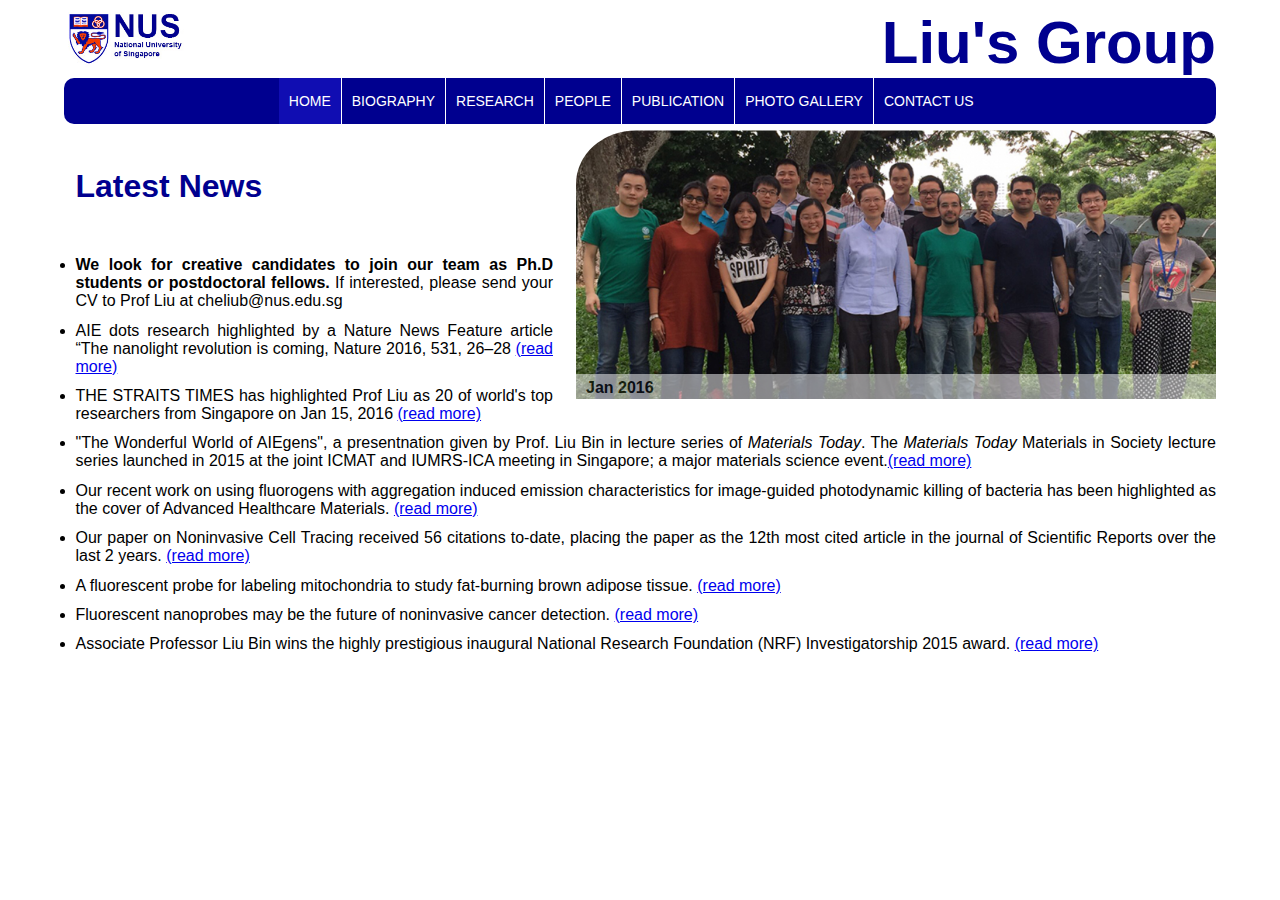
<file: index.html>
<!doctype html>

<html>

<head>

<meta charset="utf-8">
<meta name="viewport" content="width=device-width, initial-scale=1.0"> 
<title>Liu's Group</title>

<link rel="stylesheet" type="text/css" href="css/style.css" media="screen" />

<script type = "text/javascript" src = "script/javascript.js">
</script>

</head>

<body>
<body>
<div id="header">
	<img src="images/logo.jpg">
	<div id="title">Liu's Group</div>
</div>
<div id = "menuWrapper">
	<ul id = "menu">
		<li  class="current"><a href="index.php">HOME</a></li>
		<li><a href="biography.php">BIOGRAPHY</a></li>
		<li><a href="research.php">RESEARCH</a></li>
		<li><a href="people.php">PEOPLE</a></li>
		<li><a href="publication.php">PUBLICATION</a></li>
		<li><a href="gallery.php">PHOTO GALLERY</a></li>
		<li><a href="contact.php">CONTACT US</a></li>
	 </ul>
</div>

<div id="content">

<!-- wrapper div -->
<div class="wrapper">
	<!-- image -->
	<img src="images/group_2016.jpg" alt="group_2016">
	<!-- description div -->
	<div class="description">
		<!-- description content -->
		<p class="description_content">Jan 2016</p>
		<!-- end description content -->
	</div>
	<!-- end description div -->
</div>
<!-- end wrapper div -->

<div id = "news">

<h1>Latest News</h1>
<br/>

<li> <b> We look for creative candidates to join our team as Ph.D students or postdoctoral fellows.</b> If interested, please send your CV to Prof Liu at cheliub@nus.edu.sg</li>

<li>AIE dots research highlighted by a Nature News Feature article “The nanolight revolution is coming, Nature 2016, 531, 26–28
<a href="http://www.nature.com/news/the-nanolight-revolution-is-coming-1.19482" target=_blank>(read more)</a></li>

<li>THE STRAITS TIMES has highlighted Prof Liu as 20 of world's top researchers from Singapore on Jan 15, 2016
<a href="documents/straitTimes.pdf" target=_blank>(read more)</a></li>

<li>"The Wonderful World of AIEgens", a presentnation given by Prof. Liu Bin in lecture series of <i>Materials Today</i>. The <i>Materials Today</i> Materials in Society lecture series launched in 2015 at the joint  ICMAT and IUMRS-ICA meeting in Singapore; a major materials science event.<a href="http://www.materialstoday.com/materials-in-society-lecture-series-aiegens/#.Vfy3lxSEXBM.email" target=_blank>(read more)</a></li>

<li>Our recent work on using fluorogens with aggregation induced emission characteristics for image-guided photodynamic killing of bacteria has been highlighted as the cover of Advanced Healthcare Materials. <a href="http://onlinelibrary.wiley.com/doi/10.1002/adhm.201570028/abstract" target=_blank>(read more)</a></li>

<li>Our paper on Noninvasive Cell Tracing received 56 citations to-date, placing the paper as the 12th most cited article in the journal of Scientific Reports over the last 2 years. <a href="http://www.nature.com/srep/2013/130128/srep01150/full/srep01150.html" target=_blank>(read more)</a></li>

<li>A fluorescent probe for labeling mitochondria to study fat-burning brown adipose tissue.
<a href="http://www.sciencedaily.com/releases/2015/02/150219084435.htm" target=_blank>(read more)</a></li>

<li>Fluorescent nanoprobes may be the future of noninvasive cancer detection. 
<a href="https://oncology-central.com/content/news/fluorescent-nanoprobes-may-be-the-future-of-noninvasive-cancer-detection" target=_blank>(read more)</a></li>

<li>Associate Professor Liu Bin wins the highly prestigious inaugural National Research Foundation (NRF) Investigatorship 2015 award. 
<a href="http://www.chbe.nus.edu.sg/newshub/associateprofessorliubinselectedforinauguralnrfinvestigatorshipaward" target=_blank> (read more)</a> </li>

</div>
</div>

</body>

</html>
</file>
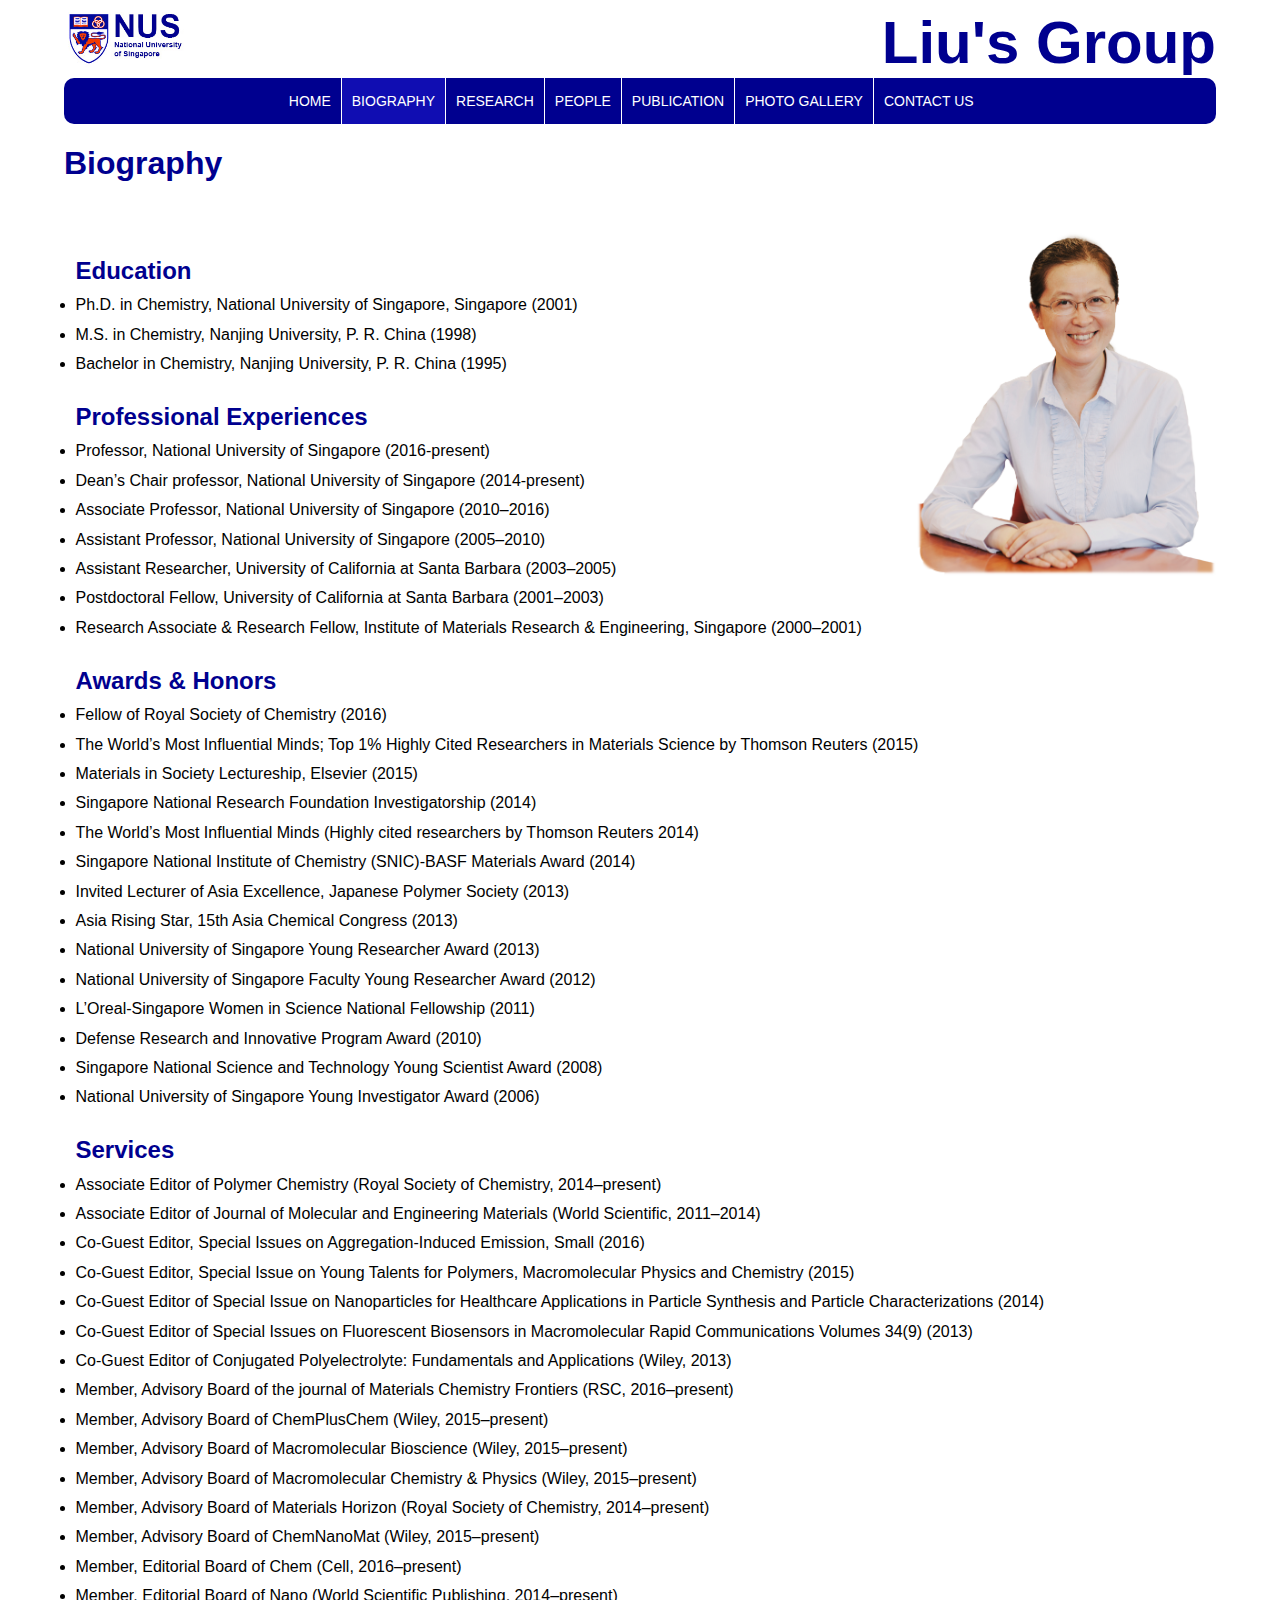
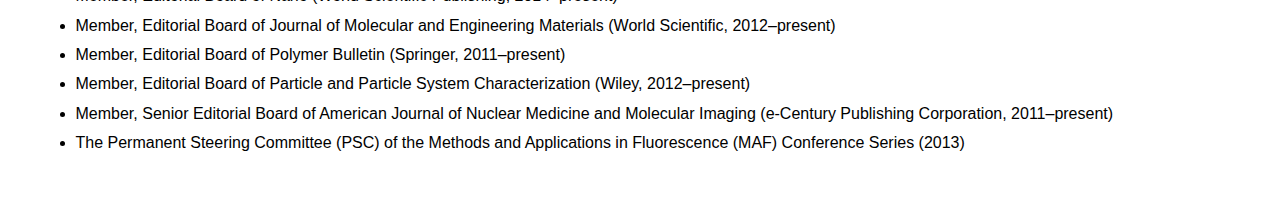
<file: biography.html>
<!doctype html>

<html>

<head>

<meta charset="utf-8">
<meta name="viewport" content="width=device-width, initial-scale=1.0">
<title>Liu's Group</title>

<link rel="stylesheet" type="text/css" href="css/style.css" media="screen" />

<script type = "text/javascript" src = "script/javascript.js">
</script>

</head>

<body>
<body>
<div id="header">
	<img src="images/logo.jpg">
	<div id="title">Liu's Group</div>
</div>
<div id = "menuWrapper">
	<ul id = "menu">
		<li><a href="index.html">HOME</a></li>
		<li  class="current"><a href="biography.html">BIOGRAPHY</a></li>
		<li><a href="research.html">RESEARCH</a></li>
		<li><a href="people.html">PEOPLE</a></li>
		<li><a href="publication.html">PUBLICATION</a></li>
		<li><a href="gallery.html">PHOTO GALLERY</a></li>
		<li><a href="contact.html">CONTACT US</a></li>
	 </ul>
</div>


<div id="content">
<h1>Biography</h1>

<div id = "biography">
<img src="images/liu_bin.jpg" alt="liu_bin">



	<h2>Education</h2>

<li>Ph.D. in Chemistry, National University of Singapore, Singapore (2001)</li>

<li>M.S. in Chemistry, Nanjing University, P. R. China (1998)</li>

<li>Bachelor in Chemistry, Nanjing University, P. R. China (1995)</li>


	<h2>Professional Experiences</h2>

<li>Professor, National University of Singapore (2016-present)</li>

<li>Dean’s Chair professor, National University of Singapore (2014-present)</li>

<li>Associate Professor, National University of Singapore (2010–2016)</li>

<li>Assistant Professor, National University of Singapore (2005–2010)</li>

<li>Assistant Researcher, University of California at Santa Barbara (2003–2005)</li>

<li>Postdoctoral Fellow, University of California at Santa Barbara (2001–2003)</li>

<li>Research Associate & Research Fellow, Institute of Materials Research & Engineering, Singapore (2000–2001)
</li>


	<h2>Awards & Honors</h2>
<li>Fellow of Royal Society of Chemistry (2016)</li>

<li>The World’s Most Influential Minds; Top 1% Highly Cited Researchers in Materials Science by Thomson Reuters (2015)</li>

<li>Materials in Society Lectureship, Elsevier (2015)</li>

<li>Singapore National Research Foundation Investigatorship (2014)</li>

<li>The World’s Most Influential Minds (Highly cited researchers by Thomson Reuters 2014) </li>

<li>Singapore National Institute of Chemistry (SNIC)-BASF Materials Award (2014) </li>

<li>Invited Lecturer of Asia Excellence, Japanese Polymer Society (2013) </li>

<li>Asia Rising Star, 15th Asia Chemical Congress (2013) </li>

<li>National University of Singapore Young Researcher Award (2013) </li>

<li>National University of Singapore Faculty Young Researcher Award (2012) </li>

<li>L’Oreal-Singapore Women in Science National Fellowship (2011) </li>

<li>Defense Research and Innovative Program Award (2010) </li>

<li>Singapore National Science and Technology Young Scientist Award (2008) </li>

<li>National University of Singapore Young Investigator Award (2006) </li>



	<h2>Services</h2>


<li>Associate Editor of Polymer Chemistry (Royal Society of Chemistry, 2014–present) </li>

<li>Associate Editor of Journal of Molecular and Engineering Materials (World Scientific, 2011–2014)</li>

<li>Co-Guest Editor, Special Issues on Aggregation-Induced Emission, Small (2016) </li>

<li>Co-Guest Editor, Special Issue on Young Talents for Polymers, Macromolecular Physics and Chemistry (2015) </li>

<li>Co-Guest Editor of Special Issue on Nanoparticles for Healthcare Applications in Particle Synthesis and Particle Characterizations (2014) </li>

<li>Co-Guest Editor of Special Issues on Fluorescent Biosensors in Macromolecular Rapid Communications Volumes 34(9) (2013) </li>

<li>Co-Guest Editor of Conjugated Polyelectrolyte: Fundamentals and Applications (Wiley, 2013) </li>

<li>Member, Advisory Board of the journal of Materials Chemistry Frontiers (RSC, 2016–present) </li>

<li>Member, Advisory Board of ChemPlusChem (Wiley, 2015–present) </li>

<li>Member, Advisory Board of Macromolecular Bioscience (Wiley, 2015–present)</li>

<li>Member, Advisory Board of Macromolecular Chemistry & Physics (Wiley, 2015–present)</li>

<li>Member, Advisory Board of Materials Horizon (Royal Society of Chemistry, 2014–present)</li>

<li>Member, Advisory Board of ChemNanoMat (Wiley, 2015–present)</li>

<li>Member, Editorial Board of Chem (Cell, 2016–present)</li>

<li>Member, Editorial Board of Nano (World Scientific Publishing, 2014–present) </li>

<li>Member, Editorial Board of Journal of Molecular and Engineering Materials (World Scientific, 2012–present) </li>

<li>Member, Editorial Board of Polymer Bulletin (Springer, 2011–present) </li>

<li>Member, Editorial Board of Particle and Particle System Characterization (Wiley, 2012–present) </li>

<li>Member, Senior Editorial Board of American Journal of Nuclear Medicine and Molecular Imaging (e-Century Publishing Corporation, 2011–present) </li>

<li>The Permanent Steering Committee (PSC) of the Methods and Applications in Fluorescence (MAF) Conference Series (2013) </li>
<p>&nbsp;</p>

</div>
</div>

</body>

</html>
</file>
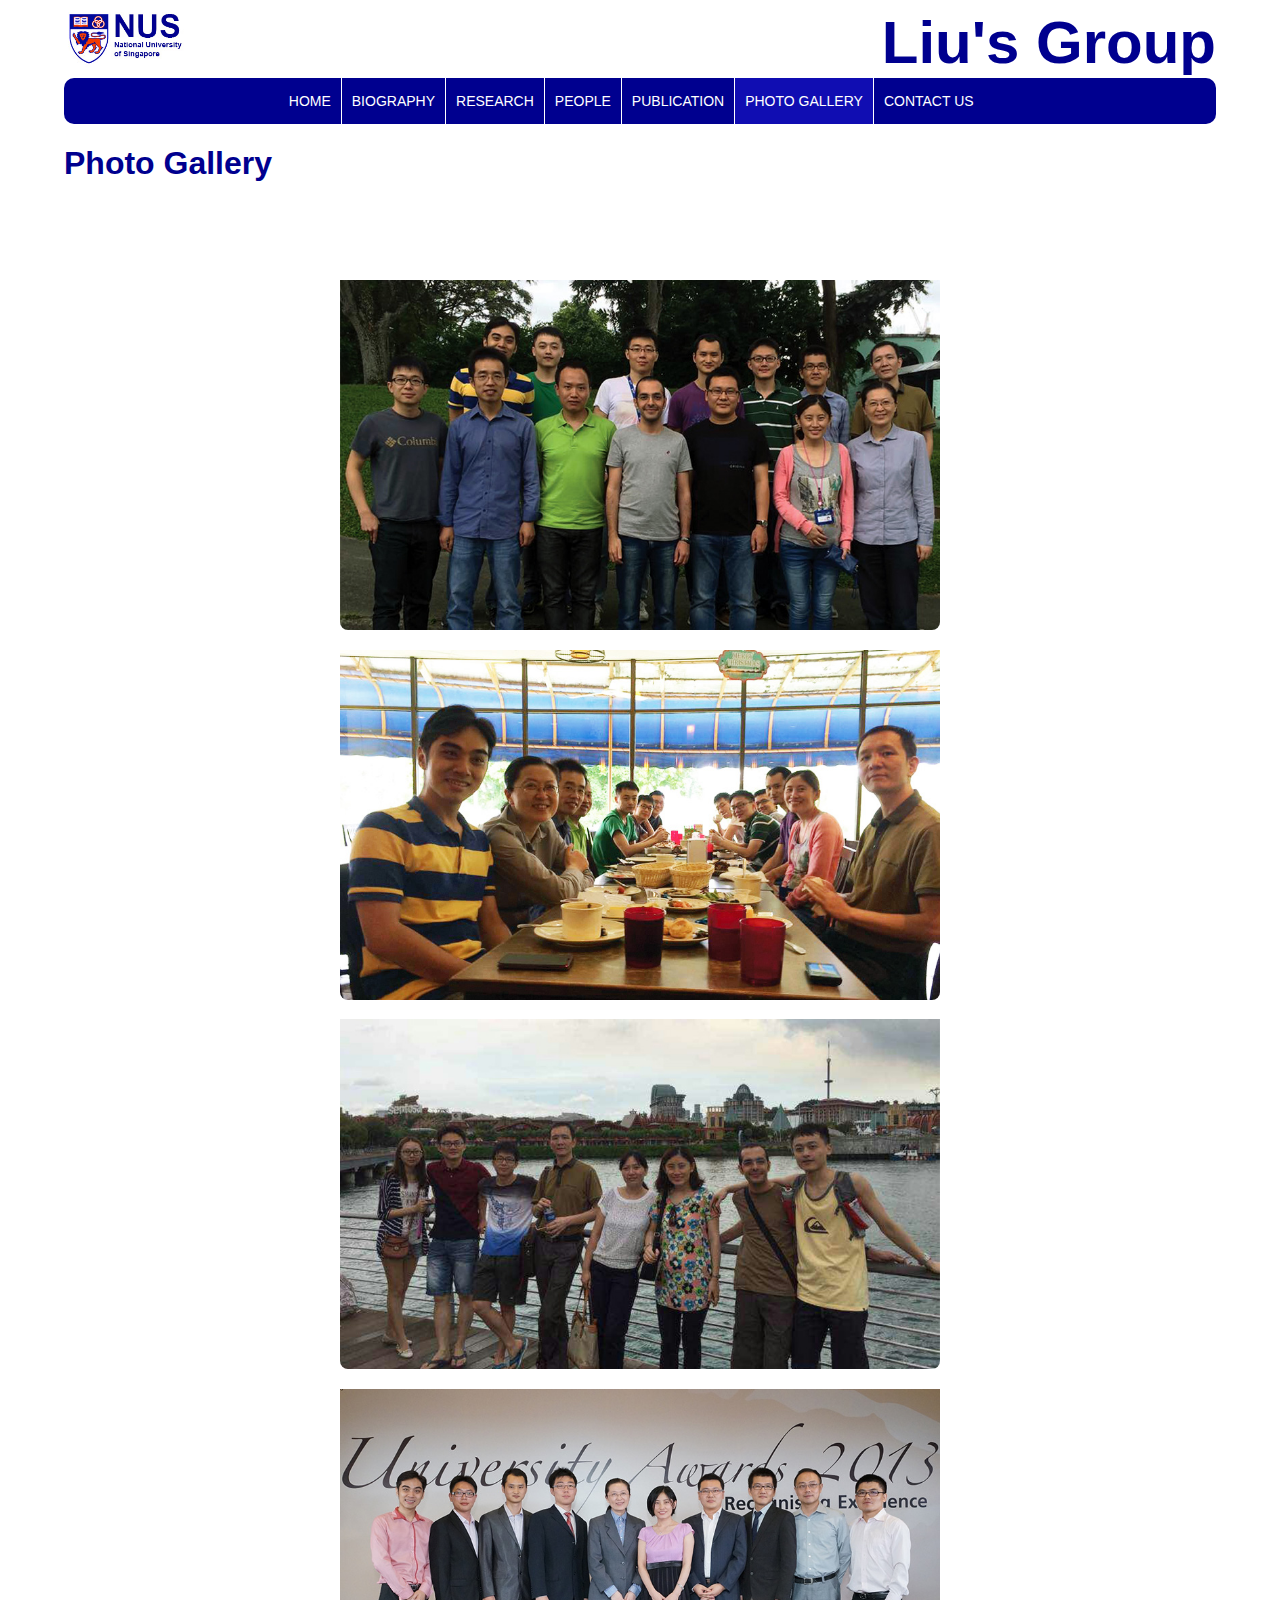
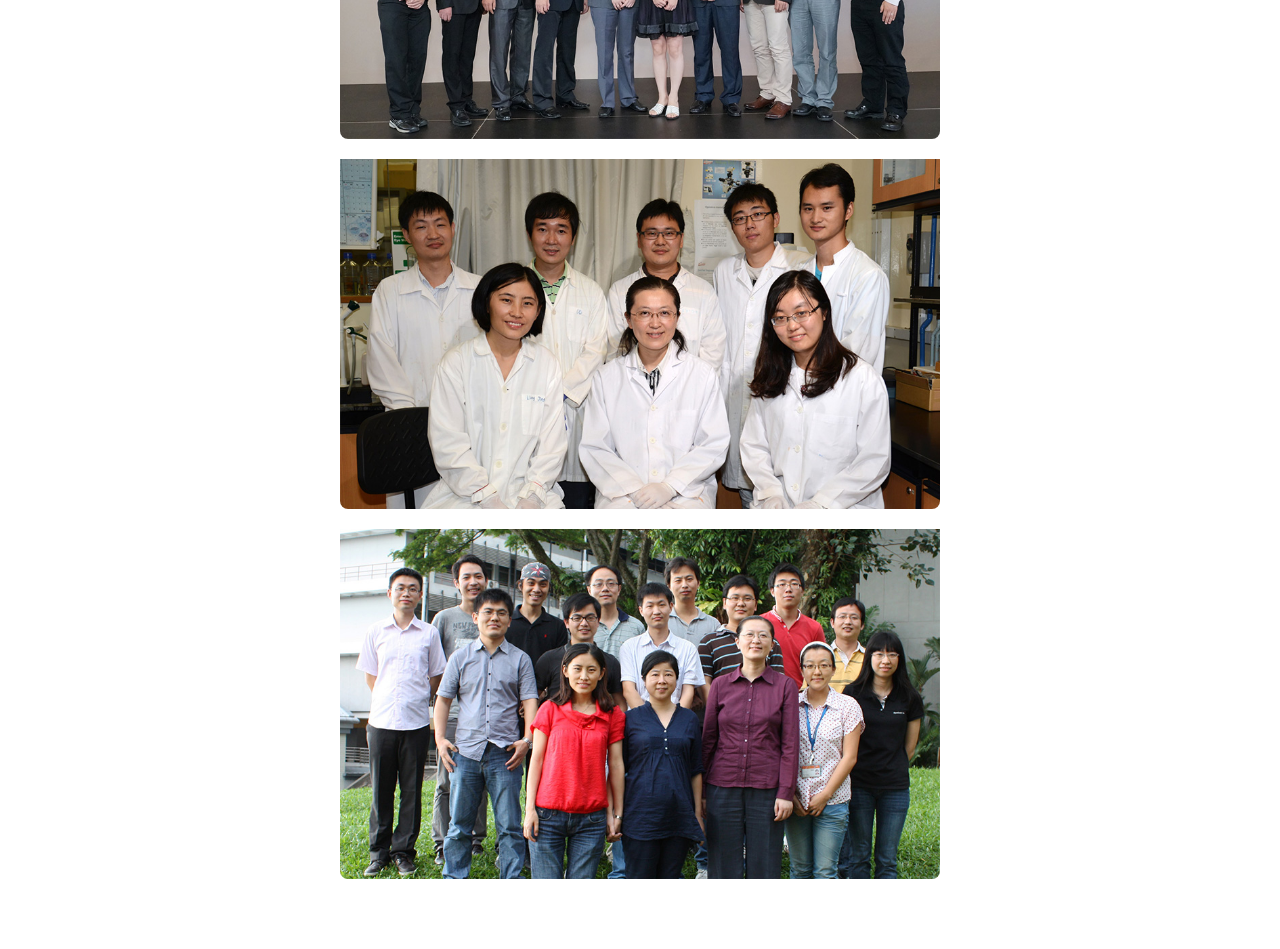
<file: gallery.html>
<!doctype html>

<html>

<head>

<meta charset="utf-8">
<meta name="viewport" content="width=device-width, initial-scale=1.0">
<title>Liu's Group</title>

<link rel="stylesheet" type="text/css" href="css/style.css" media="screen" />

<script src="http://ajax.googleapis.com/ajax/libs/jquery/1.11.1/jquery.min.js"></script>

<script type = "text/javascript" src = "script/javascript.js">
</script>

</head>

<body>
<body>
<div id="header">
	<img src="images/logo.jpg">
	<div id="title">Liu's Group</div>
</div>
<div id = "menuWrapper">
	<ul id = "menu">
		<li><a href="index.html">HOME</a></li>
		<li><a href="biography.html">BIOGRAPHY</a></li>
		<li><a href="research.html">RESEARCH</a></li>
		<li><a href="people.html">PEOPLE</a></li>
		<li><a href="publication.html">PUBLICATION</a></li>
		<li  class="current"><a href="gallery.html">PHOTO GALLERY</a></li>
		<li><a href="contact.html">CONTACT US</a></li>
	 </ul>
</div>

<div id="content">

<div id = "gallery">

<h1>Photo Gallery</h1>

<div id="images">
  <p><img src= "images/launch_2014.jpg" alt="launch_2014"/>

  <br/>

  <img src= "images/launch_2014-2.jpg" alt="launch_2014-2"/>

  <br/>

  <img src= "images/sentosa_2014.jpg" alt="sentosa_2014"/>

  <br/>

  <img src= "images/award_2013.jpg" alt="award_2013"/>

  <br/>

    <img src= "images/lab_2012.jpg" alt="lab_2012"/>

  <br/>

  <img src= "images/launch_2011.jpg" alt="launch_2011"/></p>
  <p>&nbsp;</p>
</div>

</div>
</div>

</body>

</html>
</file>
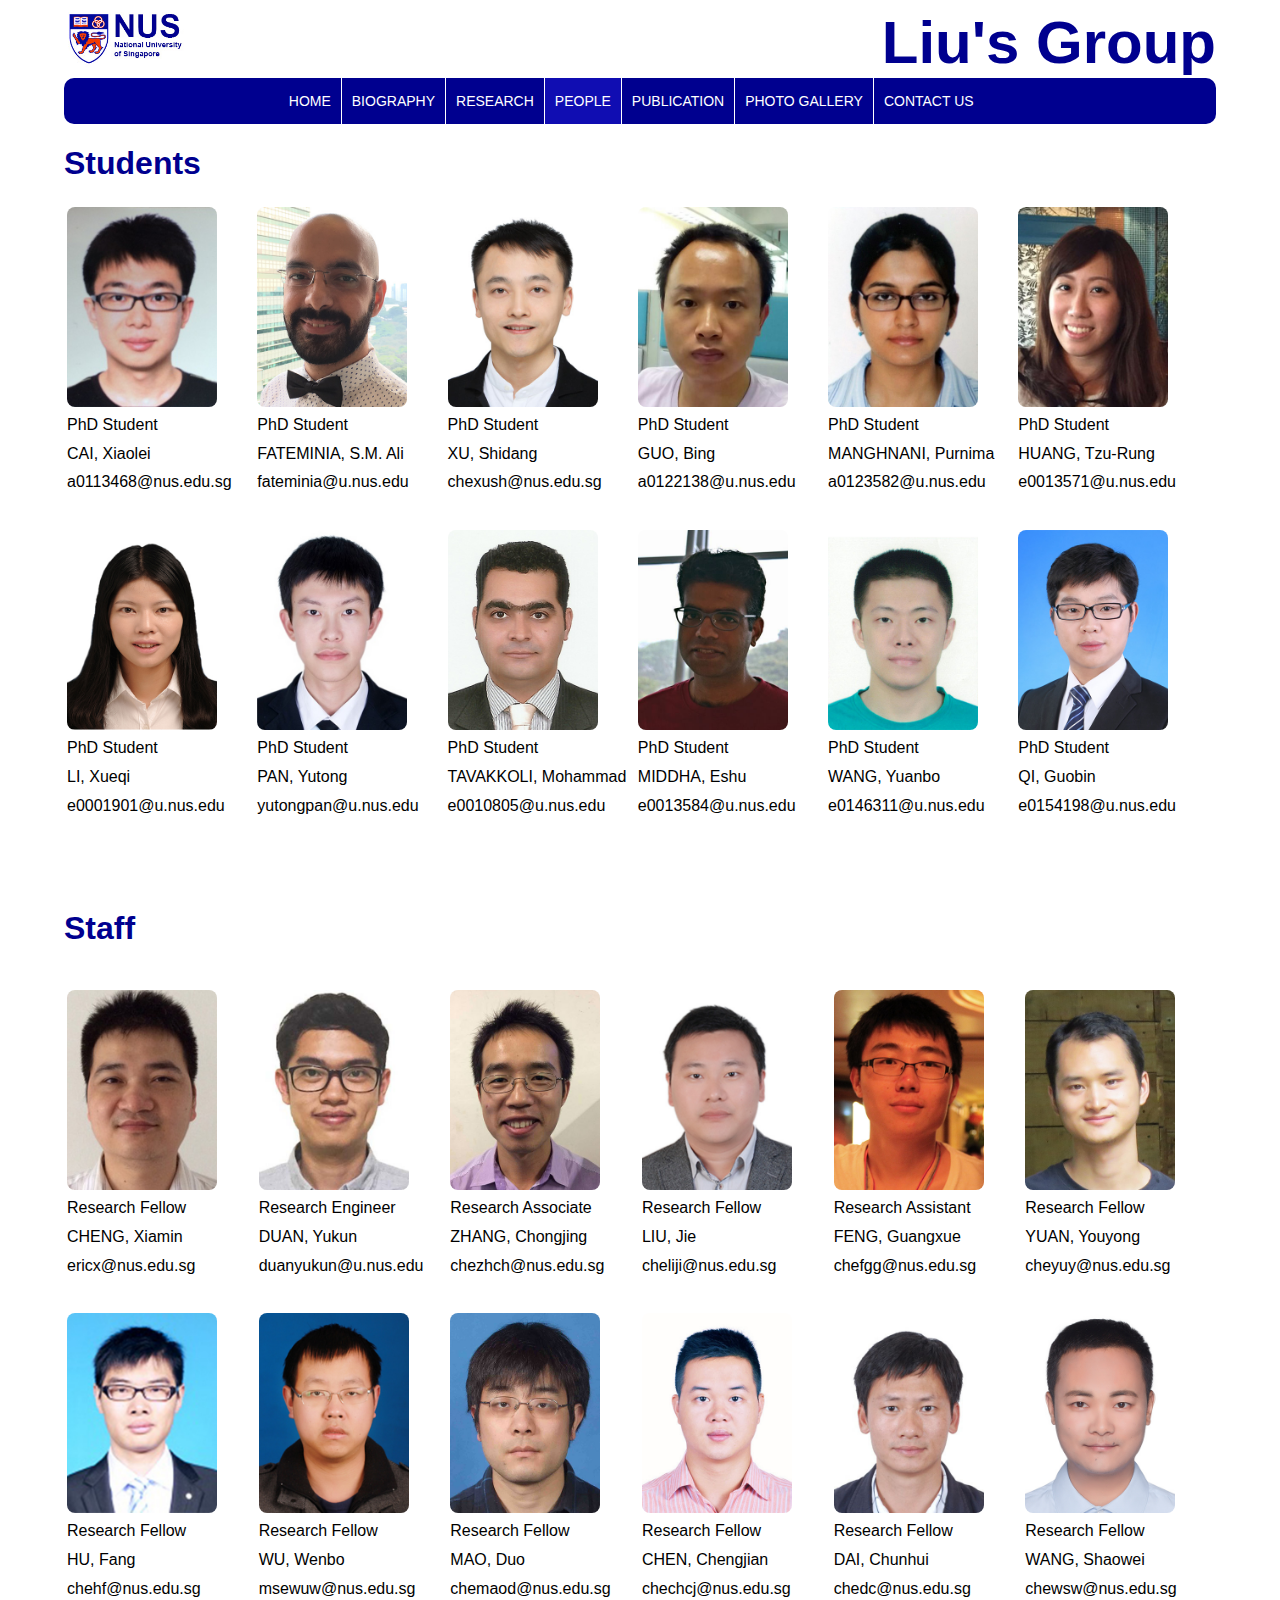
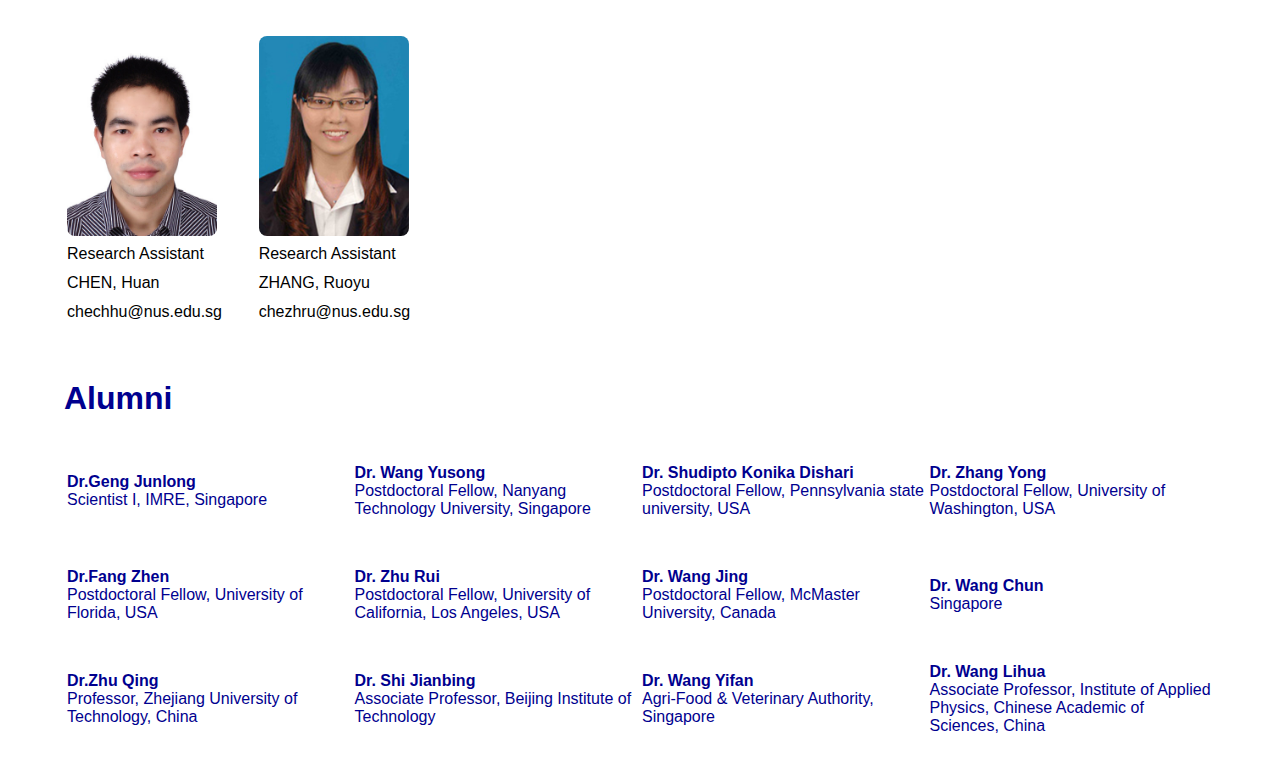
<file: people.html>
<!doctype html>

<html>

<head>

<meta charset="utf-8">
<meta name="viewport" content="width=device-width, initial-scale=1.0"> 
<title>Liu's Group</title>

<link rel="stylesheet" type="text/css" href="css/style.css" media="screen" />

<script type = "text/javascript" src = "script/javascript.js">
</script>

</head>

<body>
<body>
<div id="header">
	<img src="images/logo.jpg">
	<div id="title">Liu's Group</div>
</div>
<div id = "menuWrapper">
	<ul id = "menu">
		<li><a href="index.php">HOME</a></li>
		<li><a href="biography.php">BIOGRAPHY</a></li>
		<li><a href="research.php">RESEARCH</a></li>
		<li  class="current"><a href="people.php">PEOPLE</a></li>
		<li><a href="publication.php">PUBLICATION</a></li>
		<li><a href="gallery.php">PHOTO GALLERY</a></li>
		<li><a href="contact.php">CONTACT US</a></li>
	 </ul>
</div>

<div id="content">

<div id = "people">








<h1>Students</h1>


<table id="students">
 <!--------------------------------------------FIRST ROW PIC-->
 <tr>
 
 <td><img src="images/CAI_Xiaolei.jpg" alt="cai_xiaolei" height="200" width="150"></td>
 <td><img src="images/FATEMINIA_SMAli.jpg" alt="FATEMINIA_SMAli" height="200" width="150"></td>
 <td><img src="images/XU_Shidang.jpg" alt="XU_Shidang" height="200" width="150"></td>
 <td><img src="images/GUO_Bing.jpg" alt="Smiley face" height="200" width="150"></td>
 <td><img src="images/MANGHNANI_Purnima.jpg" alt="MANGHNANI_Purnima" height="200" width="150"></td>
 <td><img src="images/HUANG_Tzu-Rung.jpg" alt="HUANG_Tzu-Rung" height="200" width="150"></td>
 </tr>
  
  <!--------------------------------------------FIRST ROW DATA-->
  <tr>
 
 <td>
   <p>PhD Student</p>
   <p>CAI, Xiaolei</p>
   <p>a0113468@nus.edu.sg</p>
   <p>&nbsp;</p>
 </td>
 <td><p>PhD Student</p>
   <p>FATEMINIA, S.M. Ali</p>
   <p>fateminia@u.nus.edu</p>
   <p>&nbsp; </p></td>
 <td><p>PhD Student</p>
   <p>XU, Shidang</p>
   <p>chexush@nus.edu.sg</p>
   <p>&nbsp; </p></td>
 <td><p>PhD Student</p>
   <p>GUO, Bing</p>
   <p>a0122138@u.nus.edu</p>
   <p>&nbsp;</p></td>
 <td><p>PhD Student</p>
   <p>MANGHNANI, Purnima</p>
   <p>a0123582@u.nus.edu</p>
   <p>&nbsp;</p></td>
 <td><p>PhD Student</p>
   <p>HUANG, Tzu-Rung</p>
   <p>e0013571@u.nus.edu</p>
   <p>&nbsp;</p></td>
  </tr>
 
  <!--------------------------------------------SECOND ROW PIC-->
 <tr>
 	<td><img src="images/LI_Xueqi.jpg" alt="li_xueqi" height="200" width="150"></td>
 
    <td><img src="images/PAN_Yutong.jpg" alt="pan_yutong" height="200" width="150"></td>
    
   <td><img src="images/TAVAKKOLI_Mohammad.jpg" alt="tavakkoli_Yaraki_mohammad" height="200" width="150"></td>
   
   <td><img src="images/MIDHA_Eshu.jpg" alt="MIDHA_Eshu" height="200" width="150"></td>
   
   <td><img src="images/WANG_Yuanbo.jpg" alt="WANG_Yuanbo" height="200" width="150"></td>

  <td><img src="images/QI_Guobin.jpg" alt="WANG_Yuanbo" height="200" width="150"></td>
  <td>&nbsp;</td>
 
  </tr>
  
  <!--------------------------------------------SECOND ROW DATA-->
 <tr>
 
    <td><p>PhD Student</p>
   <p>LI, Xueqi</p>
   <p>e0001901@u.nus.edu</p>
   <p>&nbsp;</p></td>
   
   <td><p>PhD Student</p>
   <p>PAN, Yutong</p>
   <p>yutongpan@u.nus.edu</p>
   <p>&nbsp;</p></td>
   
    <td><p>PhD Student</p>
   <p>TAVAKKOLI, Mohammad</p>
   <p>e0010805@u.nus.edu</p>
   <p>&nbsp;</p></td>

  <td><p>PhD Student</p>
  <p>MIDDHA, Eshu</p>
  <p>e0013584@u.nus.edu</p>
   <p>&nbsp;</p></td>
 
   <td><p>PhD Student</p>
  <p>WANG, Yuanbo</p>
  <p>e0146311@u.nus.edu</p>
   <p>&nbsp;</p></td>
   
      <td><p>PhD Student</p>
  <p>QI, Guobin</p>
  <p>e0154198@u.nus.edu</p>
   <p>&nbsp;</p></td>
   
  </tr>
 
  <!--------------------------------------------THIRD ROW PIC--> 
 <tr>
	 <td></td>
	 <td></td>
	 <td></td>
	 <td></td>
	 <td></td>
	 <td></td>
 </tr>
 
  <!--------------------------------------------THIRD ROW DATA--> 
 <tr>
  <td>

 </td>
 
 <td>
   <p></p>
   <p></p>
   <p></p>
   <p>&nbsp; </p>
 </td>
 
 <td>
   <p></p>
   <p></p>
   <p></p>
   <p>&nbsp; </p>
 </td>
 
 <td>
   <p></p>
   <p></p>
   <p></p>
   <p>&nbsp;</p>
 </td>
 
 <td>
   <p></p>
   <p></p>
   <p></p>
   <p>&nbsp;</p>
 </td>
 
 <td>
   <p></p>
   <p></p>
   <p></p>
   <p>&nbsp;</p>
   </td>
   
 </tr>
 
 
 
 
 
 
 
 
 
  </table>
  
    <h1>Staff</h1>
  
  <table id="staff">
  
    <!--------------------------------------------FIRST ROW IMAGES-->
 <tr>
   <td><img src="images/CHENG_Xiamin.jpg" alt="CHENG_Xiamin" height="200" width="150"></td>
   <td><img src="images/DUAN_Yukun.jpg" alt="DUAN_Yukun" height="200" width="150"></td>
   <td><img src="images/ZHANG_Chongjing.jpg" alt="ZHANG_Chongjing" height="200" width="150"></td>
   <td><img src="images/LIU_Jie.jpg" alt="LIU_Jie" height="200" width="150"></td>
   <td><img src="images/FENG_Guangxue.jpg" alt="FENG_Guangxue" height="200" width="150"></td>
   <td><img src="images/YUAN_Youyong.jpg" alt="YUAN_Youyong" height="200" width="150"></td>
   </tr>
  
  
  <br/>
  
	<!--------------------------------------------FIRST ROW DATA-->
  <tr>
    <td><p>Research Fellow</p>
      <p>CHENG, Xiamin</p>
      <p>ericx@nus.edu.sg</p>
      <p>&nbsp;</p></td>
    <td><p>Research Engineer</p>
      <p>DUAN, Yukun</p>
      <p>duanyukun@u.nus.edu</p>
      <p>&nbsp;</p></td>
    <td><p>Research Associate</p>
      <p>ZHANG, Chongjing</p>
      <p>chezhch@nus.edu.sg</p>
      <p>&nbsp;</p></td>
    <td><p>Research Fellow</p>
      <p>LIU, Jie</p>
      <p>cheliji@nus.edu.sg</p>
      <p>&nbsp;</p></td>
    <td><p>Research Assistant</p>
      <p>FENG, Guangxue</p>
      <p>chefgg@nus.edu.sg</p>
      <p>&nbsp;</p></td>     
    <td><p>Research Fellow</p>
      <p>YUAN, Youyong</p>
      <p>cheyuy@nus.edu.sg</p>
      <p>&nbsp;</p></td>  
  </tr>
	
    <!--------------------------------------------THIRD ROW IMAGES-->
  <tr> 
    <td><img src="images/HU_Fang.jpg" alt="HU_Fang" height="200" width="150"></td>
    <td><img src="images/WU_Wenbo.jpg" alt="WU_Wenbo" height="200" width="150"></td>
    <td><img src="images/DUO_Mao.jpg" alt="DUO_Mao" height="200" width="150"></td>
    <td><img src="images/CHEN_Chengjian.jpg" alt="CHEN_Chengjian" height="200" width="150"></td>
    <td><img src="images/DAI_Chunhui.jpg" alt="DAI_Chunhui" height="200" width="150"></td>
    <td><img src="images/WANG_Shaowei.jpg" alt="WANG_Shaowei" height="200" width="150"></td>
  </tr>
  
  	<!--------------------------------------------SECOND ROW DATA-->
  <tr>
    <td><p>Research Fellow</p>
      <p>HU, Fang</p>
      <p>chehf@nus.edu.sg</p>
      <p>&nbsp;</p></td>
    <td><p>Research Fellow</p>
      <p>WU, Wenbo</p>
      <p>msewuw@nus.edu.sg</p>
      <p>&nbsp;</p></td>
    <td><p>Research Fellow</p>
      <p>MAO, Duo</p>
      <p>chemaod@nus.edu.sg</p>
      <p>&nbsp;</p></td>
    <td><p>Research Fellow</p>
      <p>CHEN, Chengjian</p>
      <p>chechcj@nus.edu.sg</p>
      <p>&nbsp;</p></td>
    <td><p>Research Fellow</p>
      <p>DAI, Chunhui</p>
      <p>chedc@nus.edu.sg</p>
      <p>&nbsp;</p></td>
    <td><p>Research Fellow</p>
      <p>WANG, Shaowei</p>
      <p>chewsw@nus.edu.sg</p>
      <p>&nbsp;</p></td>
  </tr>
 
    <!--------------------------------------------THIRD ROW IMAGES--> 
  <tr>
    <td><img src="images/CHEN_Huan.jpg" alt="CHEN_Huan" height="200" width="150"></td>
    <td><img src="images/ZHANG_Ruoyu.jpg" alt="ZHANG_Ruoyu" height="200" width="150"></td>
    <td></td>
    <td></td>
    <td></td>
    <td></td>
  </tr>
  
	<!--------------------------------------------THIRD ROW DATA-->
  <tr>
      <td><p>Research Assistant</p>
      <p>CHEN, Huan</p>
      <p>chechhu@nus.edu.sg</p>
      <p>&nbsp;</p></td>
	  
	  <td><p>Research Assistant</p>
      <p>ZHANG, Ruoyu</p>
      <p>chezhru@nus.edu.sg</p>
      <p>&nbsp;</p></td>	  
  </tr>
  
  </table>

    <h1>Alumni</h1>

  <table id="alumni">
  <tr>
  <td>
  <span>Dr.Geng Junlong</span><br/>Scientist I, IMRE, Singapore
  </td>
  <td>
  <span>Dr. Wang Yusong</span><br/>Postdoctoral Fellow, Nanyang Technology University, Singapore
  </td>
    <td>
  <span>Dr. Shudipto Konika Dishari</span><br/>Postdoctoral Fellow, Pennsylvania state university, USA
  </td>
    <td>
  <span>Dr. Zhang Yong</span><br/>Postdoctoral Fellow, University of Washington, USA
  </td>
  </tr>
  
  <!--Second row of ALUMNI-->
    <tr>
  <td>
  <span>Dr.Fang Zhen</span><br/>Postdoctoral Fellow, University of Florida, USA
  </td>
  <td>
  <span>Dr. Zhu Rui</span><br/>Postdoctoral Fellow, University of California, Los Angeles, USA
  </td>
    <td>
  <span>Dr. Wang Jing</span><br/>Postdoctoral Fellow, McMaster University, Canada
  </td>
    <td>
  <span>Dr. Wang Chun</span><br/>Singapore
  </td>
  </tr>
  
    <!--third row of ALUMNI-->
    <tr>
  <td>
  <span>Dr.Zhu Qing</span><br/>Professor, Zhejiang University of Technology, China
  </td>
  <td>
  <span>Dr. Shi Jianbing</span><br/>Associate Professor, Beijing Institute of Technology
  </td>
    <td>
  <span>Dr. Wang Yifan</span><br/>Agri-Food & Veterinary Authority, Singapore
  </td>
    <td>
  <span>Dr. Wang Lihua</span><br/>Associate Professor, Institute of Applied Physics, Chinese Academic of Sciences, China
  </td>
  </tr>
  </table>


</div>
</div>

</body>

</html>
</file>
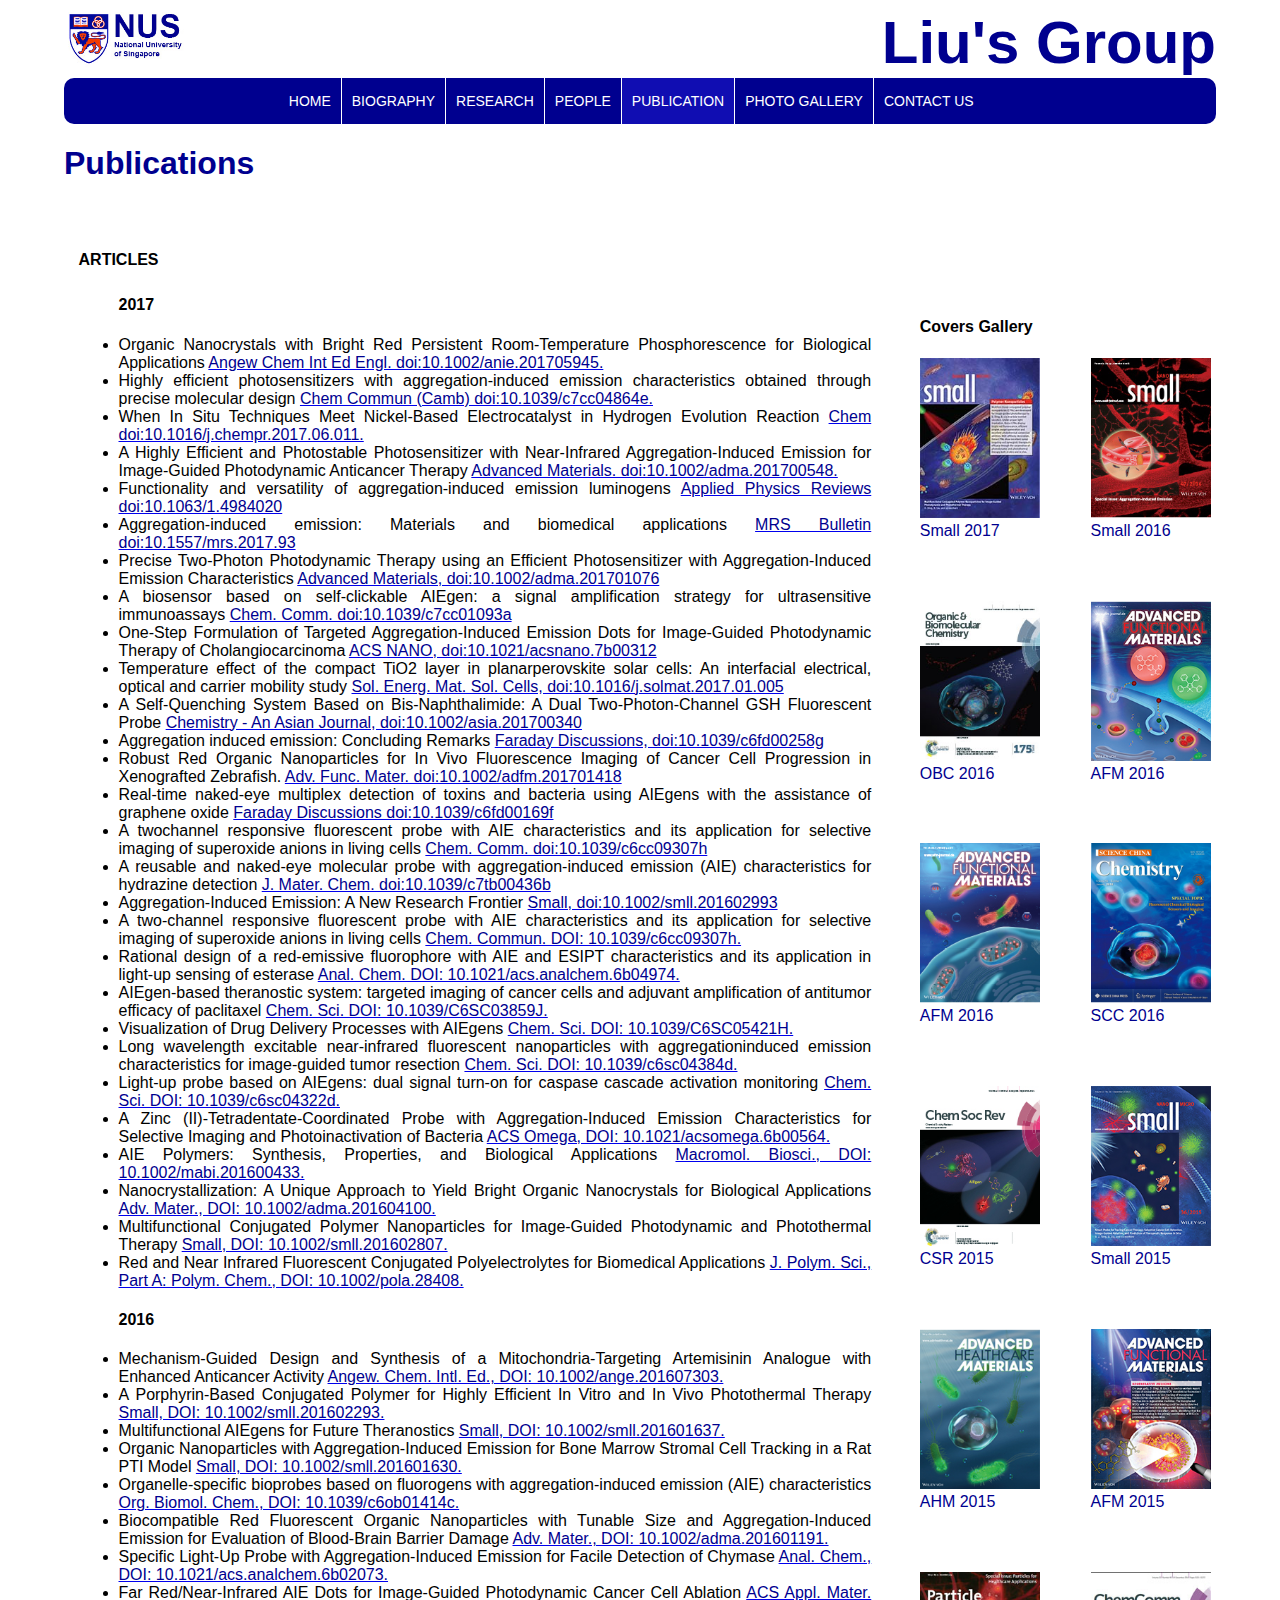
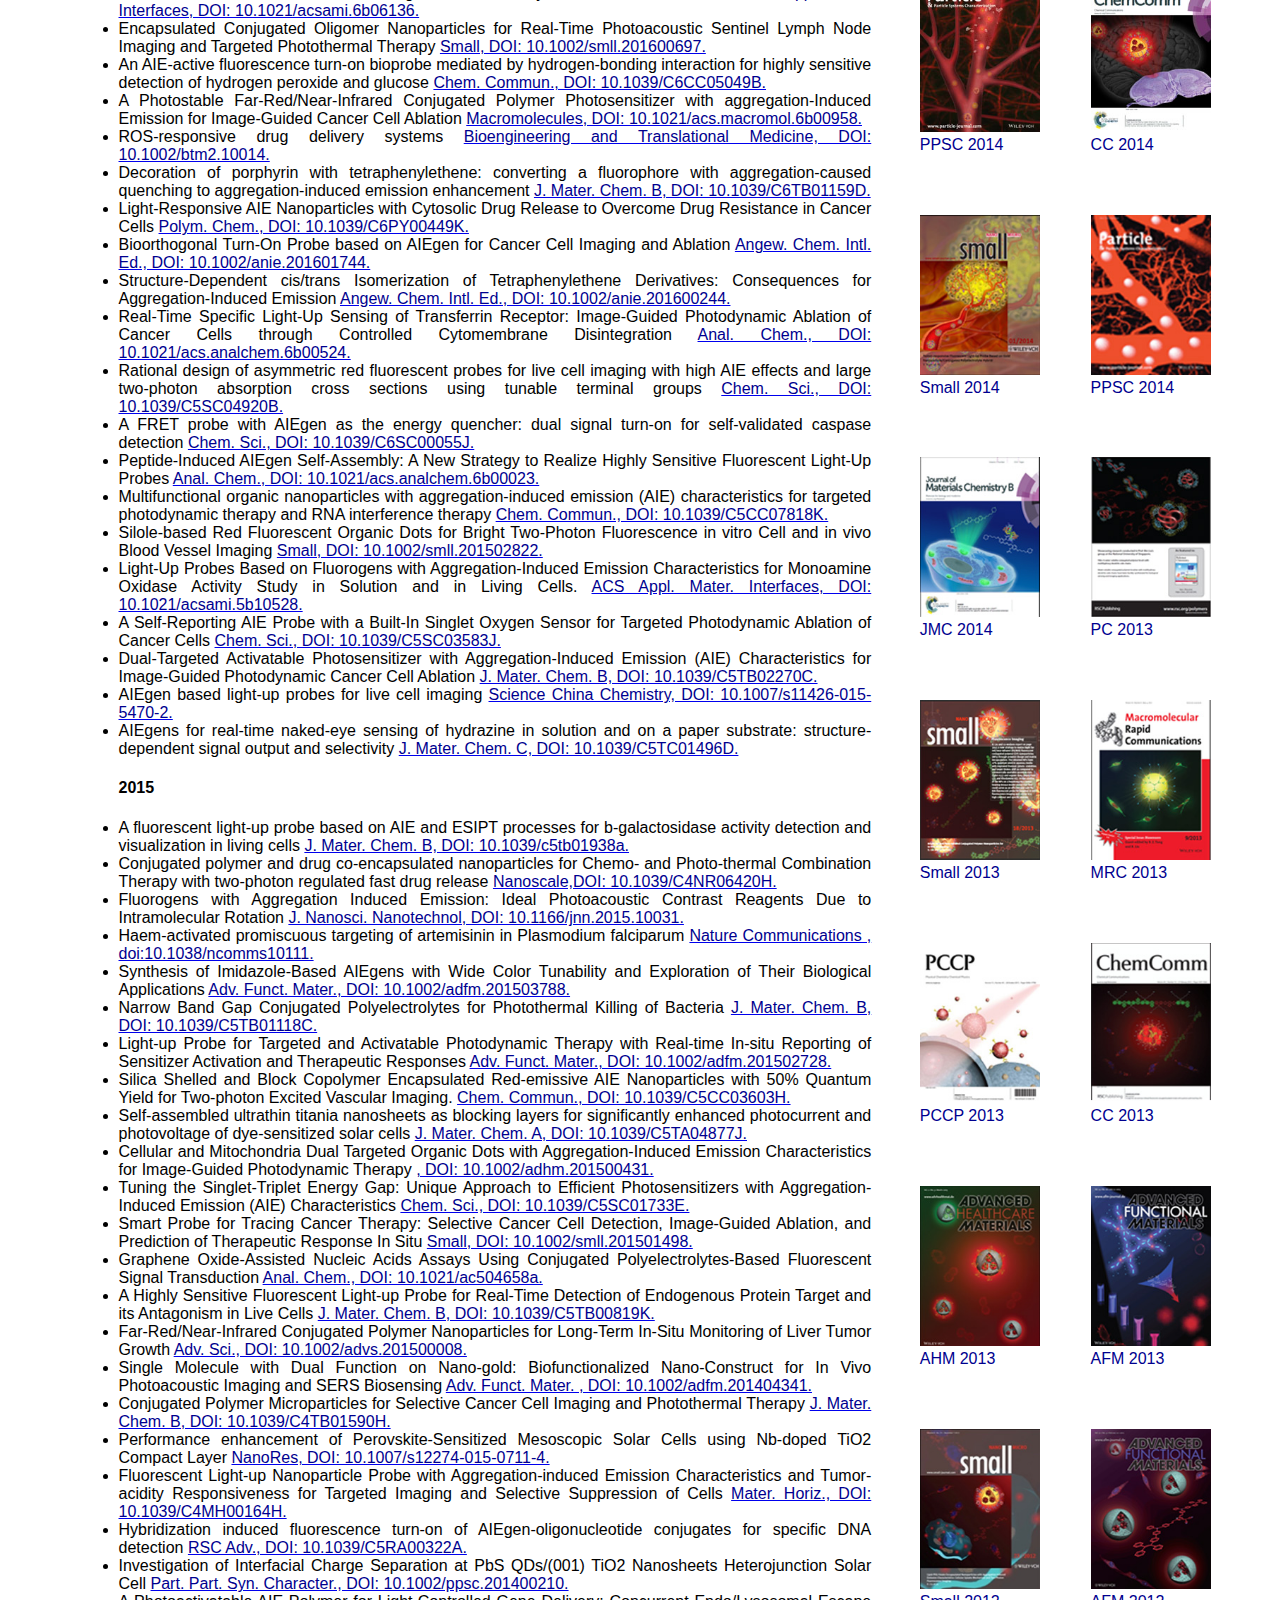
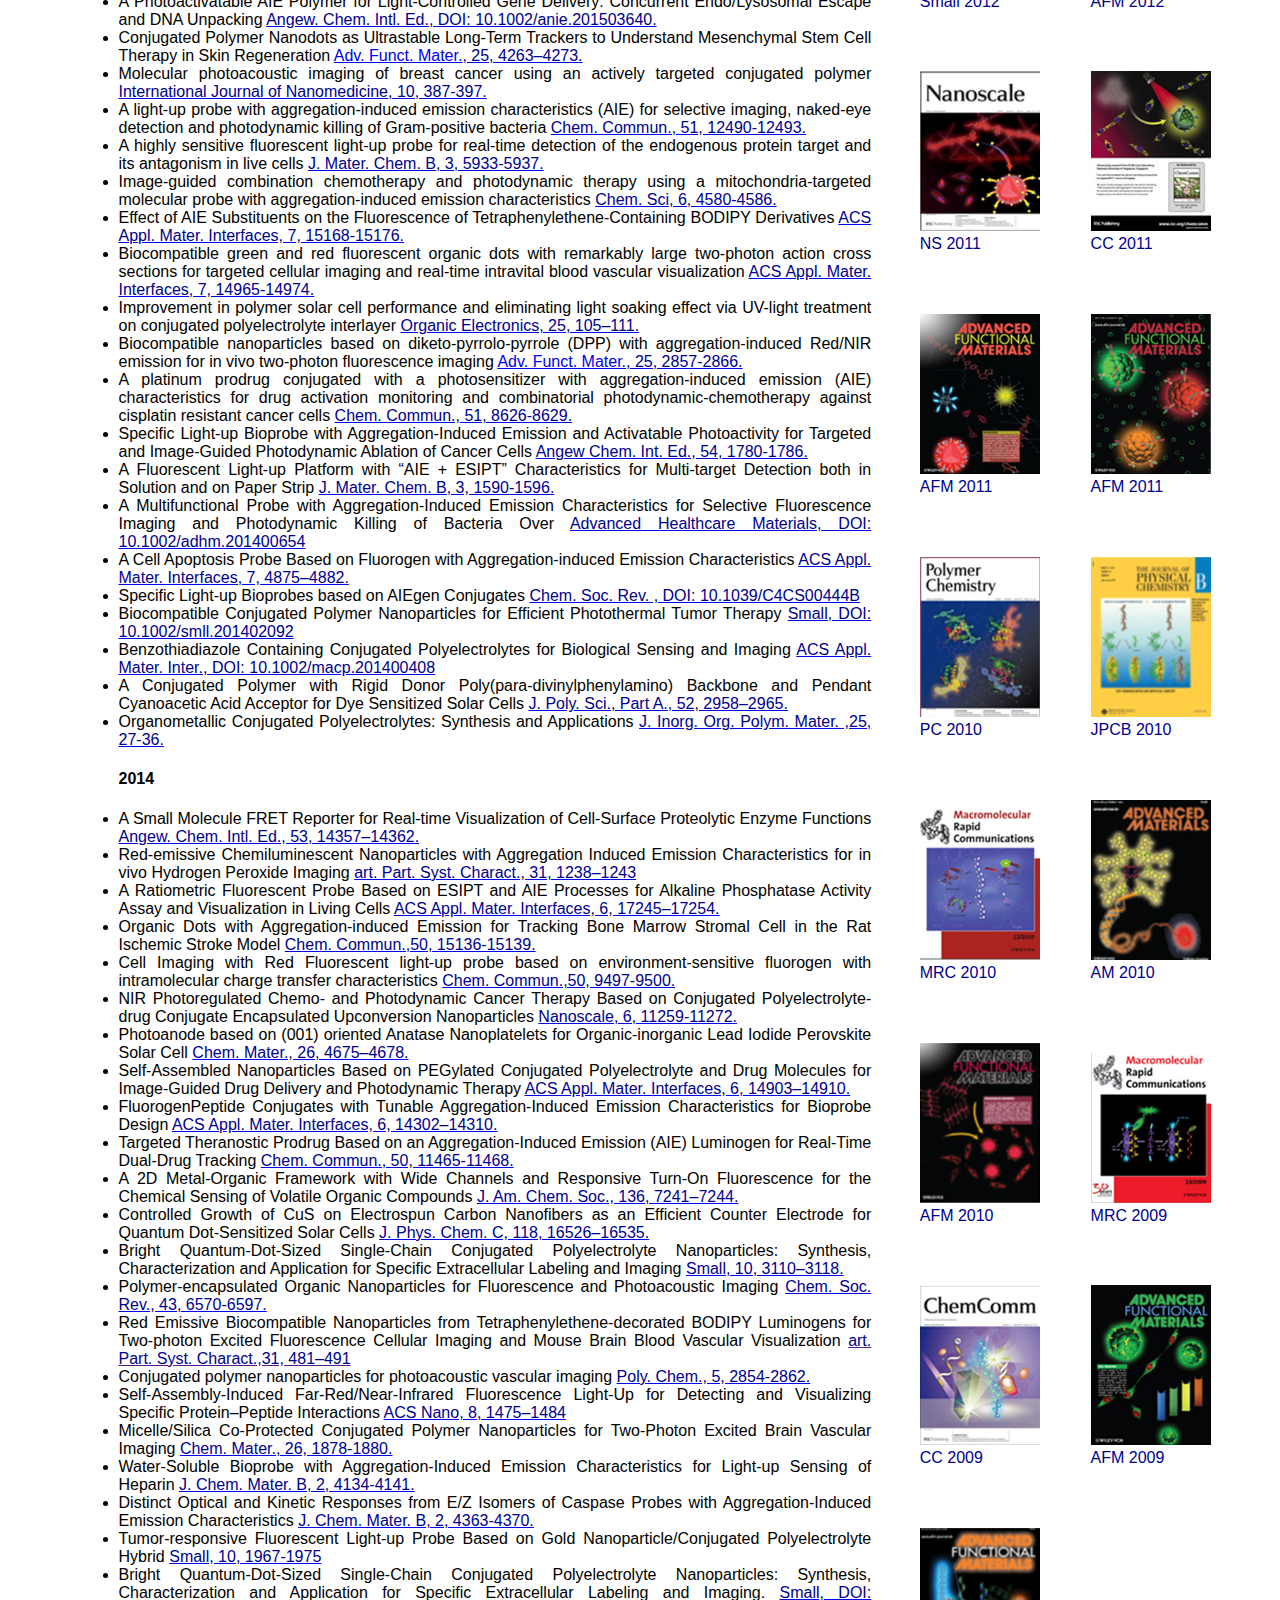
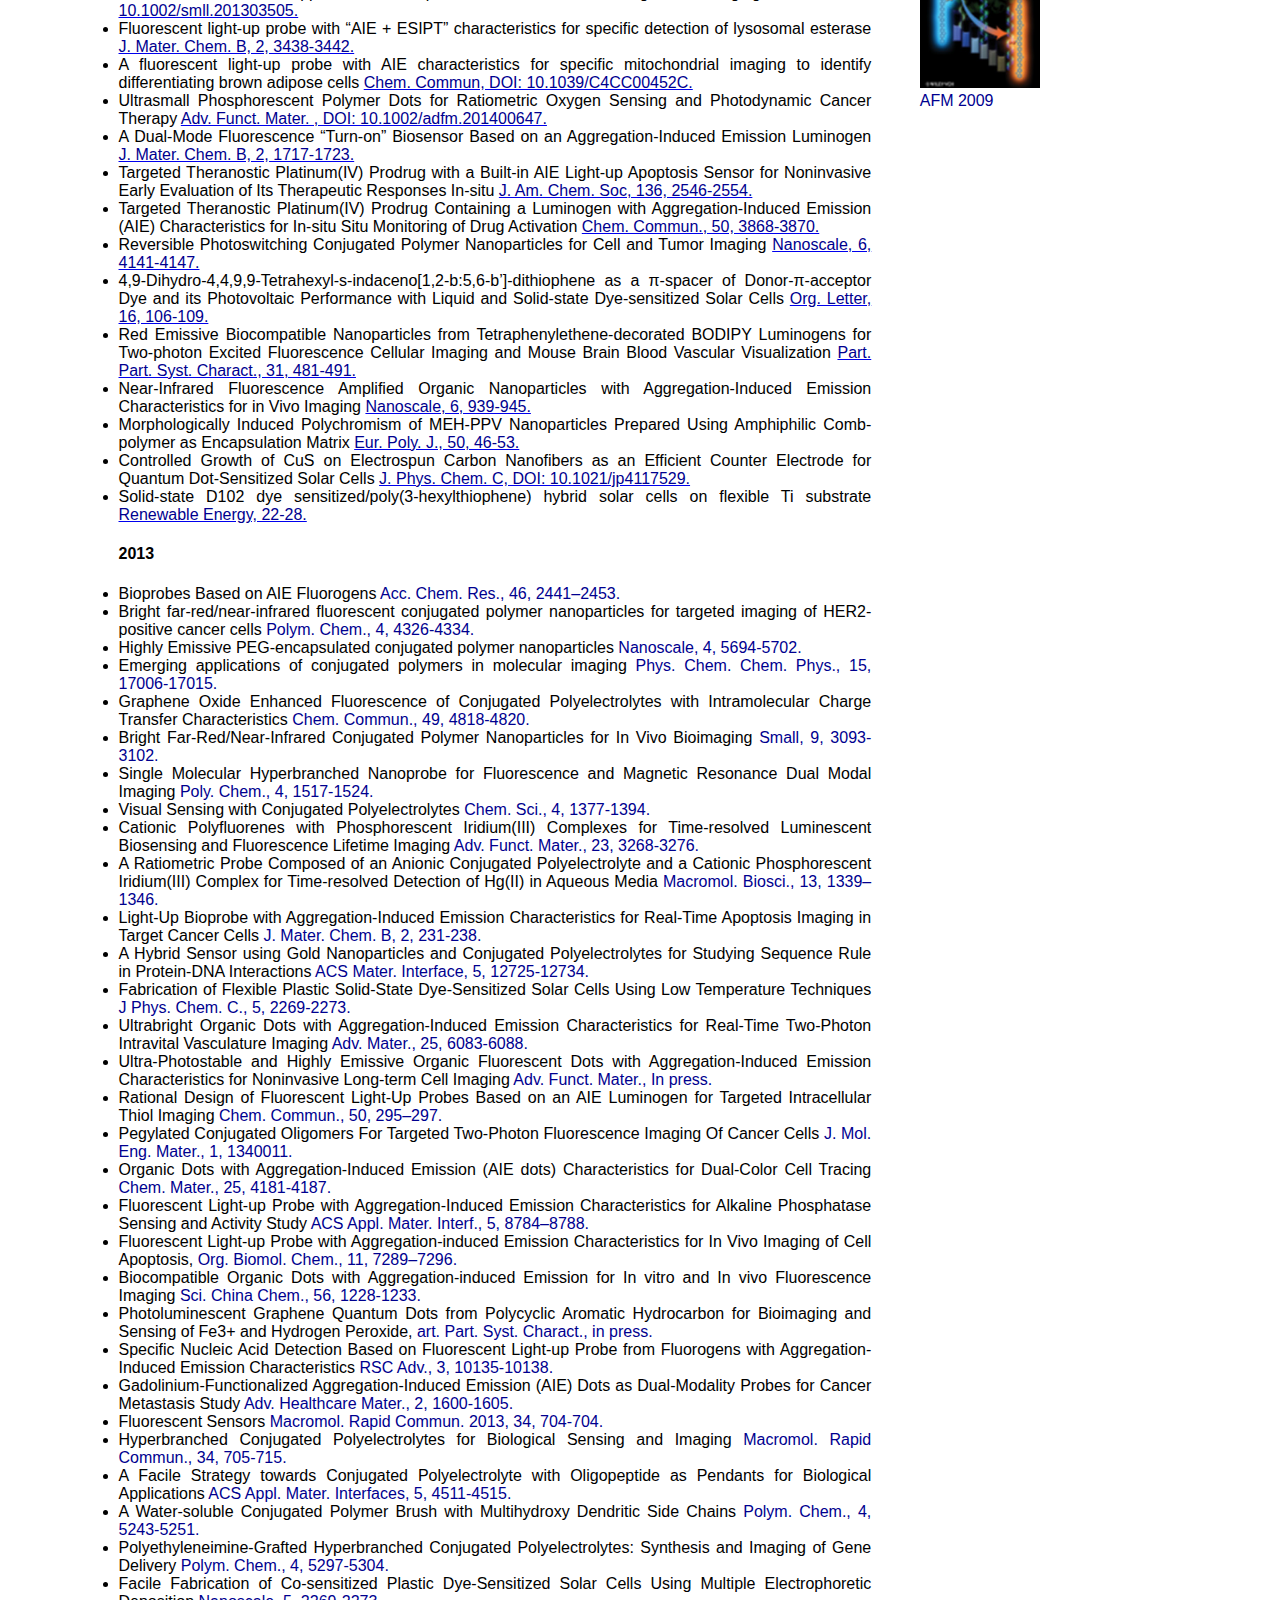
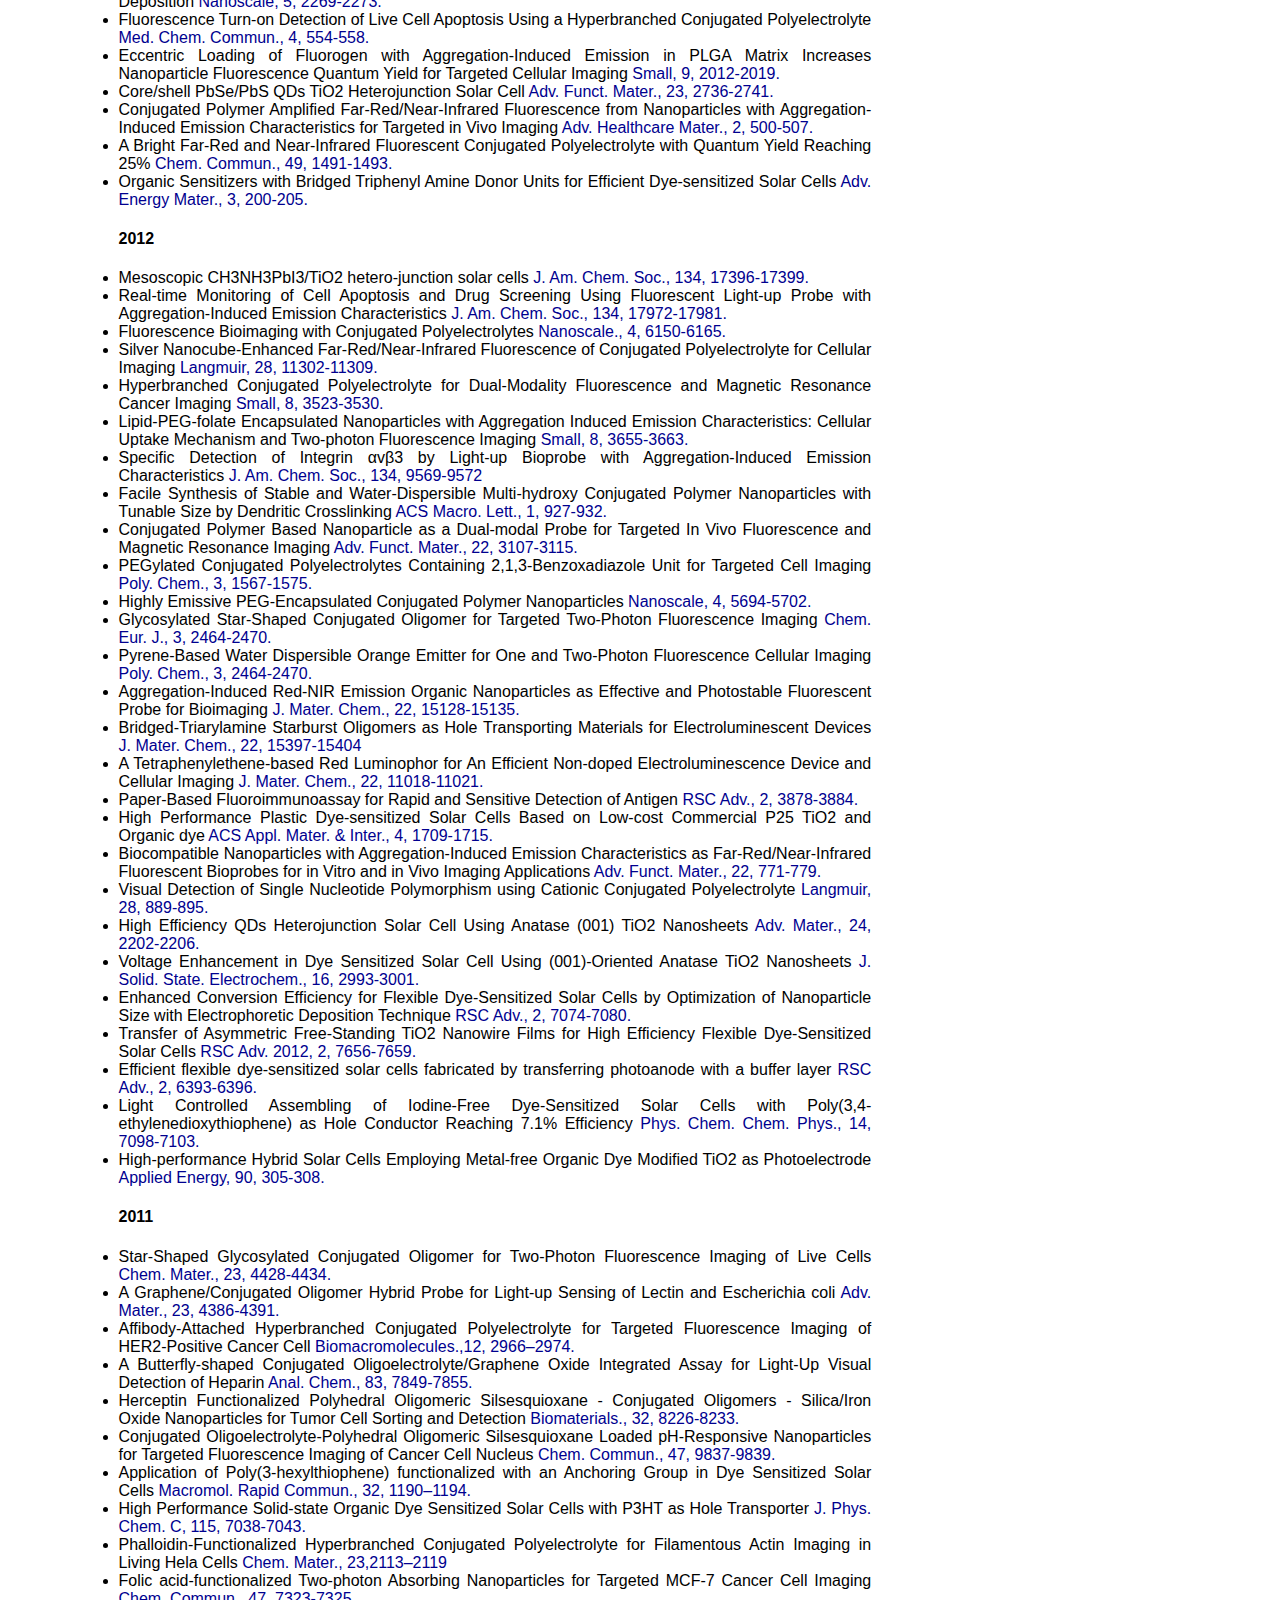
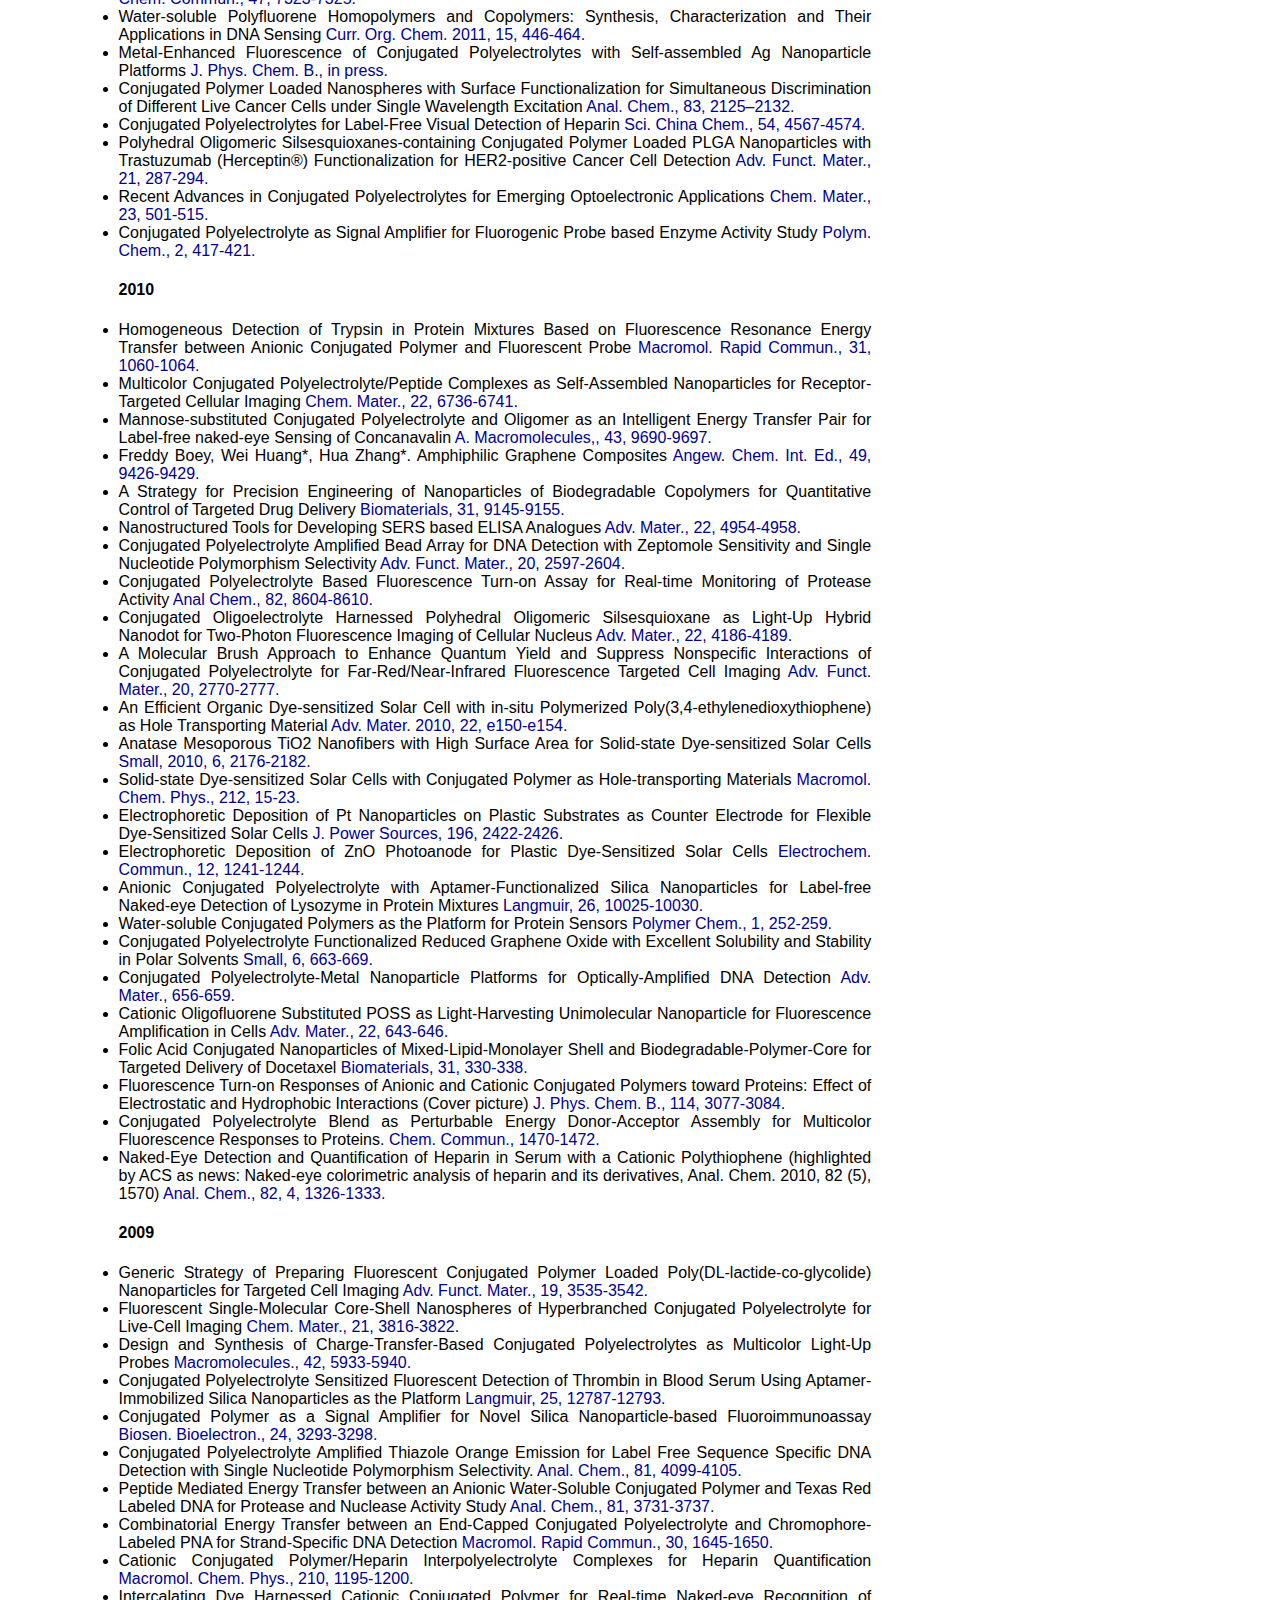
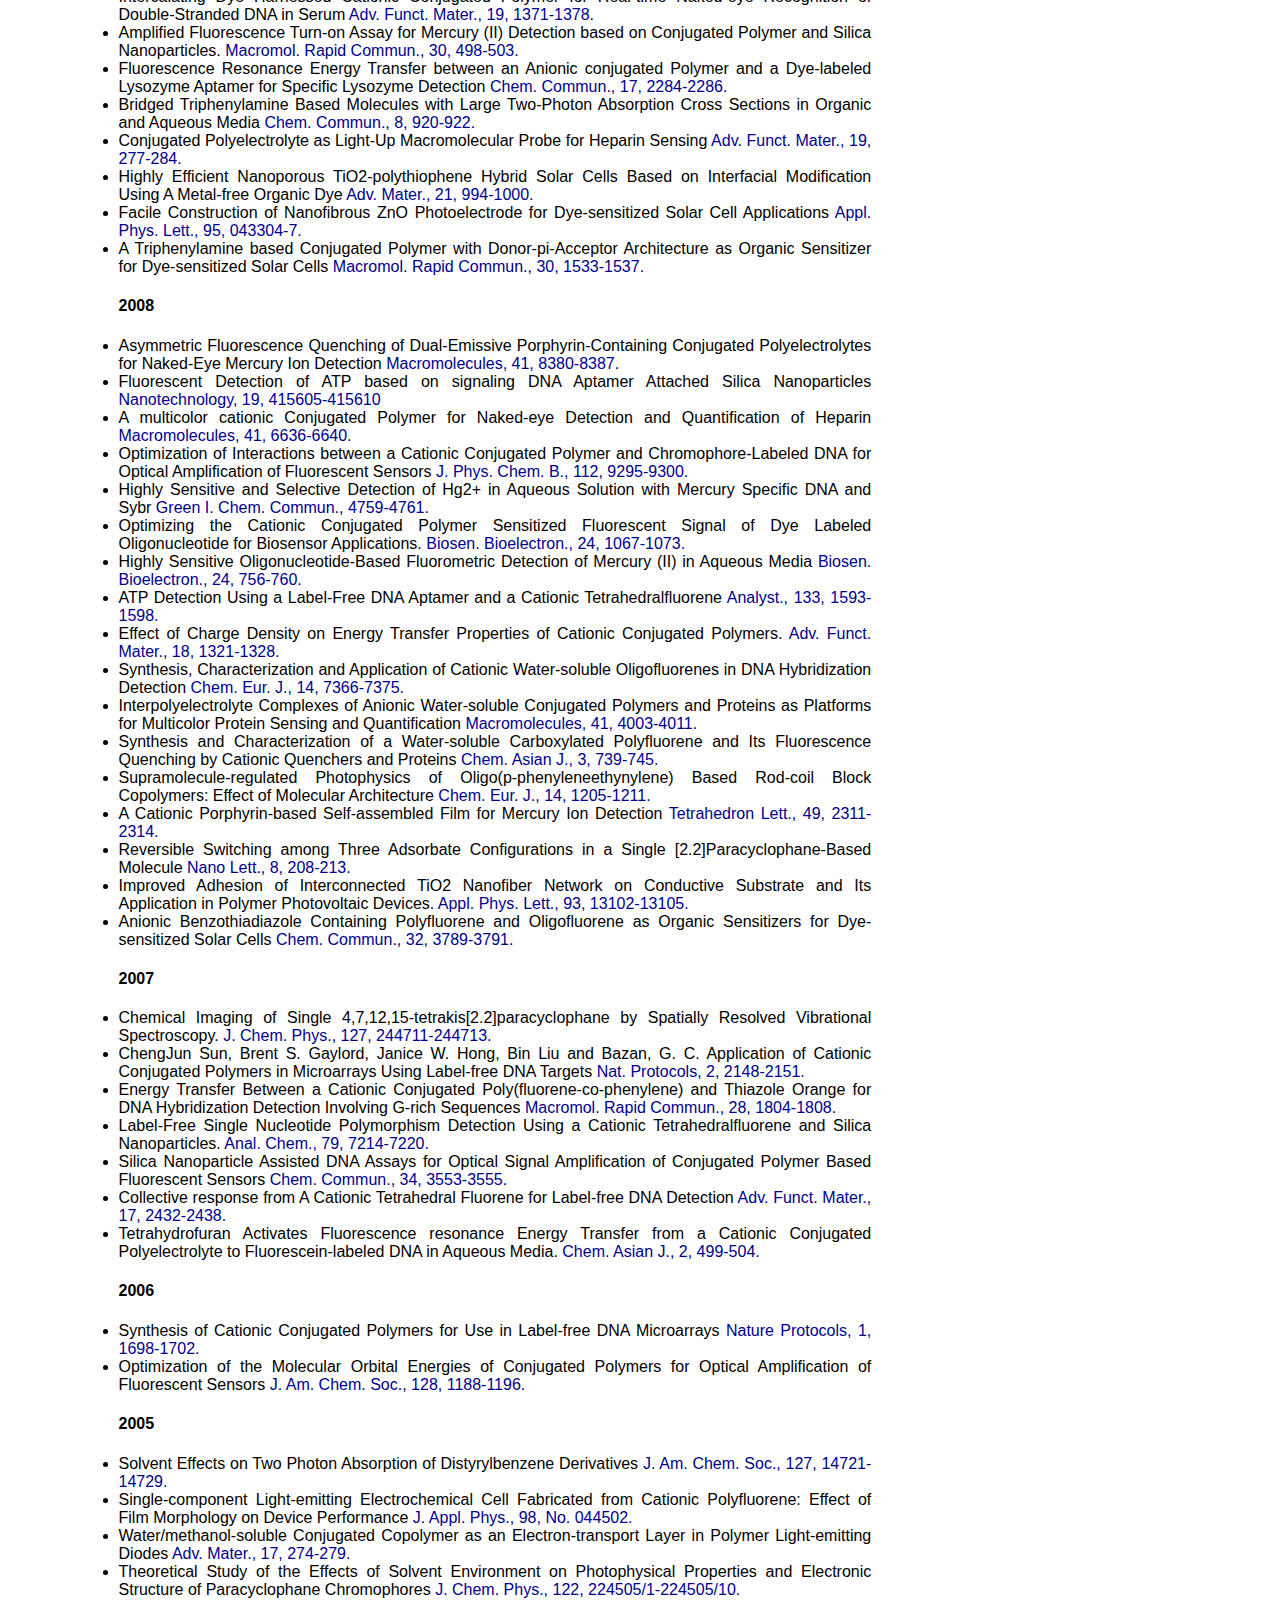
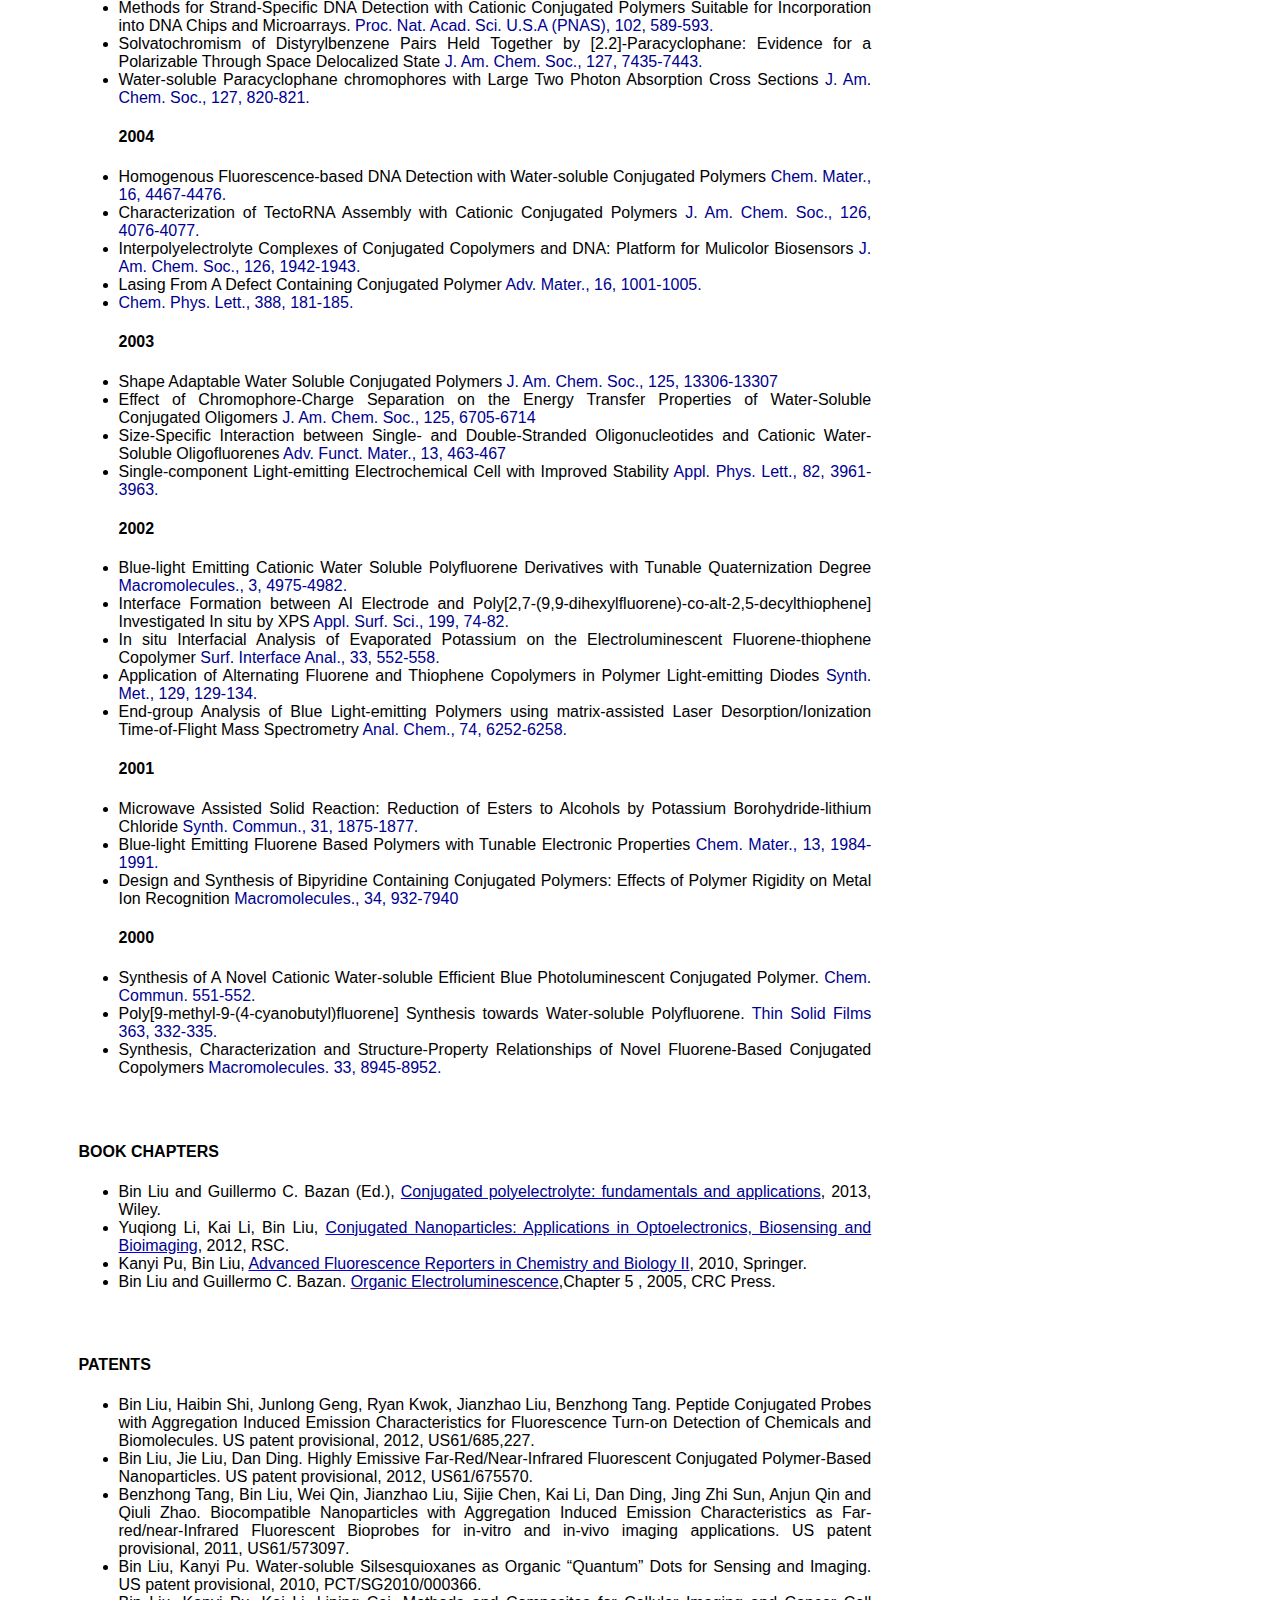
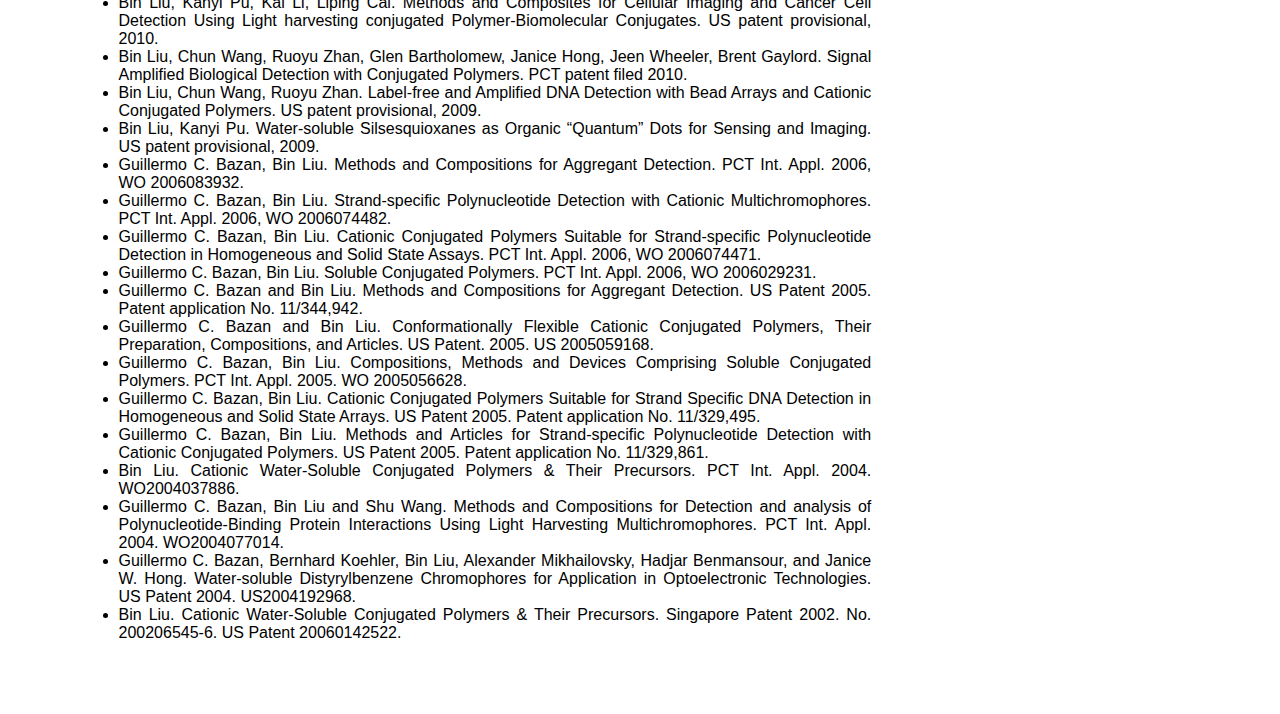
<file: publication.html>
<!doctype html>

<html>

<head>

<meta charset="utf-8">
<meta name="viewport" content="width=device-width, initial-scale=1.0"> 
<title>Liu's Group</title>

<link rel="stylesheet" type="text/css" href="css/style.css" media="screen" />

<script type = "text/javascript" src = "script/javascript.js">
</script>

</head>

<body>

<div id="header">
	<img src="images/logo.jpg">
	<div id="title">Liu's Group</div>
</div>
<div id = "menuWrapper">
	<ul id = "menu">
		<li><a href="index.html">HOME</a></li>
		<li><a href="biography.html">BIOGRAPHY</a></li>
		<li><a href="research.html">RESEARCH</a></li>
		<li><a href="people.html">PEOPLE</a></li>
		<li  class="current"><a href="publication.html">PUBLICATION</a></li>
		<li><a href="gallery.html">PHOTO GALLERY</a></li>
		<li><a href="contact.html">CONTACT US</a></li>
	 </ul>
</div>

<div id="content">

<h1>Publications</h1>

<div id = "publication">

<table>
<tr>
<td id="pubColumn">
<p> ARTICLES </p>
    
<ul style="list-style-type:none">
            <p class="year">2017</p>
			
			</ul>
			
			<ul>
			
			<li>Organic Nanocrystals with Bright Red Persistent Room-Temperature Phosphorescence for Biological Applications
			<a href="http://onlinelibrary.wiley.com/doi/10.1002/anie.201705945/abstract">
			<span>Angew Chem Int Ed Engl. doi:10.1002/anie.201705945. </span></a></li>			
			<li>Highly efficient photosensitizers with aggregation-induced emission characteristics obtained through precise molecular design 
			<a href="http://pubs.rsc.org/en/Content/ArticleLanding/2017/CC/C7CC04864E#!divAbstract">
			<span>Chem Commun (Camb) doi:10.1039/c7cc04864e. </span></a></li>				
			<li>When In Situ Techniques Meet Nickel-Based Electrocatalyst in Hydrogen Evolution Reaction 
			<a href="http://www.sciencedirect.com/science/article/pii/S2451929417302711?via%3Dihub">
			<span>Chem doi:10.1016/j.chempr.2017.06.011. </span></a></li>				
			<li>A Highly Efficient and Photostable Photosensitizer with Near-Infrared Aggregation-Induced Emission for Image-Guided Photodynamic Anticancer Therapy
			<a href="http://onlinelibrary.wiley.com/doi/10.1002/adma.201700548/abstract">
			<span>Advanced Materials. doi:10.1002/adma.201700548. </span></a></li>			
			<li>Functionality and versatility of aggregation-induced emission luminogens
			<a href="http://aip.scitation.org/doi/10.1063/1.4984020">
			<span>Applied Physics Reviews doi:10.1063/1.4984020 </span></a></li>	
			<li>Aggregation-induced emission: Materials and biomedical applications
			<a href="https://www.cambridge.org/core/journals/mrs-bulletin/article/aggregationinduced-emission-materials-and-biomedical-applications/055F8DFDA4447512718D885B88A25270">
			<span>MRS Bulletin doi:10.1557/mrs.2017.93 </span></a></li>
			<li>Precise Two-Photon Photodynamic Therapy using an Efficient Photosensitizer with Aggregation-Induced Emission Characteristics
			<a href="http://onlinelibrary.wiley.com/doi/10.1002/adma.201701076/abstract">
			<span>Advanced Materials, doi:10.1002/adma.201701076 </span></a></li>
			<li>A biosensor based on self-clickable AIEgen: a signal amplification strategy for ultrasensitive immunoassays
			<a href="http://pubs.rsc.org/en/Content/ArticleLanding/2017/CC/C7CC01093A#!divAbstract">
			<span>Chem. Comm.  doi:10.1039/c7cc01093a</span></a></li>
			<li>One-Step Formulation of Targeted Aggregation-Induced Emission Dots for Image-Guided Photodynamic Therapy of Cholangiocarcinoma
			<a href="http://pubs.acs.org/doi/abs/10.1021/acsnano.7b00312">
			<span>ACS NANO, doi:10.1021/acsnano.7b00312 </span></a></li>
			<li>Temperature effect of the compact TiO2 layer in planarperovskite solar cells: An interfacial electrical, optical and carrier mobility study
			<a href="http://www.sciencedirect.com/science/article/pii/S0927024817300053?via%3Dihub">
			<span>Sol. Energ. Mat. Sol. Cells, doi:10.1016/j.solmat.2017.01.005</span></a></li>			
			<li>A Self-Quenching System Based on Bis-Naphthalimide: A Dual Two-Photon-Channel GSH Fluorescent Probe
			<a href="http://onlinelibrary.wiley.com/doi/10.1002/asia.201700340/abstract">
			<span>Chemistry - An Asian Journal, doi:10.1002/asia.201700340 </span></a></li>			
			<li>Aggregation induced emission: Concluding Remarks
			<a href="http://pubs.rsc.org/en/Content/ArticleLanding/2017/FD/C6FD00258G#!divAbstract">
			<span>Faraday Discussions, doi:10.1039/c6fd00258g</span></a></li>			
			<li>Robust Red Organic Nanoparticles for In Vivo Fluorescence Imaging of Cancer Cell Progression in Xenografted Zebrafish.
			<a href="http://onlinelibrary.wiley.com/doi/10.1002/adfm.201701418/abstract">
			<span>Adv. Func. Mater. doi:10.1002/adfm.201701418</span></a></li>			
			<li>Real-time naked-eye multiplex detection of toxins and bacteria using AIEgens with the assistance of graphene oxide
			<a href="http://onlinelibrary.wiley.com/doi/10.1002/adfm.201701418/abstract">
			<span>Faraday Discussions doi:10.1039/c6fd00169f</span></a></li>
			<li>A twochannel responsive fluorescent probe with AIE characteristics and its application for selective imaging of superoxide anions in living cells
			<a href="http://pubs.rsc.org/en/Content/ArticleLanding/2017/CC/C6CC09307H#!divAbstract">
			<span>Chem. Comm. doi:10.1039/c6cc09307h</span></a></li>		
			
			<li>A reusable and naked-eye molecular probe with aggregation-induced emission (AIE) characteristics for hydrazine detection
			<a href="http://pubs.rsc.org/en/Content/ArticleLanding/2017/TB/C7TB00436B#!divAbstract">
			<span>J. Mater. Chem. doi:10.1039/c7tb00436b</span></a></li>	
			
			<li>Aggregation-Induced Emission: A New Research Frontier
			<a href="http://onlinelibrary.wiley.com/doi/10.1002/smll.201602993/abstract">
			<span>Small, doi:10.1002/smll.201602993</span></a></li>				
			
			<li>A two-channel responsive fluorescent probe with AIE characteristics and its application for selective imaging of superoxide anions in living cells
			<a href="http://pubs.rsc.org/en/content/articlelanding/2017/cc/c6cc09307h#!divAbstract ">
			<span>Chem. Commun. DOI: 10.1039/c6cc09307h. </span></a></li>
			<li>Rational design of a red-emissive fluorophore with AIE and ESIPT characteristics and its application in light-up sensing of esterase
			<a href="http://pubs.acs.org/doi/abs/10.1021/acs.analchem.6b04974">
			<span>Anal. Chem. DOI: 10.1021/acs.analchem.6b04974. </span></a></li>
			<li>AIEgen-based theranostic system: targeted imaging of cancer cells and adjuvant amplification of antitumor efficacy of paclitaxel
			<a href="http://pubs.rsc.org/en/content/articlelanding/2017/sc/c6sc03859j#!divAbstract ">
			<span>Chem. Sci. DOI: 10.1039/C6SC03859J. </span></a></li>
			<li>Visualization of Drug Delivery Processes with AIEgens
			<a href="http://pubs.rsc.org/en/content/articlehtml/2017/sc/c6sc05421h ">
			<span>Chem. Sci. DOI: 10.1039/C6SC05421H. </span></a></li>
			<li>Long wavelength excitable near-infrared fluorescent nanoparticles with aggregationinduced emission characteristics for image-guided tumor resection
			<a href="http://pubs.rsc.org/en/Content/ArticleLanding/2017/SC/C6SC04384D?utm_source=feedburner&utm_medium=feed&utm_campaign=Feed%3A+rss%2FSC+%28RSC+-+Chem.+Sci.+latest+articles%29&utm_content=Google+International#!divAbstract">
			<span>Chem. Sci. DOI: 10.1039/c6sc04384d. </span></a></li>
			<li>Light-up probe based on AIEgens: dual signal turn-on for caspase cascade activation monitoring 
			<a href="http://pubs.rsc.org/en/content/articlelanding/2017/sc/c6sc04322d#!divAbstract">
			<span>Chem. Sci.  DOI: 10.1039/c6sc04322d. </span></a></li>
			<li>A Zinc (II)-Tetradentate-Coordinated Probe with Aggregation-Induced Emission Characteristics for Selective Imaging and Photoinactivation of Bacteria
			<a href="http://pubs.acs.org/doi/abs/10.1021/acsomega.6b00564">
			<span>ACS Omega, DOI: 10.1021/acsomega.6b00564. </span></a></li>
                                  
            <li>AIE Polymers: Synthesis, Properties, and Biological Applications 
            <a href="http://onlinelibrary.wiley.com/doi/10.1002/mabi.201600433/abstract">
                <span>Macromol. Biosci., DOI: 10.1002/mabi.201600433.</span></a></li>
                
            <li>Nanocrystallization: A Unique Approach to Yield Bright Organic Nanocrystals for Biological Applications 
            <a href="http://onlinelibrary.wiley.com/doi/10.1002/adma.201604100/abstract">
                <span>Adv. Mater., DOI: 10.1002/adma.201604100.</span></a></li>
                
            <li>Multifunctional Conjugated Polymer Nanoparticles for Image-Guided Photodynamic and Photothermal Therapy 
            <a href="http://onlinelibrary.wiley.com/doi/10.1002/smll.201602807/abstract">
                <span>Small, DOI: 10.1002/smll.201602807.</span></a></li>

            <li>Red and Near Infrared Fluorescent Conjugated Polyelectrolytes for Biomedical Applications
            <a href="http://onlinelibrary.wiley.com/doi/10.1002/pola.28408/abstract">
                <span>J. Polym. Sci., Part A: Polym. Chem., DOI: 10.1002/pola.28408.</span></a></li>    
                
			</ul>				

<ul style="list-style-type:none">
            <p class="year">2016</p>
			
			</ul>
			
			<ul>  
                
            <li>Mechanism-Guided Design and Synthesis of a Mitochondria-Targeting Artemisinin Analogue with Enhanced Anticancer Activity 
            <a href="http://onlinelibrary.wiley.com/doi/10.1002/ange.201607303/abstract">
                <span>Angew. Chem. Intl. Ed., DOI: 10.1002/ange.201607303.</span></a></li>    
                
            <li>A Porphyrin-Based Conjugated Polymer for Highly Efficient In Vitro and In Vivo Photothermal Therapy 
            <a href="http://onlinelibrary.wiley.com/doi/10.1002/smll.201602293/abstract">
                <span>Small, DOI: 10.1002/smll.201602293.</span></a></li>  
                
            <li>Multifunctional AIEgens for Future Theranostics 
            <a href="http://onlinelibrary.wiley.com/doi/10.1002/smll.201601637/abstract">
                <span>Small, DOI: 10.1002/smll.201601637.</span></a></li> 
                
            <li>Organic Nanoparticles with Aggregation-Induced Emission for Bone Marrow Stromal Cell Tracking in a Rat PTI Model 
            <a href="http://onlinelibrary.wiley.com/doi/10.1002/smll.201601630/abstract">
                <span>Small, DOI: 10.1002/smll.201601630.</span></a></li>
                
            <li>Organelle-specific bioprobes based on fluorogens with aggregation-induced emission (AIE) characteristics 
            <a href="http://pubs.rsc.org/en/content/articlelanding/2016/ob/c6ob01414c#!divAbstract">
                <span>Org. Biomol. Chem., DOI: 10.1039/c6ob01414c.</span></a></li>    
                
			<li>Biocompatible Red Fluorescent Organic Nanoparticles with Tunable Size and Aggregation-Induced Emission for Evaluation of Blood-Brain Barrier Damage 
            <a href="http://onlinelibrary.wiley.com/doi/10.1002/adma.201601191/abstract">
                <span>Adv. Mater., DOI: 10.1002/adma.201601191.</span></a></li>
			
            <li>Specific Light-Up Probe with Aggregation-Induced Emission for Facile Detection of Chymase 
            <a href="http://pubs.acs.org/doi/abs/10.1021/acs.analchem.6b02073">
                <span>Anal. Chem., DOI: 10.1021/acs.analchem.6b02073.</span></a></li>
			
            <li>Far Red/Near-Infrared AIE Dots for Image-Guided Photodynamic Cancer Cell Ablation 
            <a href="http://pubs.acs.org/doi/abs/10.1021/acsami.6b06136">
                <span>ACS Appl. Mater. Interfaces, DOI: 10.1021/acsami.6b06136.</span></a></li>
            
			<li>Encapsulated Conjugated Oligomer Nanoparticles for Real-Time Photoacoustic Sentinel Lymph Node Imaging and Targeted Photothermal Therapy 
            <a href="http://onlinelibrary.wiley.com/doi/10.1002/smll.201600697/full">
                <span>Small, DOI: 10.1002/smll.201600697.</span></a></li>
  
			<li>An AIE-active fluorescence turn-on bioprobe mediated by hydrogen-bonding interaction for highly sensitive detection of hydrogen peroxide and glucose
            <a href="http://pubs.rsc.org/en/content/articlelanding/2016/cc/c6cc05049b#!divAbstract">
                <span>Chem. Commun., DOI: 10.1039/C6CC05049B.</span></a></li>	
                
            <li>A Photostable Far-Red/Near-Infrared Conjugated Polymer Photosensitizer with aggregation-Induced Emission for Image-Guided Cancer Cell Ablation 
            <a href="http://pubs.acs.org/doi/abs/10.1021/acs.macromol.6b00958">
                <span>Macromolecules, DOI: 10.1021/acs.macromol.6b00958.</span></a></li>    
                
            <li>ROS-responsive drug delivery systems
            <a href="http://onlinelibrary.wiley.com/doi/10.1002/btm2.10014/abstract">
                <span>Bioengineering and Translational Medicine, DOI: 10.1002/btm2.10014.</span></a></li>    
            
            <li>Decoration of porphyrin with tetraphenylethene: converting a fluorophore with aggregation-caused quenching to aggregation-induced emission enhancement  
            <a href="http://pubs.rsc.org/en/Content/ArticleLanding/2016/TB/c6tb01159d#!divAbstract">
            <span>J. Mater. Chem. B, DOI: 10.1039/C6TB01159D.</span></a></li>    
                
            <li>Light-Responsive AIE Nanoparticles with Cytosolic Drug Release to Overcome Drug Resistance in Cancer Cells  
            <a href="http://pubs.rsc.org/en/content/articlelanding/2016/py/c6py00449k#!divAbstract">
            <span>Polym. Chem., DOI: 10.1039/C6PY00449K.</span></a></li>

            <li>Bioorthogonal Turn-On Probe based on AIEgen for Cancer Cell Imaging and Ablation 
            <a href="http://onlinelibrary.wiley.com/doi/10.1002/anie.201601744/abstract">
                <span>Angew. Chem. Intl. Ed., DOI: 10.1002/anie.201601744.</span></a></li>
                
            <li>Structure-Dependent cis/trans Isomerization of Tetraphenylethene Derivatives: Consequences for Aggregation-Induced Emission  
            <a href="http://onlinelibrary.wiley.com/doi/10.1002/anie.201600244/abstract">
            <span>Angew. Chem. Intl. Ed., DOI: 10.1002/anie.201600244.</span></a></li>		
			
		    <li> Real-Time Specific Light-Up Sensing of Transferrin Receptor: Image-Guided Photodynamic Ablation of Cancer Cells through Controlled Cytomembrane Disintegration
            <a href="http://pubs.acs.org/doi/abs/10.1021/acs.analchem.6b00524">
            <span>Anal. Chem., DOI: 10.1021/acs.analchem.6b00524.</span></a></li>
                
            <li>Rational design of asymmetric red fluorescent probes for live cell imaging with high AIE effects and large two-photon absorption cross sections using tunable terminal groups 
            <a href="http://pubs.rsc.org/is/content/articlelanding/2016/sc/c5sc04920b#!divAbstract">
                <span>Chem. Sci., DOI: 10.1039/C5SC04920B.</span></a></li>

            <li>A FRET probe with AIEgen as the energy quencher: dual signal turn-on for self-validated caspase detection
            <a href="http://pubs.rsc.org/en/Content/ArticleLanding/2016/SC/c6sc00055j#!divAbstract">
                <span>Chem. Sci., DOI: 10.1039/C6SC00055J.</span></a></li>        
                
            <li> Peptide-Induced AIEgen Self-Assembly: A New Strategy to Realize Highly Sensitive Fluorescent Light-Up Probes 
            <a href="http://pubs.acs.org/doi/abs/10.1021/acs.analchem.6b00023">
            <span>Anal. Chem., DOI: 10.1021/acs.analchem.6b00023.</span></a></li>
                
	        <li> Multifunctional organic nanoparticles with aggregation-induced emission (AIE) characteristics for targeted photodynamic therapy and RNA interference therapy
            <a href="http://pubs.rsc.org/en/content/articlelanding/2016/cc/c5cc07818k#!divAbstract">
            <span>Chem. Commun., DOI: 10.1039/C5CC07818K.</span></a></li>			
			
	        <li> Silole-based Red Fluorescent Organic Dots for Bright Two-Photon Fluorescence in vitro Cell and in vivo Blood Vessel Imaging
            <a href="http://onlinelibrary.wiley.com/doi/10.1002/smll.201502822/full">
            <span>Small, DOI: 10.1002/smll.201502822.</span></a></li>
                
            <li> Light-Up Probes Based on Fluorogens with Aggregation-Induced Emission Characteristics for Monoamine Oxidase Activity Study in Solution and in Living Cells.
            <a href="http://pubs.acs.org/doi/10.1021/acsami.5b10528">
            <span>ACS Appl. Mater. Interfaces, DOI: 10.1021/acsami.5b10528.</span></a></li>

            <li> A Self-Reporting AIE Probe with a Built-In Singlet Oxygen Sensor for Targeted Photodynamic Ablation of Cancer Cells
            <a href="http://pubs.rsc.org/en/content/articlelanding/2016/sc/c5sc03583j#!divAbstract">
            <span>Chem. Sci., DOI: 10.1039/C5SC03583J.</span></a></li>
                
	        <li> Dual-Targeted Activatable Photosensitizer with Aggregation-Induced Emission (AIE) Characteristics for Image-Guided Photodynamic Cancer Cell Ablation
            <a href="http://pubs.rsc.org/en/Content/ArticleLanding/2016/TB/C5TB02270C#!divAbstract">
            <span>J. Mater. Chem. B, DOI: 10.1039/C5TB02270C.</span></a></li>
                
            <li>AIEgen based light-up probes for live cell imaging
            <a href="http://link.springer.com/article/10.1007/s11426-015-5470-2">
                <span>Science China Chemistry, DOI: 10.1007/s11426-015-5470-2.</span></a></li>
                
            <li> AIEgens for real-time naked-eye sensing of hydrazine in solution and on a paper substrate: structure-dependent signal output and selectivity
            <a href="http://pubs.rsc.org/en/Content/ArticleLanding/2015/TC/C5TC01496D#!divAbstract">
            <span>J. Mater. Chem. C, DOI: 10.1039/C5TC01496D.</span></a></li>

			</ul>

<ul style="list-style-type:none">
            <p class="year">2015</p>   
    </ul>           

 					  
    <ul>
	<li>A fluorescent light-up probe based on AIE and ESIPT processes for b-galactosidase activity detection and visualization in living cells
<a href="http://pubs.rsc.org/is/content/articlelanding/2015/tb/c5tb01938a#!divAbstract"><span>J. Mater. Chem. B, DOI: 10.1039/c5tb01938a. </span></a></li>


<li>Conjugated polymer and drug co-encapsulated nanoparticles for Chemo- and Photo-thermal Combination Therapy with two-photon regulated fast drug release
<a href="http://pubs.rsc.org/en/Content/ArticleLanding/2015/NR/C4NR06420H#!divAbstract"><span> Nanoscale,DOI: 10.1039/C4NR06420H. </span></a></li>

<li>Fluorogens with Aggregation Induced Emission: Ideal Photoacoustic Contrast Reagents Due to Intramolecular Rotation
<a href="http://www.ingentaconnect.com/content/asp/jnn/2015/00000015/00000002/art00148"><span> ‎J. Nanosci. Nanotechnol, DOI: 10.1166/jnn.2015.10031. </span></a></li>
	
	        <li> Haem-activated promiscuous targeting of artemisinin in Plasmodium falciparum
<a href=" http://www.nature.com/ncomms/2015/151222/ncomms10111/full/ncomms10111.html ">
<span> Nature Communications , doi:10.1038/ncomms10111.</span></a></li>

	        <li> Synthesis of Imidazole-Based AIEgens with Wide Color Tunability and Exploration of Their Biological Applications
<a href="http://onlinelibrary.wiley.com/doi/10.1002/adfm.201503788/abstract">
<span>Adv. Funct. Mater., DOI: 10.1002/adfm.201503788.</span></a></li>

	        <li> Narrow Band Gap Conjugated Polyelectrolytes for Photothermal Killing of Bacteria
<a href="http://pubs.rsc.org/en/Content/ArticleLanding/2015/TB/C5TB01118C#!divAbstract">
<span>J. Mater. Chem. B, DOI: 10.1039/C5TB01118C.</span></a></li>

	        <li> Light-up Probe for Targeted and Activatable Photodynamic Therapy with Real-time In-situ Reporting of Sensitizer Activation and Therapeutic Responses
<a href="http://onlinelibrary.wiley.com/doi/10.1002/adfm.201502728/abstract">
<span>Adv. Funct. Mater., DOI: 10.1002/adfm.201502728.</span></a></li>

	        <li> Silica Shelled and Block Copolymer Encapsulated Red-emissive AIE Nanoparticles with 50% Quantum Yield for Two-photon Excited Vascular Imaging. 
<a href="http://pubs.rsc.org/en/Content/ArticleLanding/2015/CC/C5CC03603H#!divAbstract">
<span>Chem. Commun., DOI: 10.1039/C5CC03603H.</span></a></li>

	        <li> Self-assembled ultrathin titania nanosheets as blocking layers for significantly enhanced photocurrent and photovoltage of dye-sensitized solar cells
<a href="http://pubs.rsc.org/en/content/articlelanding/2015/ta/c5ta04877j#!divAbstract">
<span>J. Mater. Chem. A, DOI: 10.1039/C5TA04877J.</span></a></li>

	        <li> Cellular and Mitochondria Dual Targeted Organic Dots with Aggregation-Induced Emission Characteristics for Image-Guided Photodynamic Therapy
<a href="http://onlinelibrary.wiley.com/doi/10.1002/adhm.201500431/abstract">
<span>, DOI: 10.1002/adhm.201500431.</span></a></li>

	        <li> Tuning the Singlet-Triplet Energy Gap: Unique Approach to Efficient Photosensitizers with Aggregation-Induced Emission (AIE) Characteristics
<a href="http://pubs.rsc.org/en/Content/ArticleLanding/2015/SC/C5SC01733E#!divAbstract">
<span>Chem. Sci., DOI: 10.1039/C5SC01733E.</span></a></li>

	        <li> Smart Probe for Tracing Cancer Therapy: Selective Cancer Cell Detection, Image-Guided Ablation, and Prediction of Therapeutic Response In Situ
<a href="http://onlinelibrary.wiley.com/doi/10.1002/smll.201501498/full+++">
<span>Small, DOI: 10.1002/smll.201501498.</span></a></li>

	        <li> Graphene Oxide-Assisted Nucleic Acids Assays Using Conjugated Polyelectrolytes-Based Fluorescent Signal Transduction
<a href="http://pubs.acs.org/doi/abs/10.1021/ac504658a">
<span>Anal. Chem., DOI: 10.1021/ac504658a.</span></a></li>

	        <li> A Highly Sensitive Fluorescent Light-up Probe for Real-Time Detection of Endogenous Protein Target and its Antagonism in Live Cells
<a href="http://pubs.rsc.org/en/content/articlelanding/2015/tb/c5tb00819k#!divAbstract">
<span>J. Mater. Chem. B, DOI: 10.1039/C5TB00819K.</span></a></li>


	        <li> Far-Red/Near-Infrared Conjugated Polymer Nanoparticles for Long-Term In-Situ Monitoring of Liver Tumor Growth
<a href="http://onlinelibrary.wiley.com/doi/10.1002/advs.201500008/abstract">
<span> Adv. Sci., DOI: 10.1002/advs.201500008.</span></a></li>

	        <li> Single Molecule with Dual Function on Nano-gold: Biofunctionalized Nano-Construct for In Vivo Photoacoustic Imaging and SERS Biosensing
<a href="http://onlinelibrary.wiley.com/doi/10.1002/adfm.201404341/abstract">
<span>Adv. Funct. Mater. , DOI: 10.1002/adfm.201404341.</span></a></li>

	        <li> Conjugated Polymer Microparticles for Selective Cancer Cell Imaging and Photothermal Therapy
<a href="http://pubs.rsc.org/en/Content/ArticleLanding/2015/TB/C4TB01590H#!divAbstract">
<span>J. Mater. Chem. B, DOI: 10.1039/C4TB01590H.</span></a></li>

	        <li> Performance enhancement of Perovskite-Sensitized Mesoscopic Solar Cells using Nb-doped TiO2 Compact Layer
<a href="http://link.springer.com/article/10.1007%2Fs12274-015-0711-4">
<span>NanoRes, DOI: 10.1007/s12274-015-0711-4.</span></a></li>

	        <li> Fluorescent Light-up Nanoparticle Probe with Aggregation-induced Emission Characteristics and Tumor-acidity Responsiveness for Targeted Imaging and Selective Suppression of Cells
<a href="http://pubs.rsc.org/en/Content/ArticleLanding/2015/MH/C4MH00164H#!divAbstract">
<span>Mater. Horiz., DOI: 10.1039/C4MH00164H.</span></a></li>

	        <li> Hybridization induced fluorescence turn-on of AIEgen-oligonucleotide conjugates for specific DNA detection
<a href="http://pubs.rsc.org/en/content/articlelanding/2015/ra/c5ra00322a#!divAbstract">
<span>RSC Adv., DOI: 10.1039/C5RA00322A.</span></a></li>

	        <li> Investigation of Interfacial Charge Separation at PbS QDs/(001) TiO2 Nanosheets Heterojunction Solar Cell
<a href="http://onlinelibrary.wiley.com/doi/10.1002/ppsc.201400210/abstract">
<span>Part. Part. Syn. Character., DOI: 10.1002/ppsc.201400210.</span></a></li>
    
        <li> A Photoactivatable AIE Polymer for Light-Controlled Gene Delivery: Concurrent Endo/Lysosomal Escape and DNA Unpacking
<a href="http://onlinelibrary.wiley.com/doi/10.1002/anie.201503640/abstract">
<span>Angew. Chem. Intl. Ed., DOI: 10.1002/anie.201503640.</span></a></li>

    <li> Conjugated Polymer Nanodots as Ultrastable Long-Term Trackers to Understand Mesenchymal Stem Cell Therapy in Skin Regeneration
<a href=" http://onlinelibrary.wiley.com/doi/10.1002/adfm.201501081/abstract">
<span> </span></a><a href="http://onlinelibrary.wiley.com/doi/10.1002/adfm.201400647/abstract">Adv. Funct. Mater.</a><a href=" http://onlinelibrary.wiley.com/doi/10.1002/adfm.201501081/abstract"><span>, 25, 4263–4273.</span></a></li>

    <li> Molecular photoacoustic imaging of breast cancer using an actively targeted conjugated polymer
<a href="http://www.dovepress.com/molecular-photoacoustic-imaging-of-breast-cancer-using-an-actively-tar-peer-reviewed-article-IJN">
<span> International Journal of Nanomedicine, 10, 387-397.</span></a></li>

    <li> A light-up probe with aggregation-induced emission characteristics (AIE) for selective imaging, naked-eye detection and photodynamic killing of Gram-positive bacteria
<a href="http://pubs.rsc.org/en/Content/ArticleLanding/2015/CC/C5CC03807C#!divAbstract "> <span> Chem. Commun., 51, 12490-12493.</span></a></li>

    <li> A highly sensitive fluorescent light-up probe for real-time detection of the endogenous protein target and its antagonism in live cells
<a href=" http://pubs.rsc.org/en/Content/ArticleLanding/2015/TB/C5TB00819K#!divAbstract
"> <span> J. Mater. Chem. B, 3, 5933-5937.</span></a></li>

    <li> Image-guided combination chemotherapy and photodynamic therapy using a mitochondria-targeted molecular probe with aggregation-induced emission characteristics
<a href=" http://pubs.rsc.org/en/Content/ArticleLanding/2015/SC/C5SC00826C#!divAbstract
"> <span> Chem. Sci, 6, 4580-4586.</span></a></li>

    <li> Effect of AIE Substituents on the Fluorescence of Tetraphenylethene-Containing BODIPY Derivatives
<a href=" http://pubs.acs.org/doi/abs/10.1021/acsami.5b05033
"> <span> ACS Appl. Mater. Interfaces, 7, 15168-15176.</span></a></li>

    <li> Biocompatible green and red fluorescent organic dots with remarkably large two-photon action cross sections for targeted cellular imaging and real-time intravital blood vascular visualization
<a href=" http://pubs.acs.org/doi/abs/10.1021/acsami.5b03766
"> <span> ACS Appl. Mater. Interfaces, 7, 14965-14974.</span></a></li>

    <li> Improvement in polymer solar cell performance and eliminating light soaking effect via UV-light treatment on conjugated polyelectrolyte interlayer
<a href="http://www.sciencedirect.com/science/article/pii/S1566119915002608
 "> <span> Organic Electronics, 25, 105–111.</span></a></li>
    
    <li> Biocompatible nanoparticles based on diketo-pyrrolo-pyrrole (DPP) with aggregation-induced Red/NIR emission for in vivo two-photon fluorescence imaging
<a href="http://onlinelibrary.wiley.com/doi/10.1002/adfm.201500010/abstract"></a><a href="http://onlinelibrary.wiley.com/doi/10.1002/adfm.201400647/abstract">Adv. Funct. Mater.</a><a href="http://onlinelibrary.wiley.com/doi/10.1002/adfm.201500010/abstract"><span>, 25, 2857-2866.</span></a></li>    
    
    <li>A platinum prodrug conjugated with a photosensitizer with aggregation-induced emission (AIE) characteristics for drug activation monitoring and combinatorial photodynamic-chemotherapy against cisplatin resistant cancer cells
      <a href="http://pubs.rsc.org/en/Content/ArticleLanding/2015/CC/C5CC01952D#!divAbstract"><span>Chem. Commun., 51, 8626-8629.</span></a></li>
	
	<li>Specific Light-up Bioprobe with Aggregation-Induced Emission and Activatable Photoactivity for Targeted and Image-Guided Photodynamic Ablation of Cancer Cells
		<a href="http://onlinelibrary.wiley.com/doi/10.1002/anie.201408476/abstract"><span>Angew Chem. Int. Ed., 54, 1780-1786.</span></a></li>
	
			<li>A Fluorescent Light-up Platform with “AIE + ESIPT” Characteristics for Multi-target Detection both in Solution and on Paper Strip
		<a href="http://pubs.rsc.org/en/content/articlelanding/2015/tb/c4tb01937g#!divAbstract"><span>J. Mater. Chem. B, 3, 1590-1596.</span></a></li>
	
			<li>A Multifunctional Probe with Aggregation-Induced Emission Characteristics for Selective Fluorescence Imaging and Photodynamic Killing of Bacteria Over
		<a href="http://onlinelibrary.wiley.com/doi/10.1002/adhm.201400654/abstract"><span>Advanced Healthcare Materials, DOI: 10.1002/adhm.201400654</span></a></li>
		
			<li>A Cell Apoptosis Probe Based on Fluorogen with Aggregation-induced Emission Characteristics
		<a href="http://pubs.acs.org/doi/abs/10.1021/am508838z"><span>ACS Appl. Mater. Interfaces, 7, 4875–4882.</span></a></li>
    
            <li>Specific Light-up Bioprobes based on AIEgen Conjugates
		<a href="http://pubs.rsc.org/en/content/articlelanding/2015/cs/c4cs00444b#!divAbstract"><span>Chem. Soc. Rev. , DOI: 10.1039/C4CS00444B</span></a></li>
    
            <li>Biocompatible Conjugated Polymer Nanoparticles for Efficient Photothermal Tumor Therapy
		<a href="http://onlinelibrary.wiley.com/doi/10.1002/smll.201402092/abstract"><span>Small, DOI: 10.1002/smll.201402092</span></a></li>
        
        
	            <li>Benzothiadiazole Containing Conjugated Polyelectrolytes for Biological Sensing and Imaging
		<a href="http://onlinelibrary.wiley.com/doi/10.1002/macp.201400408/abstract"><span>ACS Appl. Mater. Inter., DOI: 10.1002/macp.201400408</span></a></li>
    
            <li>A Conjugated Polymer with Rigid Donor Poly(para-divinylphenylamino) Backbone and Pendant Cyanoacetic Acid Acceptor for Dye Sensitized Solar Cells
		<a href="http://onlinelibrary.wiley.com/doi/10.1002/pola.27334/abstract"><span> J. Poly. Sci., Part A., 52, 2958–2965.</span></a></li>
        
                    <li>Organometallic Conjugated Polyelectrolytes: Synthesis and Applications
		<a href="http://link.springer.com/article/10.1007%2Fs10904-014-0093-1"><span>J. Inorg. Org. Polym. Mater. ,25, 27-36.</span></a></li>        
        </ul>
        
        
        
<ul style="list-style-type:none">
            <p class="year">2014</p>
    </ul>           
                      
    <ul>
        
    	    <li>A Small Molecule FRET Reporter for Real-time Visualization of Cell-Surface Proteolytic Enzyme Functions
		<a href="http://onlinelibrary.wiley.com/doi/10.1002/anie.201407182/abstract"><span>Angew. Chem. Intl. Ed., 53, 14357–14362.</span></a></li>
        
            <li>Red-emissive Chemiluminescent Nanoparticles with Aggregation Induced Emission Characteristics for in vivo Hydrogen Peroxide Imaging
		<a href="http://onlinelibrary.wiley.com/doi/10.1002/ppsc.201400156/abstract"><span>art. Part. Syst. Charact., 31, 1238–1243</span></a></li>
        
            <li>A Ratiometric Fluorescent Probe Based on ESIPT and AIE Processes for Alkaline Phosphatase Activity Assay and Visualization in Living Cells
		<a href="http://pubs.acs.org/doi/abs/10.1021/am505150d"><span>ACS Appl. Mater. Interfaces, 6, 17245–17254.</span></a></li>        
        
            <li>Organic Dots with Aggregation-induced Emission for Tracking Bone Marrow Stromal Cell in the Rat Ischemic Stroke Model
		<a href="http://pubs.rsc.org/en/content/articlelanding/2014/cc/c4cc06921h#!divAbstract"><span>Chem. Commun.,50, 15136-15139.</span></a></li>
        
    	            <li>Cell Imaging with Red Fluorescent light-up probe based on environment-sensitive fluorogen with intramolecular charge transfer characteristics
		<a href="http://pubs.rsc.org/en/Content/ArticleLanding/2014/CC/C4CC04654D"><span>Chem. Commun.,50, 9497-9500.</span></a></li>
        
            <li>NIR Photoregulated Chemo- and Photodynamic Cancer Therapy Based on Conjugated Polyelectrolyte-drug Conjugate Encapsulated Upconversion Nanoparticles
		<a href="http://pubs.rsc.org/en/content/articlelanding/2014/nr/c4nr03302g#!divAbstract"><span>Nanoscale, 6, 11259-11272.</span></a></li>
        
    	            <li>Photoanode based on (001) oriented Anatase Nanoplatelets for Organic-inorganic Lead Iodide Perovskite Solar Cell
		<a href="http://pubs.acs.org/doi/abs/10.1021/cm502185s"><span>Chem. Mater., 26, 4675–4678.</span></a></li>
        
    	            <li>Self-Assembled Nanoparticles Based on PEGylated Conjugated Polyelectrolyte and Drug Molecules for Image-Guided Drug Delivery and Photodynamic Therapy
		<a href="http://pubs.acs.org/doi/abs/10.1021/am5020925?journalCode=aamick"><span>ACS Appl. Mater. Interfaces, 6, 14903–14910.</span></a></li>
        
            <li>FluorogenPeptide Conjugates with Tunable Aggregation-Induced Emission Characteristics for Bioprobe Design
		<a href="http://pubs.acs.org/doi/abs/10.1021/am5036048"><span>ACS Appl. Mater. Interfaces, 6, 14302–14310.</span></a></li>
        
    	            <li>Targeted Theranostic Prodrug Based on an Aggregation-Induced Emission (AIE) Luminogen for Real-Time Dual-Drug Tracking
		<a href="http://pubs.rsc.org/en/Content/ArticleLanding/2014/CC/C4CC05255B"><span>Chem. Commun., 50, 11465-11468.</span></a></li>
        
            <li>A 2D Metal-Organic Framework with Wide Channels and Responsive Turn-On Fluorescence for the Chemical Sensing of Volatile Organic Compounds
		<a href="http://pubs.acs.org/doi/abs/10.1021/ja502643p"><span>J. Am. Chem. Soc., 136, 7241–7244.</span></a></li>
        
    	            <li>Controlled Growth of CuS on Electrospun Carbon Nanofibers as an Efficient Counter Electrode for Quantum Dot-Sensitized Solar Cells
		<a href="http://pubs.acs.org/doi/abs/10.1021/jp4117529"><span>J. Phys. Chem. C, 118, 16526–16535.</span></a></li>
        
            <li>Bright Quantum-Dot-Sized Single-Chain Conjugated Polyelectrolyte Nanoparticles: Synthesis, Characterization and Application for Specific Extracellular Labeling and Imaging
		<a href="http://onlinelibrary.wiley.com/doi/10.1002/smll.201303505/abstract"><span>Small, 10, 3110–3118.</span></a></li>
        
    	            <li>Polymer-encapsulated Organic Nanoparticles for Fluorescence and Photoacoustic Imaging
		<a href="http://pubs.rsc.org/en/Content/ArticleLanding/2014/CS/C4CS00014E#!divAbstract"><span>Chem. Soc. Rev., 43, 6570-6597.</span></a></li>
        
            <li>Red Emissive Biocompatible Nanoparticles from Tetraphenylethene-decorated BODIPY Luminogens for Two-photon Excited Fluorescence Cellular Imaging and Mouse Brain Blood Vascular Visualization
		<a href=""><span>art. Part. Syst. Charact.,31, 481–491</span></a></li>
        
            <li>Conjugated polymer nanoparticles for photoacoustic vascular imaging
		<a href="http://pubs.rsc.org/en/Content/ArticleLanding/2014/PY/C3PY01587D#!divAbstract"><span>Poly. Chem., 5, 2854-2862.</span></a></li>        
            <li>Self-Assembly-Induced Far-Red/Near-Infrared Fluorescence Light-Up for Detecting and Visualizing Specific Protein–Peptide Interactions
		<a href="http://pubs.acs.org/doi/abs/10.1021/nn4054914"><span>ACS Nano, 8, 1475–1484</span></a></li>
        
	            <li>Micelle/Silica Co-Protected Conjugated Polymer Nanoparticles for Two-Photon Excited Brain Vascular Imaging
		<a href="http://pubs.acs.org/doi/abs/10.1021/cm4040374"><span>Chem. Mater., 26, 1878-1880.</span></a></li>
        
            <li>Water-Soluble Bioprobe with Aggregation-Induced Emission Characteristics for Light-up Sensing of Heparin
		<a href="pubs.rsc.org/en/Content/ArticleLanding/2014/TB/C4TB00367E#!divAbstractc"><span>J. Chem. Mater. B, 2, 4134-4141.</span></a></li>    
            <li>Distinct Optical and Kinetic Responses from E/Z Isomers of Caspase Probes with Aggregation-Induced Emission Characteristics
		<a href="http://pubs.rsc.org/en/Content/ArticleLanding/2014/TB/c4tb00405a"><span>J. Chem. Mater. B, 2, 4363-4370.</span></a></li>
    
        <li>Tumor-responsive Fluorescent Light-up Probe Based on Gold Nanoparticle/Conjugated Polyelectrolyte Hybrid
		<a href="http://onlinelibrary.wiley.com/doi/10.1002/smll.201302765/abstract"><span>Small, 10, 1967-1975</span></a></li>
    
        <li>Bright Quantum-Dot-Sized Single-Chain Conjugated Polyelectrolyte Nanoparticles: Synthesis, Characterization and Application for Specific Extracellular Labeling and Imaging.
		<a href="http://onlinelibrary.wiley.com/doi/10.1002/smll.201302161/abstract"><span> Small, DOI: 10.1002/smll.201303505.</span></a></li>
        
            <li>Fluorescent light-up probe with “AIE + ESIPT” characteristics for specific detection of lysosomal esterase
		<a href="http://pubs.rsc.org/en/Content/ArticleLanding/2014/TB/C4TB00345D"><span>J. Mater. Chem. B, 2, 3438-3442.</span></a></li>
        
            <li>A fluorescent light-up probe with AIE characteristics for specific mitochondrial imaging to identify differentiating brown adipose cells
		<a href="http://pubs.rsc.org/en/Content/ArticleLanding/2014/CC/c4cc00452c"><span>Chem. Commun, DOI: 10.1039/C4CC00452C.</span></a></li>
        
            <li>Ultrasmall Phosphorescent Polymer Dots for Ratiometric Oxygen Sensing and Photodynamic Cancer Therapy
		<a href="http://onlinelibrary.wiley.com/doi/10.1002/adfm.201400647/abstract"><span>Adv. Funct. Mater. , DOI: 10.1002/adfm.201400647.</span></a></li>
    
            <li>A Dual-Mode Fluorescence “Turn-on” Biosensor Based on an Aggregation-Induced Emission Luminogen
		<a href="http://pubs.rsc.org/en/Content/ArticleLanding/2014/TB/c3tb21576h#!divAbstract"><span>J. Mater. Chem. B, 2, 1717-1723.</span></a></li>
    
        <li>Targeted Theranostic Platinum(IV) Prodrug with a Built-in AIE Light-up Apoptosis Sensor for Noninvasive Early Evaluation of Its Therapeutic Responses In-situ
		<a href="http://pubs.acs.org/doi/abs/10.1021/ja411811w"><span>J. Am. Chem. Soc, 136, 2546-2554.</span></a></li>
    
        <li>Targeted Theranostic Platinum(IV) Prodrug Containing a Luminogen with Aggregation-Induced Emission (AIE) Characteristics for In-situ Situ Monitoring of Drug Activation
		<a href="http://pubs.rsc.org/en/content/articlelanding/2014/cc/c3cc49516g#!divAbstract"><span>Chem. Commun., 50, 3868-3870.</span></a></li>
    
    <li>Reversible Photoswitching Conjugated Polymer Nanoparticles for Cell and Tumor Imaging
		<a href="http://pubs.rsc.org/en/content/articlelanding/2014/nr/c3nr06663k#!divAbstract"><span>Nanoscale, 6, 4141-4147.</span></a></li>      
          
    <li>4,9-Dihydro-4,4,9,9-Tetrahexyl-s-indaceno[1,2-b:5,6-b’]-dithiophene as a π-spacer of Donor-π-acceptor Dye and its Photovoltaic Performance with Liquid and Solid-state Dye-sensitized Solar Cells
		<a href="http://pubs.acs.org/doi/abs/10.1021/ol402749s"><span>Org. Letter, 16, 106-109.</span></a></li>
        
            <li>Red Emissive Biocompatible Nanoparticles from Tetraphenylethene-decorated BODIPY Luminogens for Two-photon Excited Fluorescence Cellular Imaging and Mouse Brain Blood Vascular Visualization
		<a href="http://onlinelibrary.wiley.com/doi/10.1002/ppsc.201300223/abstract"><span>Part. Part. Syst. Charact., 31, 481-491. </span></a></li>
        
            <li>Near-Infrared Fluorescence Amplified Organic Nanoparticles with Aggregation-Induced Emission Characteristics for in Vivo Imaging
		<a href ="http://pubs.rsc.org/en/content/articlelanding/2013/nr/c3nr04243j#!divAbstract"><span>Nanoscale, 6, 939-945. </span></a></li>
        
            <li>Morphologically Induced Polychromism of MEH-PPV Nanoparticles Prepared Using Amphiphilic Comb-polymer as Encapsulation Matrix
		<a href = "http://www.sciencedirect.com/science/article/pii/S001430571300517X"> <span>Eur. Poly. J., 50, 46-53. </span></a></li>
        
            <li>Controlled Growth of CuS on Electrospun Carbon Nanofibers as an Efficient Counter Electrode for Quantum Dot-Sensitized Solar Cells
		<a href ="http://pubs.acs.org/doi/abs/10.1021/jp4117529"><span>J. Phys. Chem. C, DOI: 10.1021/jp4117529.</span></a></li>
        
            <li>Solid-state D102 dye sensitized/poly(3-hexylthiophene) hybrid solar cells on flexible Ti substrate
		<a href ="Solid-state D102 dye sensitized/poly(3-hexylthiophene) hybrid solar cells on flexible Ti substrate"><span>Renewable Energy, 22-28.</span></a></li>
        
        </ul>




<ul style="list-style-type:none">
             <p class="year">2013</p>
    </ul>           
                      
    <ul>
                <li>Bioprobes Based on AIE Fluorogens
		<span>Acc. Chem. Res., 46, 2441–2453.</span></li>
        
            <li>Bright far-red/near-infrared fluorescent conjugated polymer nanoparticles for targeted imaging of HER2-positive cancer cells
		<span>Polym. Chem., 4, 4326-4334. </span></li>
        
            <li>Highly Emissive PEG-encapsulated conjugated polymer nanoparticles
		<span>Nanoscale, 4, 5694-5702.</span></li>
    
                <li>Emerging applications of conjugated polymers in molecular imaging
		<span>Phys. Chem. Chem. Phys., 15, 17006-17015.</span></li>
        
            <li>Graphene Oxide Enhanced Fluorescence of Conjugated Polyelectrolytes with Intramolecular Charge Transfer Characteristics
		<span>Chem. Commun., 49, 4818-4820.</span></li>
        
            <li>Bright Far-Red/Near-Infrared Conjugated Polymer Nanoparticles for In Vivo Bioimaging
		<span>Small, 9, 3093-3102.</span></li>
    
                <li>Single Molecular Hyperbranched Nanoprobe for Fluorescence and Magnetic Resonance Dual Modal Imaging
		<span>Poly. Chem., 4, 1517-1524.</span></li>
        
            <li>Visual Sensing with Conjugated Polyelectrolytes
		<span> Chem. Sci., 4, 1377-1394.</span></li>
        
            <li>Cationic Polyfluorenes with Phosphorescent Iridium(III) Complexes for Time-resolved Luminescent Biosensing and Fluorescence Lifetime Imaging
		<span>Adv. Funct. Mater., 23, 3268-3276.</span></li>
    
    
                <li>A Ratiometric Probe Composed of an Anionic Conjugated Polyelectrolyte and a Cationic Phosphorescent Iridium(III) Complex for Time-resolved Detection of Hg(II) in Aqueous Media
		<span>Macromol. Biosci., 13, 1339–1346.</span></li>
        
            <li>Light-Up Bioprobe with Aggregation-Induced Emission Characteristics for Real-Time Apoptosis Imaging in Target Cancer Cells 
		<span>J. Mater. Chem. B, 2, 231-238.</span></li>
        
            <li>A Hybrid Sensor using Gold Nanoparticles and Conjugated Polyelectrolytes for Studying Sequence Rule in Protein-DNA Interactions
		<span>ACS Mater. Interface, 5, 12725-12734. </span></li>
        
            <li>Fabrication of Flexible Plastic Solid-State Dye-Sensitized Solar Cells Using Low Temperature Techniques
		<span>J Phys. Chem. C., 5, 2269-2273.</span></li>
        
                    <li>Ultrabright Organic Dots with Aggregation-Induced Emission Characteristics for Real-Time Two-Photon Intravital Vasculature Imaging
		<span>Adv. Mater., 25, 6083-6088.</span></li>
        
            <li>Ultra-Photostable and Highly Emissive Organic Fluorescent Dots with Aggregation-Induced Emission Characteristics for Noninvasive Long-term Cell Imaging
		<span>Adv. Funct. Mater., In press.</span></li>
        
            <li>Rational Design of Fluorescent Light-Up Probes Based on an AIE Luminogen for Targeted Intracellular Thiol Imaging 
		<span>Chem. Commun., 50, 295–297.</span></li>
        
            <li> Pegylated Conjugated Oligomers For Targeted Two-Photon Fluorescence Imaging Of Cancer Cells
		<span>J. Mol. Eng. Mater., 1, 1340011. </span></li>
        
                    <li>Organic Dots with Aggregation-Induced Emission (AIE dots) Characteristics for Dual-Color Cell Tracing
		<span>Chem. Mater., 25, 4181-4187.</span></li>
        
            <li>Fluorescent Light-up Probe with Aggregation-Induced Emission Characteristics for Alkaline Phosphatase Sensing and Activity Study
		<span>ACS Appl. Mater. Interf., 5, 8784–8788.</span></li>
        
            <li>Fluorescent Light-up Probe with Aggregation-induced Emission Characteristics for In Vivo Imaging of Cell Apoptosis, 
		<span>Org. Biomol. Chem., 11, 7289–7296.</span></li>
        
            <li>Biocompatible Organic Dots with Aggregation-induced Emission for In vitro and In vivo Fluorescence Imaging 
		<span>Sci. China Chem., 56, 1228-1233.</span></li>
    
          <li>Photoluminescent Graphene Quantum Dots from Polycyclic Aromatic Hydrocarbon for Bioimaging and Sensing of Fe3+ and Hydrogen Peroxide,
      <span> art. Part. Syst. Charact., in press.</span></li>
        
            <li>Specific Nucleic Acid Detection Based on Fluorescent Light-up Probe from Fluorogens with Aggregation-Induced Emission Characteristics
		<span>RSC Adv., 3, 10135-10138.</span></li>
        
            <li>Gadolinium-Functionalized Aggregation-Induced Emission (AIE) Dots as Dual-Modality Probes for Cancer Metastasis Study
		<span>Adv. Healthcare Mater., 2, 1600-1605.</span></li>
        
      <li>Fluorescent Sensors
      <span>Macromol. Rapid Commun. 2013, 34, 704-704.</span></li>
        
            <li>Hyperbranched Conjugated Polyelectrolytes for Biological Sensing and Imaging
		<span>Macromol. Rapid Commun., 34, 705-715.</span></li>
        
            <li>A Facile Strategy towards Conjugated Polyelectrolyte with Oligopeptide as Pendants for Biological Applications
		<span>ACS Appl. Mater. Interfaces, 5, 4511-4515.</span></li>
        
            <li>A Water-soluble Conjugated Polymer Brush with Multihydroxy Dendritic Side Chains
		<span>Polym. Chem., 4, 5243-5251.</span></li>
        
            <li>Polyethyleneimine-Grafted Hyperbranched Conjugated Polyelectrolytes: Synthesis and Imaging of Gene Delivery
		<span>Polym. Chem., 4, 5297-5304.</span></li>
        
            <li>Facile Fabrication of Co-sensitized Plastic Dye-Sensitized Solar Cells Using Multiple Electrophoretic Deposition
		<span> Nanoscale, 5, 2269-2273.</span></li>
          
    <li>Fluorescence Turn-on Detection of Live Cell Apoptosis Using a Hyperbranched Conjugated Polyelectrolyte
		<span>Med. Chem. Commun., 4, 554-558.</span></li>
      
    <li>Eccentric Loading of Fluorogen with Aggregation-Induced Emission in PLGA Matrix Increases Nanoparticle Fluorescence Quantum Yield for Targeted Cellular Imaging
		<span>Small, 9, 2012-2019.</span></li>
        
            <li>Core/shell PbSe/PbS QDs TiO2 Heterojunction Solar Cell
		<span> Adv. Funct. Mater., 23, 2736-2741.</span></li>
      
    <li>Conjugated Polymer Amplified Far-Red/Near-Infrared Fluorescence from Nanoparticles with Aggregation-Induced Emission Characteristics for Targeted in Vivo Imaging
		<span>Adv. Healthcare Mater., 2, 500-507.</span></li>
        
            <li>A Bright Far-Red and Near-Infrared Fluorescent Conjugated Polyelectrolyte with Quantum Yield Reaching 25%
		<span>Chem. Commun., 49, 1491-1493.</span></li>
      
    <li>Organic Sensitizers with Bridged Triphenyl Amine Donor Units for Efficient Dye-sensitized Solar Cells
		<span>Adv. Energy Mater., 3, 200-205.</span></li>
        
        </ul>


<ul style="list-style-type:none">
             <p class="year">2012</p>
    </ul>           
                      
    <ul>
    
    <li>Mesoscopic CH3NH3PbI3/TiO2 hetero-junction solar cells
		<span>J. Am. Chem. Soc., 134, 17396-17399.</span></li>
    
        <li>Real-time Monitoring of Cell Apoptosis and Drug Screening Using Fluorescent Light-up Probe with Aggregation-Induced Emission Characteristics
		<span>J. Am. Chem. Soc., 134, 17972-17981.</span></li>
        
            <li>Fluorescence Bioimaging with Conjugated Polyelectrolytes
		<span>Nanoscale., 4, 6150-6165.</span></li>
    
        <li>Silver Nanocube-Enhanced Far-Red/Near-Infrared Fluorescence of Conjugated Polyelectrolyte for Cellular Imaging
		<span> Langmuir, 28, 11302-11309.</span></li>
        
            <li> Hyperbranched Conjugated Polyelectrolyte for Dual-Modality Fluorescence and Magnetic Resonance Cancer Imaging
		<span>Small, 8, 3523-3530.</span></li>
    
        <li>Lipid-PEG-folate Encapsulated Nanoparticles with Aggregation Induced Emission Characteristics: Cellular Uptake Mechanism and Two-photon Fluorescence Imaging
		<span>Small, 8, 3655-3663.</span></li>
        
            <li>Specific Detection of Integrin αvβ3 by Light-up Bioprobe with Aggregation-Induced Emission Characteristics
		<span> J. Am. Chem. Soc., 134, 9569-9572</span></li>
        
            <li>Facile Synthesis of Stable and Water-Dispersible Multi-hydroxy Conjugated Polymer Nanoparticles with Tunable Size by Dendritic Crosslinking
		<span>ACS Macro. Lett., 1, 927-932.</span></li>
        
            <li>Conjugated Polymer Based Nanoparticle as a Dual-modal Probe for Targeted In Vivo Fluorescence and Magnetic Resonance Imaging
		<span>Adv. Funct. Mater., 22, 3107-3115.</span></li>
    
            <li>PEGylated Conjugated Polyelectrolytes Containing 2,1,3-Benzoxadiazole Unit for Targeted Cell Imaging
		<span> Poly. Chem., 3, 1567-1575.</span></li>
        
        <li>Highly Emissive PEG-Encapsulated Conjugated Polymer Nanoparticles 
		<span>Nanoscale, 4, 5694-5702.</span></li>
        
        <li>Glycosylated Star-Shaped Conjugated Oligomer for Targeted Two-Photon Fluorescence Imaging
		<span>Chem. Eur. J., 3, 2464-2470.</span></li>
        
        <li>Pyrene-Based Water Dispersible Orange Emitter for One and Two-Photon Fluorescence Cellular Imaging
		<span>Poly. Chem., 3, 2464-2470.</span></li>
        
        <li>Aggregation-Induced Red-NIR Emission Organic Nanoparticles as Effective and Photostable Fluorescent Probe for Bioimaging
		<span>J. Mater. Chem., 22, 15128-15135.</span></li>
        
        <li>Bridged-Triarylamine Starburst Oligomers as Hole Transporting Materials for Electroluminescent Devices
		<span>J. Mater. Chem., 22, 15397-15404</span></li>
        
        <li> A Tetraphenylethene-based Red Luminophor for An Efficient Non-doped Electroluminescence Device and Cellular Imaging
		<span> J. Mater. Chem., 22, 11018-11021.</span></li>
        
        <li>Paper-Based Fluoroimmunoassay for Rapid and Sensitive Detection of Antigen
		<span> RSC Adv., 2, 3878-3884.</span></li>
        
        <li>High Performance Plastic Dye-sensitized Solar Cells Based on Low-cost Commercial P25 TiO2 and Organic dye
		<span>ACS Appl. Mater. & Inter., 4, 1709-1715.</span></li>
        
        <li>Biocompatible Nanoparticles with Aggregation-Induced Emission Characteristics as Far-Red/Near-Infrared Fluorescent Bioprobes for in Vitro and in Vivo Imaging Applications
		<span>Adv. Funct. Mater., 22, 771-779. </span></li>
        
        <li>Visual Detection of Single Nucleotide Polymorphism using Cationic Conjugated Polyelectrolyte
		<span> Langmuir, 28, 889-895.</span></li>
        
        <li>High Efficiency QDs Heterojunction Solar Cell Using Anatase (001) TiO2 Nanosheets
		<span>Adv. Mater., 24, 2202-2206. </span></li>
        
        <li>Voltage Enhancement in Dye Sensitized Solar Cell Using (001)-Oriented Anatase TiO2 Nanosheets
		<span>J. Solid. State. Electrochem., 16, 2993-3001.</span></li>
        
        <li>Enhanced Conversion Efficiency for Flexible Dye-Sensitized Solar Cells by Optimization of Nanoparticle Size with Electrophoretic Deposition Technique
		<span> RSC Adv., 2, 7074-7080.</span></li>
        
        <li>Transfer of Asymmetric Free-Standing TiO2 Nanowire Films for High Efficiency Flexible Dye-Sensitized Solar Cells
		<span>RSC Adv. 2012, 2, 7656-7659.</span></li>
        
        <li>Efficient flexible dye-sensitized solar cells fabricated by transferring photoanode with a buffer layer
		<span> RSC Adv., 2, 6393-6396.</span></li>
        
        <li>Light Controlled Assembling of Iodine-Free Dye-Sensitized Solar Cells with Poly(3,4-ethylenedioxythiophene) as Hole Conductor Reaching 7.1% Efficiency
		<span>Phys. Chem. Chem. Phys., 14, 7098-7103.</span></li>
        
        <li>High-performance Hybrid Solar Cells Employing Metal-free Organic Dye Modified TiO2 as Photoelectrode
		<span>Applied Energy, 90, 305-308.</span></li>
    
</ul>





<ul style="list-style-type:none">
             <p class="year">2011</p>
    </ul>           
                      
    <ul>
    
                <li>Star-Shaped Glycosylated Conjugated Oligomer for Two-Photon Fluorescence Imaging of Live Cells
		<span>Chem. Mater., 23, 4428-4434.</span></li>
        
                    <li>A Graphene/Conjugated Oligomer Hybrid Probe for Light-up Sensing of Lectin and Escherichia coli
		<span>Adv. Mater., 23, 4386-4391.</span></li>
        
                    <li>Affibody-Attached Hyperbranched Conjugated Polyelectrolyte for Targeted Fluorescence Imaging of HER2-Positive Cancer Cell
		<span>Biomacromolecules.,12, 2966–2974.</span></li>
    
            <li>A Butterfly-shaped Conjugated Oligoelectrolyte/Graphene Oxide Integrated Assay for Light-Up Visual Detection of Heparin 
		<span>Anal. Chem., 83, 7849-7855.</span></li>
    
            <li>Herceptin Functionalized Polyhedral Oligomeric Silsesquioxane - Conjugated Oligomers - Silica/Iron Oxide Nanoparticles for Tumor Cell Sorting and Detection  
		<span>Biomaterials., 32, 8226-8233.</span></li>
    
                <li>Conjugated Oligoelectrolyte-Polyhedral Oligomeric Silsesquioxane Loaded pH-Responsive Nanoparticles for Targeted Fluorescence Imaging of Cancer Cell Nucleus
		<span>Chem. Commun., 47, 9837-9839.</span></li>
    
            <li>Application of Poly(3-hexylthiophene) functionalized with an Anchoring Group in Dye Sensitized Solar Cells
		<span>Macromol. Rapid Commun., 32, 1190–1194. </span></li>
    
            <li>High Performance Solid-state Organic Dye Sensitized Solar Cells with P3HT as Hole Transporter
		<span> J. Phys. Chem. C, 115, 7038-7043.</span></li>
        
                    <li>Phalloidin-Functionalized Hyperbranched Conjugated Polyelectrolyte for Filamentous Actin Imaging in Living Hela Cells
		<span>Chem. Mater., 23,2113–2119</span></li>
    
            <li>Folic acid-functionalized Two-photon Absorbing Nanoparticles for Targeted MCF-7 Cancer Cell Imaging
		<span>Chem. Commun., 47, 7323-7325. </span></li>
    
            <li> Water-soluble Polyfluorene Homopolymers and Copolymers: Synthesis, Characterization and Their Applications in DNA Sensing
		<span> Curr. Org. Chem. 2011, 15, 446-464. </span></li>
        
                    <li>Metal-Enhanced Fluorescence of Conjugated Polyelectrolytes with Self-assembled Ag Nanoparticle Platforms
		<span> J. Phys. Chem. B., in press.</span></li>
    
            <li>Conjugated Polymer Loaded Nanospheres with Surface Functionalization for Simultaneous Discrimination of Different Live Cancer Cells under Single Wavelength Excitation
		<span> Anal. Chem., 83, 2125–2132.</span></li>
    
            <li>Conjugated Polyelectrolytes for Label-Free Visual Detection of Heparin
		<span>Sci. China Chem., 54, 4567-4574. </span></li>
        
            <li>Polyhedral Oligomeric Silsesquioxanes-containing Conjugated Polymer Loaded PLGA Nanoparticles with Trastuzumab (Herceptin®) Functionalization for HER2-positive Cancer Cell Detection
		<span>Adv. Funct. Mater., 21, 287-294.</span></li>
    
        <li> Recent Advances in Conjugated Polyelectrolytes for Emerging Optoelectronic Applications
		<span>Chem. Mater., 23, 501-515.</span></li>

        <li>Conjugated Polyelectrolyte as Signal Amplifier for Fluorogenic Probe based Enzyme Activity Study
		<span>Polym. Chem., 2, 417-421.</span></li>
        
        </ul>
     




<ul style="list-style-type:none">
             <p class="year">2010</p>
    </ul>           
                      
    <ul>
    
        <li>Homogeneous Detection of Trypsin in Protein Mixtures Based on Fluorescence Resonance Energy Transfer between Anionic Conjugated Polymer and Fluorescent Probe
		<span>Macromol. Rapid Commun., 31, 1060-1064.</span></li>
    
        <li>Multicolor Conjugated Polyelectrolyte/Peptide Complexes as Self-Assembled Nanoparticles for Receptor-Targeted Cellular Imaging 
		<span> Chem. Mater., 22, 6736-6741.</span></li>
    
        <li>Mannose-substituted Conjugated Polyelectrolyte and Oligomer as an Intelligent Energy Transfer Pair for Label-free naked-eye Sensing of Concanavalin
		<span>A. Macromolecules,, 43, 9690-9697.</span></li>
    
        <li>Freddy Boey, Wei Huang*, Hua Zhang*. Amphiphilic Graphene Composites
		<span> Angew. Chem. Int. Ed., 49, 9426-9429.</span></li>
        
    <li>A Strategy for Precision Engineering of Nanoparticles of Biodegradable Copolymers for Quantitative Control of Targeted Drug Delivery 
		<span>Biomaterials, 31, 9145-9155.</span></li>

    <li>Nanostructured Tools for Developing SERS based ELISA Analogues
		<span>Adv. Mater., 22, 4954-4958.</span></li>
    
    
            	<li>Conjugated Polyelectrolyte Amplified Bead Array for DNA Detection with Zeptomole Sensitivity and Single Nucleotide Polymorphism Selectivity
		<span>Adv. Funct. Mater., 20, 2597-2604.</span></li>
        
            	<li>Conjugated Polyelectrolyte Based Fluorescence Turn-on Assay for Real-time Monitoring of Protease Activity
		<span>Anal Chem., 82, 8604-8610. </span></li>
    
            	<li>Conjugated Oligoelectrolyte Harnessed Polyhedral Oligomeric Silsesquioxane as Light-Up Hybrid Nanodot for Two-Photon Fluorescence Imaging of Cellular Nucleus
		<span> Adv. Mater., 22, 4186-4189. </span></li>
        
            	<li>A Molecular Brush Approach to Enhance Quantum Yield and Suppress Nonspecific Interactions of Conjugated Polyelectrolyte for Far-Red/Near-Infrared Fluorescence Targeted Cell Imaging
		<span> Adv. Funct. Mater., 20, 2770-2777. </span></li>
    
            	<li>An Efficient Organic Dye-sensitized Solar Cell with in-situ Polymerized Poly(3,4-ethylenedioxythiophene) as Hole Transporting Material
		<span>Adv. Mater. 2010, 22, e150-e154.</span></li>
    
            	<li>Anatase Mesoporous TiO2 Nanofibers with High Surface Area for Solid-state Dye-sensitized Solar Cells
		<span>Small, 2010, 6, 2176-2182.</span></li>

        	<li>Solid-state Dye-sensitized Solar Cells with Conjugated Polymer as Hole-transporting Materials
		<span>Macromol. Chem. Phys., 212, 15-23.</span></li>
        
        	<li> Electrophoretic Deposition of Pt Nanoparticles on Plastic Substrates as Counter Electrode for Flexible Dye-Sensitized Solar Cells
		<span> J. Power Sources, 196, 2422-2426.</span></li>
        
        	<li>Electrophoretic Deposition of ZnO Photoanode for Plastic Dye-Sensitized Solar Cells
		<span>Electrochem. Commun., 12, 1241-1244.</span></li>
        
        	<li>Anionic Conjugated Polyelectrolyte with Aptamer-Functionalized Silica Nanoparticles for Label-free Naked-eye Detection of Lysozyme in Protein Mixtures 
		<span>Langmuir, 26, 10025-10030.</span></li>
        
        	<li>Water-soluble Conjugated Polymers as the Platform for Protein Sensors
		<span>Polymer Chem., 1, 252-259.</span></li>
        
        	<li>Conjugated Polyelectrolyte Functionalized Reduced Graphene Oxide with Excellent Solubility and Stability in Polar Solvents
		<span> Small, 6, 663-669.</span></li>
        
                	<li>Conjugated Polyelectrolyte-Metal Nanoparticle Platforms for Optically-Amplified DNA Detection
		<span>Adv. Mater., 656-659.</span></li>
        
        	<li>Cationic Oligofluorene Substituted POSS as Light-Harvesting Unimolecular Nanoparticle for Fluorescence Amplification in Cells
		<span>Adv. Mater., 22, 643-646.</span></li>
        
        	<li>Folic Acid Conjugated Nanoparticles of Mixed-Lipid-Monolayer Shell and Biodegradable-Polymer-Core for Targeted Delivery of Docetaxel
		<span>Biomaterials, 31, 330-338.</span></li>
        
        	<li>Fluorescence Turn-on Responses of Anionic and Cationic Conjugated Polymers toward Proteins: Effect of Electrostatic and Hydrophobic Interactions (Cover picture)
		<span>J. Phys. Chem. B., 114, 3077-3084. </span></li>
        
        	<li>Conjugated Polyelectrolyte Blend as Perturbable Energy Donor-Acceptor Assembly for Multicolor Fluorescence Responses to Proteins. 
		<span>Chem. Commun., 1470-1472.</span></li>
        
        	<li>Naked-Eye Detection and Quantification of Heparin in Serum with a Cationic Polythiophene (highlighted by ACS as news: Naked-eye colorimetric analysis of heparin and its derivatives, Anal. Chem. 2010, 82 (5), 1570) 
		<span>Anal. Chem., 82, 4, 1326-1333.</span> </p></li>
        
        </ul>




<ul style="list-style-type:none">
             <p class="year">2009</p>
    </ul>           
                      
    <ul>
    
    <li>Generic Strategy of Preparing Fluorescent Conjugated Polymer Loaded Poly(DL-lactide-co-glycolide) Nanoparticles for Targeted Cell Imaging
    <span>Adv. Funct. Mater., 19, 3535-3542.</span></li>

	<li>Fluorescent Single-Molecular Core-Shell Nanospheres of Hyperbranched Conjugated Polyelectrolyte for Live-Cell Imaging
		<span> Chem. Mater., 21, 3816-3822.</span></li>

	<li> Design and Synthesis of Charge-Transfer-Based Conjugated Polyelectrolytes as Multicolor Light-Up Probes
		<span>Macromolecules., 42, 5933-5940.</span></li>
        
        	<li>Conjugated Polyelectrolyte Sensitized Fluorescent Detection of Thrombin in Blood Serum Using Aptamer-Immobilized Silica Nanoparticles as the Platform
		<span>Langmuir, 25, 12787-12793.</span></li>
        
        	<li>Conjugated Polymer as a Signal Amplifier for Novel Silica Nanoparticle-based Fluoroimmunoassay 
		<span> Biosen. Bioelectron., 24, 3293-3298.</span></li>
        
        	<li>Conjugated Polyelectrolyte Amplified Thiazole Orange Emission for Label Free Sequence Specific DNA Detection with Single Nucleotide Polymorphism Selectivity.
		<span>Anal. Chem., 81, 4099-4105. </span></li>
        
        	<li>Peptide Mediated Energy Transfer between an Anionic Water-Soluble Conjugated Polymer and Texas Red Labeled DNA for Protease and Nuclease Activity Study
		<span> Anal. Chem., 81, 3731-3737.</span></li>
        
        	<li>Combinatorial Energy Transfer between an End-Capped Conjugated Polyelectrolyte and Chromophore-Labeled PNA for Strand-Specific DNA Detection
		<span> Macromol. Rapid Commun., 30, 1645-1650.</span></li>
        
        	<li> Cationic Conjugated Polymer/Heparin Interpolyelectrolyte Complexes for Heparin Quantification
		<span>Macromol. Chem. Phys., 210, 1195-1200. </span></li>
        
        	<li>Intercalating Dye Harnessed Cationic Conjugated Polymer for Real-time Naked-eye Recognition of Double-Stranded DNA in Serum 
		<span>Adv. Funct. Mater., 19, 1371-1378. </span></li>
        
        	<li>Amplified Fluorescence Turn-on Assay for Mercury (II) Detection based on Conjugated Polymer and Silica Nanoparticles.
		<span>Macromol. Rapid Commun., 30, 498-503.</span></li>
        
        	<li>Fluorescence Resonance Energy Transfer between an Anionic conjugated Polymer and a Dye-labeled Lysozyme Aptamer for Specific Lysozyme Detection
		<span>Chem. Commun., 17, 2284-2286.</span></li>
        
        	<li>Bridged Triphenylamine Based Molecules with Large Two-Photon Absorption Cross Sections in Organic and Aqueous Media
		<span>Chem. Commun., 8, 920-922.</span></li>
        
        	<li>Conjugated Polyelectrolyte as Light-Up Macromolecular Probe for Heparin Sensing
		<span>Adv. Funct. Mater., 19, 277-284.</span></li>
        
        	<li>Highly Efficient Nanoporous TiO2-polythiophene Hybrid Solar Cells Based on Interfacial Modification Using A Metal-free Organic Dye
		<span>Adv. Mater., 21, 994-1000.</span></li>
        
        	<li>Facile Construction of Nanofibrous ZnO Photoelectrode for Dye-sensitized Solar Cell Applications
		<span>Appl. Phys. Lett., 95, 043304-7.</span></li>
        
        	<li> A Triphenylamine based Conjugated Polymer with Donor-pi-Acceptor Architecture as Organic Sensitizer for Dye-sensitized Solar Cells 
		<span>Macromol. Rapid Commun., 30, 1533-1537.</span></li>
        
        </ul>




<ul style="list-style-type:none">
             <p class="year">2008</p>
    </ul>           
                      
    <ul>

	<li>Asymmetric Fluorescence Quenching of Dual-Emissive Porphyrin-Containing Conjugated Polyelectrolytes for Naked-Eye Mercury Ion Detection
		<span> Macromolecules, 41, 8380-8387.</span></li>
        
        	<li>Fluorescent Detection of ATP based on signaling DNA Aptamer Attached Silica Nanoparticles
		<span>Nanotechnology, 19, 415605-415610</span></li>
        
        	<li>A multicolor cationic Conjugated Polymer for Naked-eye Detection and Quantification of Heparin
		<span>Macromolecules, 41, 6636-6640.</span></li>
        
        	<li>Optimization of Interactions between a Cationic Conjugated Polymer and Chromophore-Labeled DNA for Optical Amplification of Fluorescent Sensors
		<span> J. Phys. Chem. B., 112, 9295-9300. </span></li>
        
        	<li>Highly Sensitive and Selective Detection of Hg2+ in Aqueous Solution with Mercury Specific DNA and Sybr
		<span>Green I. Chem. Commun., 4759-4761.</span></li>
        
        	<li>Optimizing the Cationic Conjugated Polymer Sensitized Fluorescent Signal of Dye Labeled Oligonucleotide for Biosensor Applications.
		<span>Biosen. Bioelectron., 24, 1067-1073.</span></li>
        
        	<li>Highly Sensitive Oligonucleotide-Based Fluorometric Detection of Mercury (II) in Aqueous Media
		<span>Biosen. Bioelectron., 24, 756-760.</span></li>
        
        	<li>ATP Detection Using a Label-Free DNA Aptamer and a Cationic Tetrahedralfluorene
		<span> Analyst., 133, 1593-1598.</span></li>
        
        	<li>Effect of Charge Density on Energy Transfer Properties of Cationic Conjugated Polymers.
		<span> Adv. Funct. Mater., 18, 1321-1328. </span></li>
        
        	<li>Synthesis, Characterization and Application of Cationic Water-soluble Oligofluorenes in DNA Hybridization Detection
		<span>Chem. Eur. J., 14, 7366-7375.</span></li>
        
        	<li>Interpolyelectrolyte Complexes of Anionic Water-soluble Conjugated Polymers and Proteins as Platforms for Multicolor Protein Sensing and Quantification
		<span> Macromolecules, 41, 4003-4011.</span></li>
        
        	<li>Synthesis and Characterization of a Water-soluble Carboxylated Polyfluorene and Its Fluorescence Quenching by Cationic Quenchers and Proteins
		<span> Chem. Asian J., 3, 739-745. </span></li>
        
        	<li>Supramolecule-regulated Photophysics of Oligo(p-phenyleneethynylene) Based Rod-coil Block Copolymers: Effect of Molecular Architecture
		<span>Chem. Eur. J., 14, 1205-1211. </span></li>
        
        	<li>A Cationic Porphyrin-based Self-assembled Film for Mercury Ion Detection
		<span>Tetrahedron Lett., 49, 2311-2314.</span></li>
        
        	<li>Reversible Switching among Three Adsorbate Configurations in a Single [2.2]Paracyclophane-Based Molecule   
		<span>Nano Lett., 8, 208-213.</span></li>
        
        	<li>Improved Adhesion of Interconnected TiO2 Nanofiber Network on Conductive Substrate and Its Application in Polymer Photovoltaic Devices.
		<span> Appl. Phys. Lett., 93, 13102-13105.</span></li>      
               
         <li>Anionic Benzothiadiazole Containing Polyfluorene and Oligofluorene as Organic Sensitizers for Dye-sensitized Solar Cells
         <span>  Chem. Commun., 32, 3789-3791.</span></li>
        </ul>






<ul style="list-style-type:none">
             <p class="year">2007</p>
    </ul>           
                      
    <ul>
 

	<li>Chemical Imaging of Single 4,7,12,15-tetrakis[2.2]paracyclophane by Spatially Resolved Vibrational Spectroscopy.
		<span>J. Chem. Phys., 127, 244711-244713.</span></li>
        
	<li>ChengJun Sun, Brent S. Gaylord, Janice W. Hong, Bin Liu and Bazan, G. C. Application of 
	Cationic Conjugated Polymers in Microarrays Using Label-free DNA Targets
		<span> Nat. Protocols, 2, 2148-2151.</span></li>
        
	<li>Energy Transfer Between a Cationic Conjugated Poly(fluorene-co-phenylene) and Thiazole Orange for DNA Hybridization Detection Involving G-rich Sequences
		<span>Macromol. Rapid Commun., 28, 1804-1808.</span></li>         
    <li>Label-Free Single Nucleotide Polymorphism Detection Using a Cationic Tetrahedralfluorene and Silica Nanoparticles.
		<span>Anal. Chem., 79, 7214-7220.</span></li>
        
	<li>Silica Nanoparticle Assisted DNA Assays for Optical Signal Amplification of Conjugated Polymer Based Fluorescent Sensors
		<span>Chem. Commun., 34, 3553-3555.</span></li>  
              
    <li>Collective response from A Cationic Tetrahedral Fluorene for Label-free DNA Detection
		<span>Adv. Funct. Mater., 17, 2432-2438.</span></li>
        
	<li>Tetrahydrofuran Activates Fluorescence resonance Energy Transfer from a Cationic Conjugated Polyelectrolyte to Fluorescein-labeled DNA in Aqueous Media.
		<span>Chem. Asian J., 2, 499-504.</span></li>  
 
  </ul>



<ul style="list-style-type:none">
            <p class="year">2006</p>
    </ul>           
                      
    <ul>
             
	<li>Synthesis of Cationic Conjugated Polymers for Use in Label-free DNA Microarrays


		<span>Nature Protocols, 1, 1698-1702.</span></li>
	<li>Optimization of the Molecular Orbital Energies of Conjugated Polymers for Optical Amplification of Fluorescent Sensors
		<span>J. Am. Chem. Soc., 128, 1188-1196.</span></li>         
 
  </ul>





<ul style="list-style-type:none">
             <p class="year">2005</p>
    </ul>           
                      
    <ul>
             
	<li>Solvent Effects on Two Photon Absorption of Distyrylbenzene Derivatives
		<span> J. Am. Chem. Soc., 127, 14721-14729.</span></li>
	<li>Single-component Light-emitting Electrochemical Cell Fabricated from Cationic Polyfluorene: Effect of Film Morphology on Device Performance
		<span>J. Appl. Phys., 98, No. 044502.</span></li>
	<li>Water/methanol-soluble Conjugated Copolymer as an Electron-transport Layer in Polymer Light-emitting Diodes
		<span> Adv. Mater., 17, 274-279.</span></li>         
    <li>Theoretical Study of the Effects of Solvent Environment on Photophysical Properties and Electronic Structure of Paracyclophane Chromophores
		<span>J. Chem. Phys., 122, 224505/1-224505/10.</span></li>
	<li>Methods for Strand-Specific DNA Detection with Cationic Conjugated Polymers Suitable for Incorporation into DNA Chips and Microarrays.
		<span> Proc. Nat. Acad. Sci. U.S.A (PNAS), 102, 589-593.</span></li>        
    <li>Solvatochromism of Distyrylbenzene Pairs Held Together by [2.2]-Paracyclophane: Evidence for a Polarizable Through Space Delocalized State
		<span>J. Am. Chem. Soc., 127, 7435-7443.</span></li>
	<li>Water-soluble Paracyclophane chromophores with Large Two Photon Absorption Cross Sections
		<span>J. Am. Chem. Soc., 127, 820-821.</span></li>  
 
  </ul>




<ul style="list-style-type:none">
             <p class="year">2004</p>
    </ul>           
                      
    <ul>
             
	<li>Homogenous Fluorescence-based DNA Detection with Water-soluble Conjugated Polymers
		<span>Chem. Mater., 16, 4467-4476.</span></li>
	<li>Characterization of TectoRNA Assembly with Cationic Conjugated Polymers
		<span>J. Am. Chem. Soc., 126, 4076-4077.</span></li>
	<li>Interpolyelectrolyte Complexes of Conjugated Copolymers and DNA: Platform for Mulicolor Biosensors
		<span>J. Am. Chem. Soc., 126, 1942-1943.</span></li>         
    <li>Lasing From A Defect Containing Conjugated Polymer
		<span>Adv. Mater., 16, 1001-1005.</span></li>
	<li>
		<span>Chem. Phys. Lett., 388, 181-185.</span></li> 
 
  </ul>



<ul style="list-style-type:none">
             <p class="year">2003</p>
    </ul>           
                      
    <ul>
             
	<li>Shape Adaptable Water Soluble Conjugated Polymers
		<span>J. Am. Chem. Soc., 125, 13306-13307</span></li>
	<li>Effect of Chromophore-Charge Separation on the Energy Transfer Properties of Water-Soluble Conjugated Oligomers
		<span>J. Am. Chem. Soc., 125, 6705-6714</span></li>
	<li>Size-Specific Interaction between Single- and Double-Stranded Oligonucleotides and Cationic Water-Soluble Oligofluorenes
		<span> Adv. Funct. Mater., 13, 463-467</span></li> 
 	<li>Single-component Light-emitting Electrochemical Cell with Improved Stability
		<span> Appl. Phys. Lett., 82, 3961-3963.</span></li>
        
  </ul>




<ul style="list-style-type:none">
             <p class="year">2002</p>
    </ul>           
                      
    <ul>
             
	<li>Blue-light Emitting Cationic Water Soluble Polyfluorene Derivatives with Tunable Quaternization Degree
		<span>Macromolecules., 3, 4975-4982.</span></li>
	<li>Interface Formation between Al Electrode and Poly[2,7-(9,9-dihexylfluorene)-co-alt-2,5-decylthiophene] Investigated In situ by XPS
		<span>Appl. Surf. Sci., 199, 74-82.</span></li>
	<li>In situ Interfacial Analysis of Evaporated Potassium on the Electroluminescent Fluorene-thiophene Copolymer
		<span>Surf. Interface Anal., 33, 552-558.</span></li>  
 	<li>Application of Alternating Fluorene and Thiophene Copolymers in Polymer Light-emitting Diodes
		<span>Synth. Met., 129, 129-134.</span></li>
	<li>End-group Analysis of Blue Light-emitting Polymers using matrix-assisted Laser Desorption/Ionization Time-of-Flight Mass Spectrometry
		<span>Anal. Chem., 74, 6252-6258.</span></li>
  </ul>  



<ul style="list-style-type:none">
             <p class="year">2001</p>
    </ul>           
                      
    <ul>
             
	<li>Microwave Assisted Solid Reaction: Reduction of Esters to Alcohols by Potassium Borohydride-lithium Chloride
		<span>Synth. Commun., 31, 1875-1877.</span></li>
	<li>Blue-light Emitting Fluorene Based Polymers with Tunable Electronic Properties
		<span>Chem. Mater., 13, 1984-1991.</span></li>
	<li>Design and Synthesis of Bipyridine Containing Conjugated Polymers: Effects of Polymer Rigidity on Metal Ion Recognition
		<span>Macromolecules., 34, 932-7940</span></li> 
 
  </ul>  





	<ul style="list-style-type:none">
             <p class="year">2000</p>
    </ul>           
                      
    <ul>
             
	<li>Synthesis of A Novel Cationic Water-soluble Efficient Blue Photoluminescent Conjugated Polymer. 
		<span> Chem. Commun. 551-552.</span></li>
	<li>Poly[9-methyl-9-(4-cyanobutyl)fluorene] Synthesis towards Water-soluble Polyfluorene. 
		<span> Thin Solid Films 363, 332-335.</span></li>
	<li>Synthesis, Characterization and Structure-Property Relationships of Novel Fluorene-Based Conjugated Copolymers <span> Macromolecules. 33, 8945-8952.</span></li>
    

  </ul>  

<p>&nbsp; </p>
<p>BOOK CHAPTERS </p>

<ul>

<li>Bin Liu and Guillermo C. Bazan (Ed.), <a href="http://as.wiley.com/WileyCDA/WileyTitle/productCd-3527331433.html"><span>Conjugated polyelectrolyte: fundamentals and applications</span></a>, 2013, Wiley.</li>

<li>Yuqiong Li, Kai Li, Bin Liu, <a href="http://pubs.rsc.org/en/content/chapter/bk9781849735759-00399/978-1-84973-575-9#!divabstract"><span>Conjugated Nanoparticles: Applications in Optoelectronics, Biosensing and Bioimaging</span></a>, 2012, RSC.</li>


<li>Kanyi Pu, Bin Liu,  <a href="http://link.springer.com/chapter/10.1007/978-3-642-04701-5_14"><span>Advanced Fluorescence Reporters in Chemistry and Biology II</span></a>, 2010, Springer.</li>

<li>Bin Liu and Guillermo C. Bazan. <a href=""><span>Organic Electroluminescence</span></a>,Chapter 5 , 2005, CRC Press.</li>
</ul>



<p>&nbsp; </p>
<p>PATENTS </p>
<ul>
    
            <li>Bin Liu, Haibin Shi, Junlong Geng, Ryan Kwok, Jianzhao Liu, Benzhong Tang. Peptide Conjugated Probes with Aggregation Induced Emission Characteristics for Fluorescence Turn-on Detection of Chemicals and Biomolecules. US patent provisional, 2012, US61/685,227. </li>
            
  <li>Bin Liu, Jie Liu, Dan Ding. Highly Emissive Far-Red/Near-Infrared Fluorescent Conjugated Polymer-Based Nanoparticles. US patent provisional, 2012, US61/675570.</li>
  
  <li>Benzhong Tang, Bin Liu, Wei Qin, Jianzhao Liu, Sijie Chen, Kai Li, Dan Ding, Jing Zhi Sun, Anjun Qin and Qiuli Zhao. Biocompatible Nanoparticles with Aggregation Induced Emission Characteristics as Far-red/near-Infrared Fluorescent Bioprobes for in-vitro and in-vivo imaging applications. US patent provisional, 2011, US61/573097.</li>

  <li>Bin Liu, Kanyi Pu. Water-soluble Silsesquioxanes as Organic “Quantum” Dots for Sensing and Imaging. US patent provisional, 2010, PCT/SG2010/000366.</li>

  <li>Bin Liu, Kanyi Pu, Kai Li, Liping Cai. Methods and Composites for Cellular Imaging and Cancer Cell Detection Using Light harvesting conjugated Polymer-Biomolecular Conjugates. US patent provisional, 2010.</li>

  <li>Bin Liu, Chun Wang, Ruoyu Zhan, Glen Bartholomew, Janice Hong, Jeen Wheeler, Brent Gaylord. Signal Amplified Biological Detection with Conjugated Polymers. PCT patent filed 2010.</li>

  <li>Bin Liu, Chun Wang, Ruoyu Zhan. Label-free and Amplified DNA Detection with Bead Arrays and Cationic Conjugated Polymers. US patent provisional, 2009.</li>

  <li>Bin Liu, Kanyi Pu. Water-soluble Silsesquioxanes as Organic “Quantum” Dots for Sensing and Imaging. US patent provisional, 2009.</li>

  <li>Guillermo C. Bazan, Bin Liu. Methods and Compositions for Aggregant Detection. PCT Int. Appl. 2006, WO 2006083932.</li>

  <li>Guillermo C. Bazan, Bin Liu. Strand-specific Polynucleotide Detection with Cationic Multichromophores. PCT Int. Appl.  2006, WO 2006074482.</li>
  

  <li>Guillermo C. Bazan, Bin Liu. Cationic Conjugated Polymers Suitable for Strand-specific Polynucleotide Detection in Homogeneous and Solid State Assays. PCT Int. Appl. 2006, WO 2006074471.</li>
  <li>Guillermo C. Bazan, Bin Liu. Soluble Conjugated Polymers. PCT Int. Appl.  2006, WO 2006029231.</li>
  <li>Guillermo C. Bazan and Bin Liu. Methods and Compositions for Aggregant Detection. US Patent 2005. Patent application No. 11/344,942. </li>
  <li>Guillermo C. Bazan and Bin Liu. Conformationally Flexible Cationic Conjugated Polymers, Their Preparation, Compositions, and Articles. US Patent. 2005. US 2005059168.</li>
  <li>Guillermo C. Bazan, Bin Liu. Compositions, Methods and Devices Comprising Soluble Conjugated Polymers. PCT Int. Appl. 2005. WO 2005056628.</li>
<li>Guillermo C. Bazan, Bin Liu. Cationic Conjugated Polymers Suitable for Strand Specific DNA Detection in Homogeneous and Solid State Arrays. US Patent 2005. Patent application No. 11/329,495.</li>
<li>Guillermo C. Bazan, Bin Liu. Methods and Articles for Strand-specific Polynucleotide Detection with Cationic Conjugated Polymers. US Patent 2005. Patent application No. 11/329,861.</li>
<li>Bin Liu. Cationic Water-Soluble Conjugated Polymers & Their Precursors. PCT Int. Appl. 2004. WO2004037886.</li>
<li>Guillermo C. Bazan, Bin Liu and Shu Wang. Methods and Compositions for Detection and analysis of Polynucleotide-Binding Protein Interactions Using Light Harvesting Multichromophores. PCT Int. Appl. 2004. WO2004077014.</li>
<li>Guillermo C. Bazan, Bernhard Koehler, Bin Liu, Alexander Mikhailovsky, Hadjar Benmansour, and Janice W. Hong. Water-soluble Distyrylbenzene Chromophores for Application in Optoelectronic Technologies. US Patent 2004. US2004192968.</li>
<li>Bin Liu. Cationic Water-Soluble Conjugated Polymers & Their Precursors. Singapore Patent 2002. No. 200206545-6. US Patent 20060142522.</li>
</ul>
<p>&nbsp;</p>
</td>
<td class = "coverColumn">

<p>Covers Gallery</p>

<!-- FIRST COLUMN of COVER PHOTOs----------------------------------------------------------------------->
<img src="images/cover_Small_2017.jpg"/>
<br/>
Small 2017
<p>&nbsp;</p>
<img src="images/cover_OBC_2016.jpg"/>
<br/>
OBC 2016
<p>&nbsp;</p>
<img src="images/cover_AFM_2016.jpg"/>
<br/>
AFM 2016
<p>&nbsp;</p>
<img src="images/cover_CSR_2015.jpg"/>
<br/>
CSR 2015
<p>&nbsp;</p>
<img src="images/cover_AHM_2015.jpg"/>
<br/>
AHM 2015
<p>&nbsp;</p>
<img src="images/cover_PPSC_2014.jpg"/>
<br/>
PPSC 2014
<p>&nbsp;</p>
<img src="images/cover_Small_2014.jpg"/>
<br/>
Small 2014
<p>&nbsp;</p>
<img src="images/cover_JMC_2014.jpg"/>
<br/>
JMC 2014
<p>&nbsp;</p>
<img src="images/cover_Small_2013_3093.jpg"/>
<br/>
Small 2013
<p>&nbsp;</p>
<img src="images/cover_PCCP_2013_17006.jpg"/>
<br/>
PCCP 2013
<p>&nbsp;</p>
<img src="images/cover_AHM_2013_500.jpg"/>
<br/>
AHM 2013
<p>&nbsp;</p>
<img src="images/cover_Small_2012_3655.jpg"/>
<br/>
Small 2012
<p>&nbsp;</p>
<img src="images/cover_NS_2011_1997.jpg"/>
<br/>
NS 2011
<p>&nbsp;</p>
<img src="images/cover_AFM_2011_3408.jpg"/>
<br/>
AFM 2011
<p>&nbsp;</p>
<img src="images/cover_PC_2010_252.jpg"/>
<br/>
PC 2010
<p>&nbsp;</p>
<img src="images/cover_MRC_2010_1060.jpg"/>
<br/>
MRC 2010
<p>&nbsp;</p>
<img src="images/cover_AFM_2010_2770.jpg"/>
<br/>
AFM 2010
<p>&nbsp;</p>
<img src="images/cover_CC_2009_2284.jpg"/>
<br/>
CC 2009
<p>&nbsp;</p>
<img src="images/cover_AFM_2009_1371.jpg"/>
<br/>
AFM 2009
<p>&nbsp;</p>
</td>
<!-- SECOND COLUMN of COVER PHOTOs----------------------------------------------------------------------->

<td class = "coverColumn">
  <p>&nbsp;</p>
 
   <img src="images/cover_Small_2016.jpg"/>
<br/>
Small 2016
<p>&nbsp;</p>
 
  <img src="images/cover_AFM_2016_2.jpg"/>
<br/>
AFM 2016
<p>&nbsp;</p>

  <img src="images/cover_SCC_2016.jpg"/>
<br/>
SCC 2016
<p>&nbsp;</p>
      <img src="images/cover_small_2015.jpg"/>
    <br/>
Small 2015
  <p>&nbsp;</p>
      <img src="images/cover_AFM_2015.jpg"/>
    <br/>
AFM 2015

  <p>&nbsp;</p>
      <img src="images/cover_CC_2014.jpg"/>
    <br/>
CC 2014
<p>&nbsp;</p>
    <img src="images/cover_PPSC_2014_481.jpg"/>
    <br/>
PPSC 2014
<p>&nbsp;</p>
    <img src="images/cover_PC_2013_5243.jpg"/>
    <br/>
PC 2013
<p>&nbsp;</p>
    <img src="images/cover_MRC_2013.jpg"/>
    <br/>
MRC 2013
<p>&nbsp;</p>
    <img src="images/cover_CC_2013_1458.jpg"/>
    <br/>
CC 2013
<p>&nbsp;</p>
    <img src="images/cover_AFM_2013_3250.jpg"/>
    <br/>
AFM 2013
<p>&nbsp;</p>
    <img src="images/cover_AFM_2012_771.jpg"/>
    <br/>
AFM 2012
<p>&nbsp;</p>
    <img src="images/cover_CC_2011_7323.jpg"/>
    <br/>
CC 2011
<p>&nbsp;</p>
    <img src="images/cover_AFM_2011_287.jpg"/>
    <br/>
AFM 2011
<p>&nbsp;</p>
    <img src="images/cover_JPCB_2010_3077.jpg"/>
    <br/>
JPCB 2010
<p>&nbsp;</p>
    <img src="images/cover_AM_2010_4186.jpg"/>
    <br/>
AM 2010
<p>&nbsp;</p>
    <img src="images/cover_MRC_2009_1645.jpg"/>
    <br/>
MRC 2009
<p>&nbsp;</p>
    <img src="images/cover_AFM_2009_3535.jpg"/>
    <br/>
AFM 2009
<p>&nbsp;</p>
  </p>
</td>
</tr>
</table>
</div>
</div>
</body>
</html>
</file>
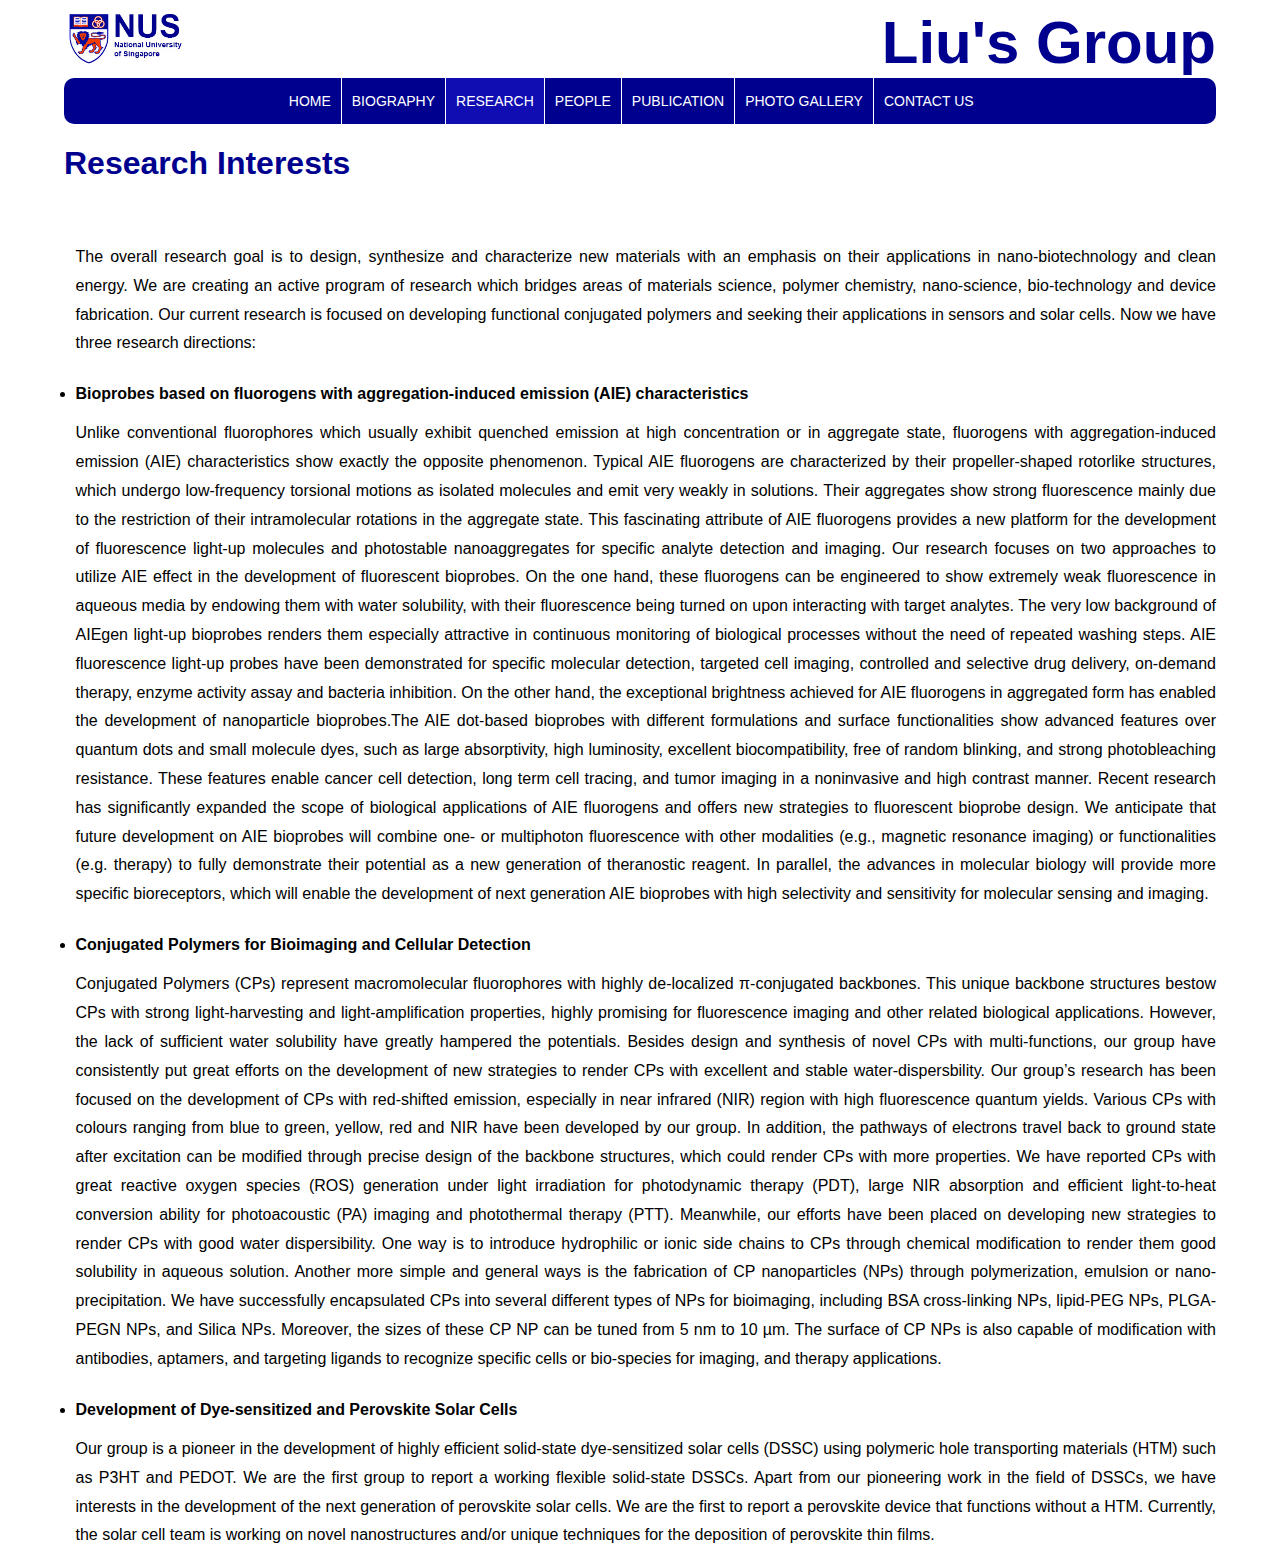
<file: research.html>
<!doctype html>

<html>

<head>

<meta charset="utf-8">
<meta name="viewport" content="width=device-width, initial-scale=1.0">
<title>Liu's Group</title>

<link rel="stylesheet" type="text/css" href="css/style.css" media="screen" />
<script type = "text/javascript" src = "script/jquery-1.11.2.min.js"></script>
<script type = "text/javascript" src = "script/javascript.js">


</script>

</head>

<body>
<div id="header">
	<img src="images/logo.jpg">
	<div id="title">Liu's Group</div>
</div>
<div id = "menuWrapper">
	<ul id = "menu">
		<li><a href="index.html">HOME</a></li>
		<li><a href="biography.html">BIOGRAPHY</a></li>
		<li  class="current"><a href="research.html">RESEARCH</a></li>
		<li><a href="people.html">PEOPLE</a></li>
		<li><a href="publication.html">PUBLICATION</a></li>
		<li><a href="gallery.html">PHOTO GALLERY</a></li>
		<li><a href="contact.html">CONTACT US</a></li>
	 </ul>
</div>

<div id="content">
<h1>Research Interests</h1>

<div id = "research">

<p>The overall research goal is to design, synthesize and characterize new materials with an emphasis on their applications in nano-biotechnology and clean energy. We are creating an active program of research which bridges areas of materials science, polymer chemistry, nano-science, bio-technology and device fabrication. Our current research is focused on developing functional conjugated polymers and seeking their applications in sensors and solar cells. Now we have three research directions:</p>

<li id="firstLine">Bioprobes based on fluorogens with aggregation-induced emission (AIE) characteristics</li>

<p id="firstPara">Unlike conventional fluorophores which usually exhibit quenched emission at high concentration or in aggregate state, fluorogens with aggregation-induced emission (AIE) characteristics show exactly the opposite phenomenon. Typical AIE fluorogens are characterized by their propeller-shaped rotorlike structures, which undergo low-frequency torsional motions as isolated molecules and emit very weakly in solutions. Their aggregates show strong fluorescence mainly due to the restriction of their intramolecular rotations in the aggregate state. This fascinating attribute of AIE fluorogens provides a new platform for the development of fluorescence light-up molecules and photostable nanoaggregates for specific analyte detection and imaging.

Our research focuses on two approaches to utilize AIE effect in the development of fluorescent bioprobes. On the one hand, these fluorogens can be engineered to show extremely weak fluorescence in aqueous media by endowing them with water solubility, with their fluorescence being turned on upon interacting with target analytes. The very low background of AIEgen light-up bioprobes renders them especially attractive in continuous monitoring of biological processes without the need of repeated washing steps. AIE fluorescence light-up probes have been demonstrated for specific molecular detection, targeted cell imaging, controlled and selective drug delivery, on-demand therapy, enzyme activity assay and bacteria inhibition.

On the other hand, the exceptional brightness achieved for AIE fluorogens in aggregated form has enabled the development of nanoparticle bioprobes.The AIE dot-based bioprobes with different formulations and surface functionalities show advanced features over quantum dots and small molecule dyes, such as large absorptivity, high luminosity, excellent biocompatibility, free of random blinking, and strong photobleaching resistance. These features enable cancer cell detection, long term cell tracing, and tumor imaging in a noninvasive and high contrast manner.

Recent research has significantly expanded the scope of biological applications of AIE fluorogens and offers new strategies to fluorescent bioprobe design. We anticipate that future development on AIE bioprobes will combine one- or multiphoton fluorescence with other modalities (e.g., magnetic resonance imaging) or functionalities (e.g. therapy) to fully demonstrate their potential as a new generation of theranostic reagent. In parallel, the advances in molecular biology will provide more specific bioreceptors, which will enable the development of next generation AIE bioprobes with high selectivity and sensitivity for molecular sensing and imaging.
</p>

<li id="secondLine">Conjugated Polymers for Bioimaging and Cellular Detection</li>
<p id="secondPara">Conjugated Polymers (CPs) represent macromolecular fluorophores with highly de-localized π-conjugated backbones. This unique backbone structures bestow CPs with strong light-harvesting and light-amplification properties, highly promising for fluorescence imaging and other related biological applications. However, the lack of sufficient water solubility have greatly hampered the potentials. Besides design and synthesis of novel CPs with multi-functions, our group have consistently put great efforts on the development of new strategies to render CPs with excellent and stable water-dispersbility.
Our group’s research has been focused on the development of CPs with red-shifted emission, especially in near infrared (NIR) region with high fluorescence quantum yields. Various CPs with colours ranging from blue to green, yellow, red and NIR have been developed by our group. In addition, the pathways of electrons travel back to ground state after excitation can be modified through precise design of the backbone structures, which could render CPs with more properties. We have reported CPs with great reactive oxygen species (ROS) generation under light irradiation for photodynamic therapy (PDT), large NIR absorption and efficient light-to-heat conversion ability for photoacoustic (PA) imaging and photothermal therapy (PTT).
Meanwhile, our efforts have been placed on developing new strategies to render CPs with good water dispersibility. One way is to introduce hydrophilic or ionic side chains to CPs through chemical modification to render them good solubility in aqueous solution. Another more simple and general ways is the fabrication of CP nanoparticles (NPs) through polymerization, emulsion or nano-precipitation. We have successfully encapsulated CPs into several different types of NPs for bioimaging, including BSA cross-linking NPs, lipid-PEG NPs, PLGA-PEGN NPs, and Silica NPs. Moreover, the sizes of these CP NP can be tuned from 5 nm to 10 µm. The surface of CP NPs is also capable of modification with antibodies, aptamers, and targeting ligands to recognize specific cells or bio-species for imaging, and therapy applications.
</p>

<li id="thirdLine">Development of Dye-sensitized and Perovskite Solar Cells</li>
<p id="thirdPara">Our group is a pioneer in the development of highly efficient solid-state dye-sensitized solar cells (DSSC) using polymeric hole transporting materials (HTM) such as P3HT and PEDOT. We are the first group to report a working flexible solid-state DSSCs. Apart from our pioneering work in the field of DSSCs, we have interests in the development of the next generation of perovskite solar cells. We are the first to report a perovskite device that functions without a HTM. Currently, the solar cell team is working on novel nanostructures and/or unique techniques for the deposition of perovskite thin films.</p>
</div>
</div>

</body>

</html>
</file>
<file: css/style.css>
@charset "utf-8";
/* CSS Document */

body{
	margin-left: 5%;
	margin-right: 5%;
	font-family: Arial;
	color: #00008f;
	font-size: 16px;
}

p{
color: #000;
line-height: 180%;
}

li{
color: #000;
}

#header{
	color:#00008f;
	font-weight:bolder;
	text-align:right;	
	float:clear;
	position:relative;
}

#header #title{
	font-size: 60px;
	position: absolute;
	top:0;
	right:0;
	padding-top:0;
	padding-right:0;
}

#header{
	height: 70px;
}	

#header img{
	height: 60px;
	position: absolute;
	left:0;
	top:0;
}	

/* Menu */
#menuWrapper
{
	width:100%;
	background-color: #00008f;	
	height:46px;	
	overflow: hidden;	
	border-radius:10px;
	text-align:center;
}

#menuWrapper ul
{
	list-style-type: none;
	font-size:0;
	margin:auto;
	margin-right:5%;
}

#menuWrapper li
{
	display: inline-block;
	font-size: 14px;
	padding-top: 15px;
	padding-bottom: 15px;
	padding-right:10px;
	padding-left:10px;
	text-align:center;
	border-right: 1px solid white; 
}

#menuWrapper li:first-child{
	margin:auto;
}

#menuWrapper li:last-child {
   	border-right: none;
}

#menuWrapper a
{
	text-decoration:none;
	color:white;
	margin: 0;
}

#menuWrapper .current
{
	background-color: #100DB2;
}


/*home caption*/
div.wrapper{
	float:right;
	margin-left:2%;
	position:relative; /* important(so we can absolutely position the description div */
}
div.description{
	position:absolute; /* absolute position (so we can position it where we want)*/
	bottom:0px; /* position will be on bottom */
	left:0px;
	width:100%;
	/* styling bellow */
	background-color:#ffffff;
	color:#00008f;
	font-weight:bolder;
	opacity:0.5; /* transparency */
	filter:alpha(opacity=60); /* IE transparency */
}
p.description_content{
	color:#000000;
	padding-left:10px;
	margin:0px;
}

.wrapper img{
	width:50vw;	
	padding-top:1%;
	border-top-right-radius:15px;
	border-top-left-radius:60px;
}

/*news*/
#news{
padding-top:2%;
padding-left:1%;
text-align:justify;	
}

#news li{
	padding-top:1%;
}

/*research*/
#research{
	padding-top:2%;
padding-left:1%;
text-align:justify;	
}

#research li{
	padding-top:1%;
	font-weight:bolder;
  
}

/*biography*/

#biography{
	padding-top:2%;
padding-left:1%;
text-align:justify;	
}

#biography img{
	float:right;
	width:300px;
	height:350px;
	border-radius:8px;
	padding-left:30px;
	padding-bottom:30px;
}

#biography li{
	padding-right:2%;
	padding-top:1%;
}

#biography h2{
	margin-top:30px;
	margin-bottom:0;
}

#publication{
	padding-top:2%;
padding-left:1%;
text-align:justify;	
}

#publication p{
	font-weight:bolder;
}

#publication table{
width:100%;
table-layout:fixed;
word-wrap:break-word;
}


#pubColumn{
	width:70%;
}
.coverColumn{
	vertical-align:top;
	padding-left:4%;
	padding-top:6%;
}
.coverColumn img{
	width:120px;
	height:160px;
}

.coverColumn p{
	text-align:left;
	font-weight:bolder;
}

/*people*/

#people img{
	float:left;
	border-radius:8px;
}

#people table{
	width:100%;
	alignment-adjust:auto;	
}

#people td{
	width:16.6%;
}

#people p{
	margin:0;
}

#people span{
	font-weight: bolder;
}

#people #alumni td{
	height:100px;
}


/*publication*/
span{
color: #00008f;
}

/*contact*/

#contact span{
	font-weight:bolder;
}

/*gallery*/

#images{
	padding-top:50px;
	text-align:center;
}

#images img{
	border-radius:8px;
	align-content:center;
	width:600px;
	height:350px;
	padding-top:10px;
}
</file>
